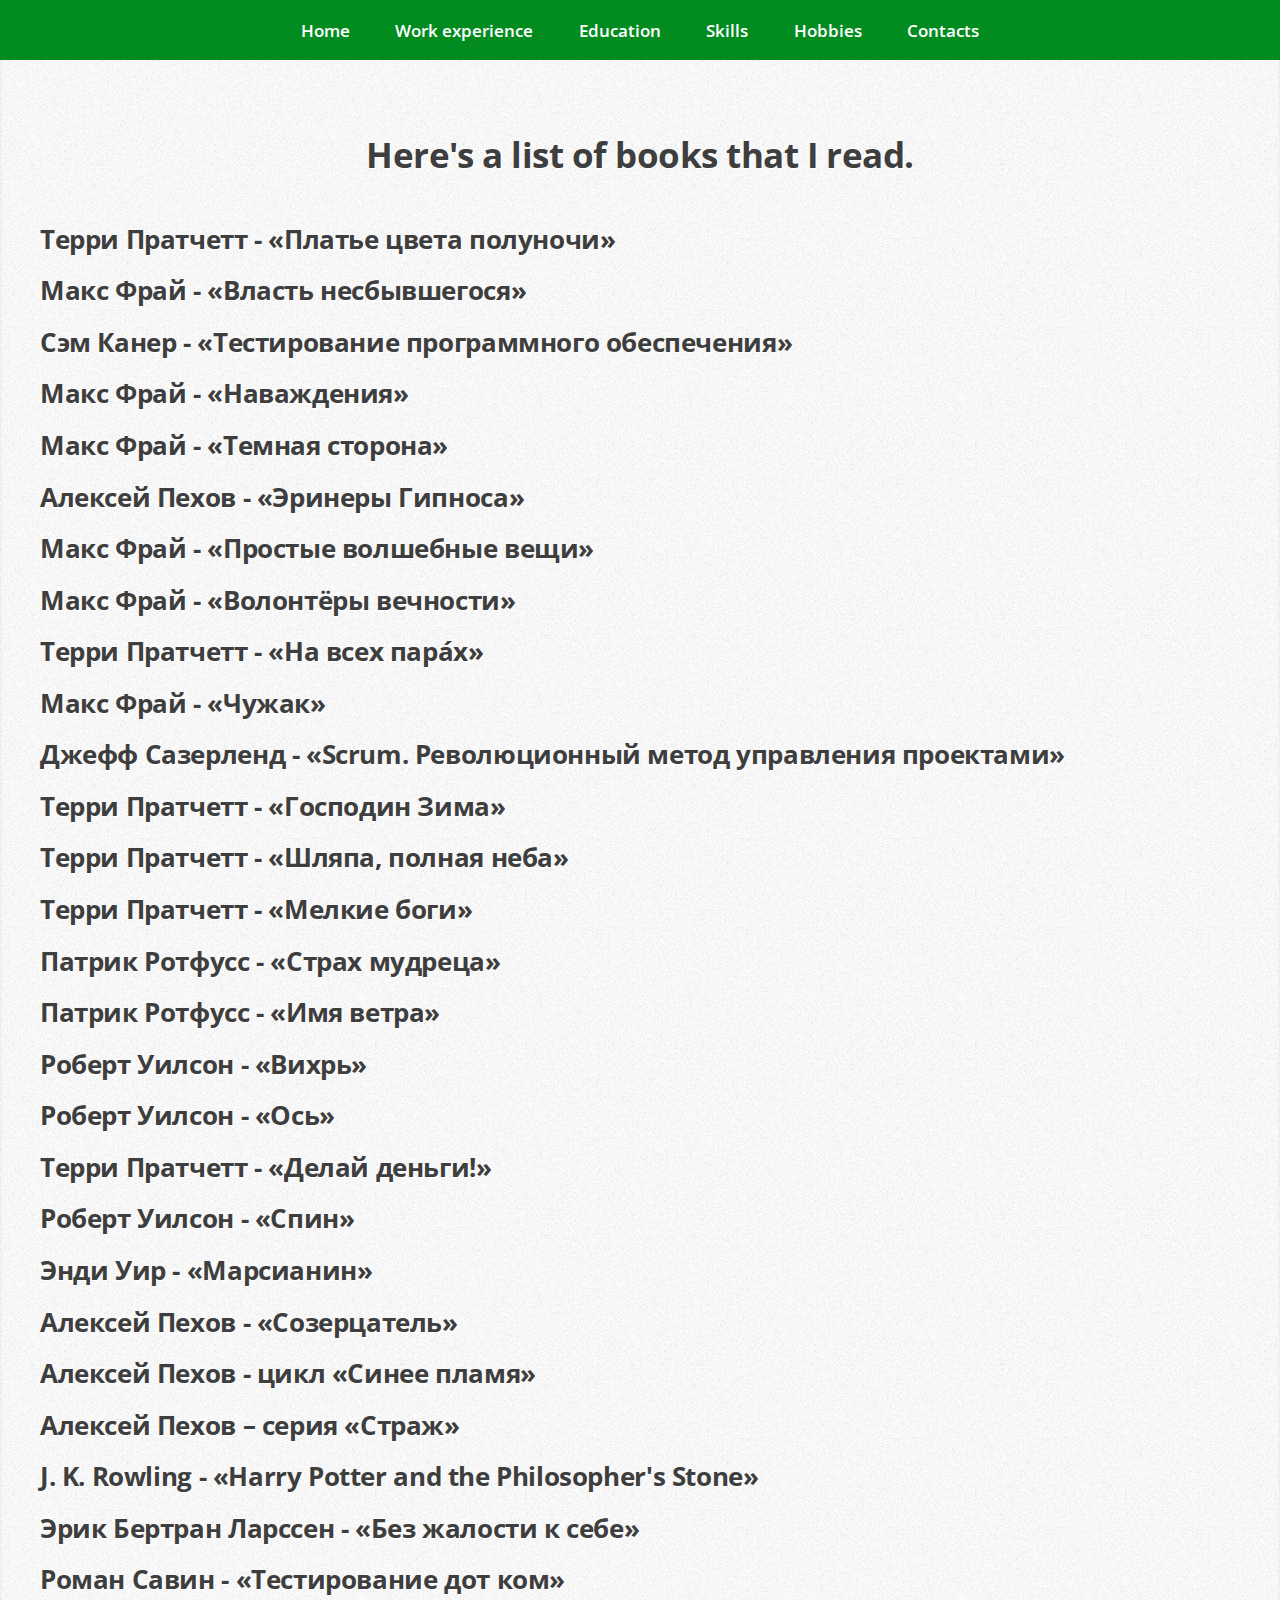
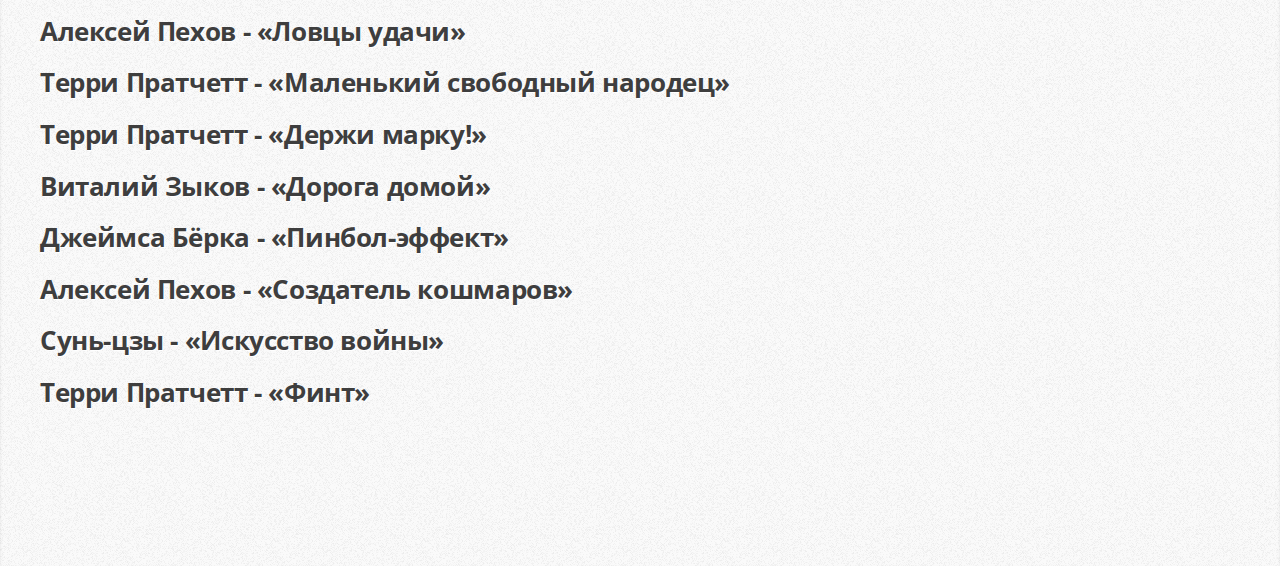
<file: books.html>
<!DOCTYPE html>
<html>
<head>
	<title>Read books</title>
	<meta charset="utf-8" />
	<meta name="viewport" content="width=device-width, initial-scale=1" />
	<link rel="stylesheet" href="assets/css/main.css" />
	<link rel="stylesheet" href="assets/css/font-mfizz/font-mfizz.css">
</head>
<body>
	<nav id="nav">
		<ul class="container">
			<li><a href="index.html">Home</a></li>
			<li><a href="index.html#work">Work experience</a></li>
			<li><a href="index.html#Education">Education</a></li>
			<li><a href="index.html#skills">Skills</a></li>
			<li><a href="index.html#Hobbies">Hobbies</a></li>
			<li><a href="index.html#contact">Contacts</a></li>

		</ul>
	</nav>
	<div class="wrapper style2">
		<article id="read_books">
			<header>
				<h2>Here's a list of books that I read.</h2>	

			</header>
			<div class="container">
				<h3>Терри Пратчетт - «Платье цвета полуночи»</h3>
				<h3>Макс Фрай - «Власть несбывшегося»</h3>
				<h3>Сэм Канер - «Тестирование программного обеспечения»</h3>
				<h3>Макс Фрай - «Наваждения»</h3>
				<h3>Макс Фрай - «Темная сторона»</h3>
				<h3>Алексей Пехов - «Эринеры Гипноса»</h3>
				<h3>Макс Фрай - «Простые волшебные вещи»</h3>
				<h3>Макс Фрай - «Волонтёры вечности»</h3>
				<h3>Терри Пратчетт - «На всех пара́х»</h3>
				<h3>Макс Фрай - «Чужак»</h3>
				<h3>Джефф Сазерленд - «Scrum. Революционный метод управления проектами»</h3>
				<h3>Терри Пратчетт - «Господин Зима»</h3>
				<h3>Терри Пратчетт - «Шляпа, полная неба»</h3>
				<h3>Терри Пратчетт - «Мелкие боги»</h3>
				<h3>Патрик Ротфусс - «Страх мудреца»</h3>
				<h3>Патрик Ротфусс - «Имя ветра»</h3>
				<h3>Роберт Уилсон - «Вихрь»</h3>
				<h3>Роберт Уилсон - «Ось»</h3>
				<h3>Терри Пратчетт - «Делай деньги!»</h3>
				<h3>Роберт Уилсон - «Спин»</h3>
				<h3>Энди Уир - «Марсианин»</h3>
				<h3>Алексей Пехов - «Созерцатель»</h3>
				<h3>Алексей Пехов - цикл «Синее пламя»</h3>
				<h3>Алексей Пехов – серия «Страж»</h3>
				<h3>J. K. Rowling - «Harry Potter and the Philosopher's Stone»</h3>
				<h3>Эрик Бертран Ларссен - «Без жалости к себе»</h3>
				<h3>Роман Савин - «Тестирование дот ком»</h3>
				<h3>Алексей Пехов - «Ловцы удачи»</h3>
				<h3>Терри Пратчетт - «Маленький свободный народец»</h3>
				<h3>Терри Пратчетт - «Держи марку!»</h3>
				<h3>Виталий Зыков - «Дорога домой»</h3>
				<h3>Джеймса Бёрка - «Пинбол-эффект»</h3>
				<h3>Алексей Пехов - «Создатель кошмаров»</h3>												
				<h3>Сунь-цзы - «Искусство войны»</h3>						
				<h3>Терри Пратчетт - «Финт»</h3>
					

			</div>

		</article>
	</div>

</body>
</html>
</file>
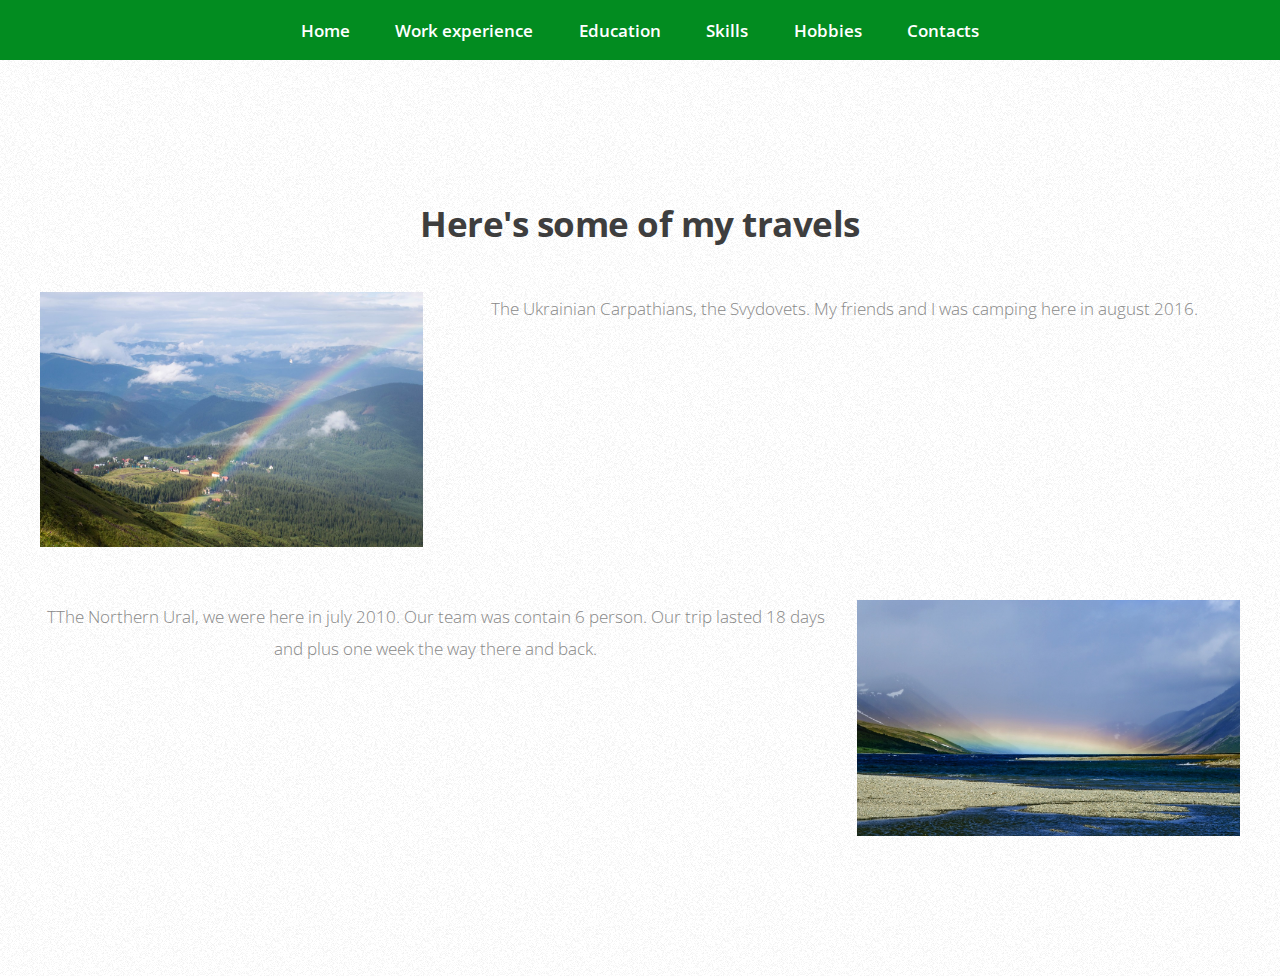
<file: travel.html>
<!DOCTYPE html>
<html>
<head>
	<title>My travels</title>
	<meta charset="utf-8" />
	<meta name="viewport" content="width=device-width, initial-scale=1" />
	<link rel="stylesheet" href="assets/css/main.css" />
	<link rel="stylesheet" href="assets/css/font-mfizz/font-mfizz.css">
</head>
<body>
	<nav id="nav">
		<ul class="container">
			<li><a href="index.html">Home</a></li>
			<li><a href="index.html#work">Work experience</a></li>
			<li><a href="index.html#Education">Education</a></li>
			<li><a href="index.html#skills">Skills</a></li>
			<li><a href="index.html#Hobbies">Hobbies</a></li>
			<li><a href="index.html#contact">Contacts</a></li>

		</ul>
	</nav>
	<div class="wrapper style1 first">
		<article class="container" id="top">
			<header>
				<h2>Here's some of my travels</h2>
			</header>

		</article>
		<article class="container">
						<div class="row">
				<div class="4u 12u(mobile)">
					<span class="image fit"><img src="images/Karpati.jpg" alt="" /></span>
				</div>
				<div class="8u 12u(mobile)">
					
					<p>The Ukrainian Carpathians, the Svydovets. My friends and I was camping here in august 2016.</p>

				</div>

			</div>
		</article>
		<article class="container">
			<div class="row">

				<div class="8u 12u(mobile)">
					
					<p>TThe Northern Ural, we were here in july 2010. Our team was contain 6 person. Our trip lasted 18 days and plus one week the way there and back.</p>

				</div>
								<div class="4u 12u(mobile)">
					<span class="image fit"><img src="images/Polyar_Ural.jpg" alt="" /></span>
				</div>
			</div>
		</article>
	</div>


</body>
</html>
</file>
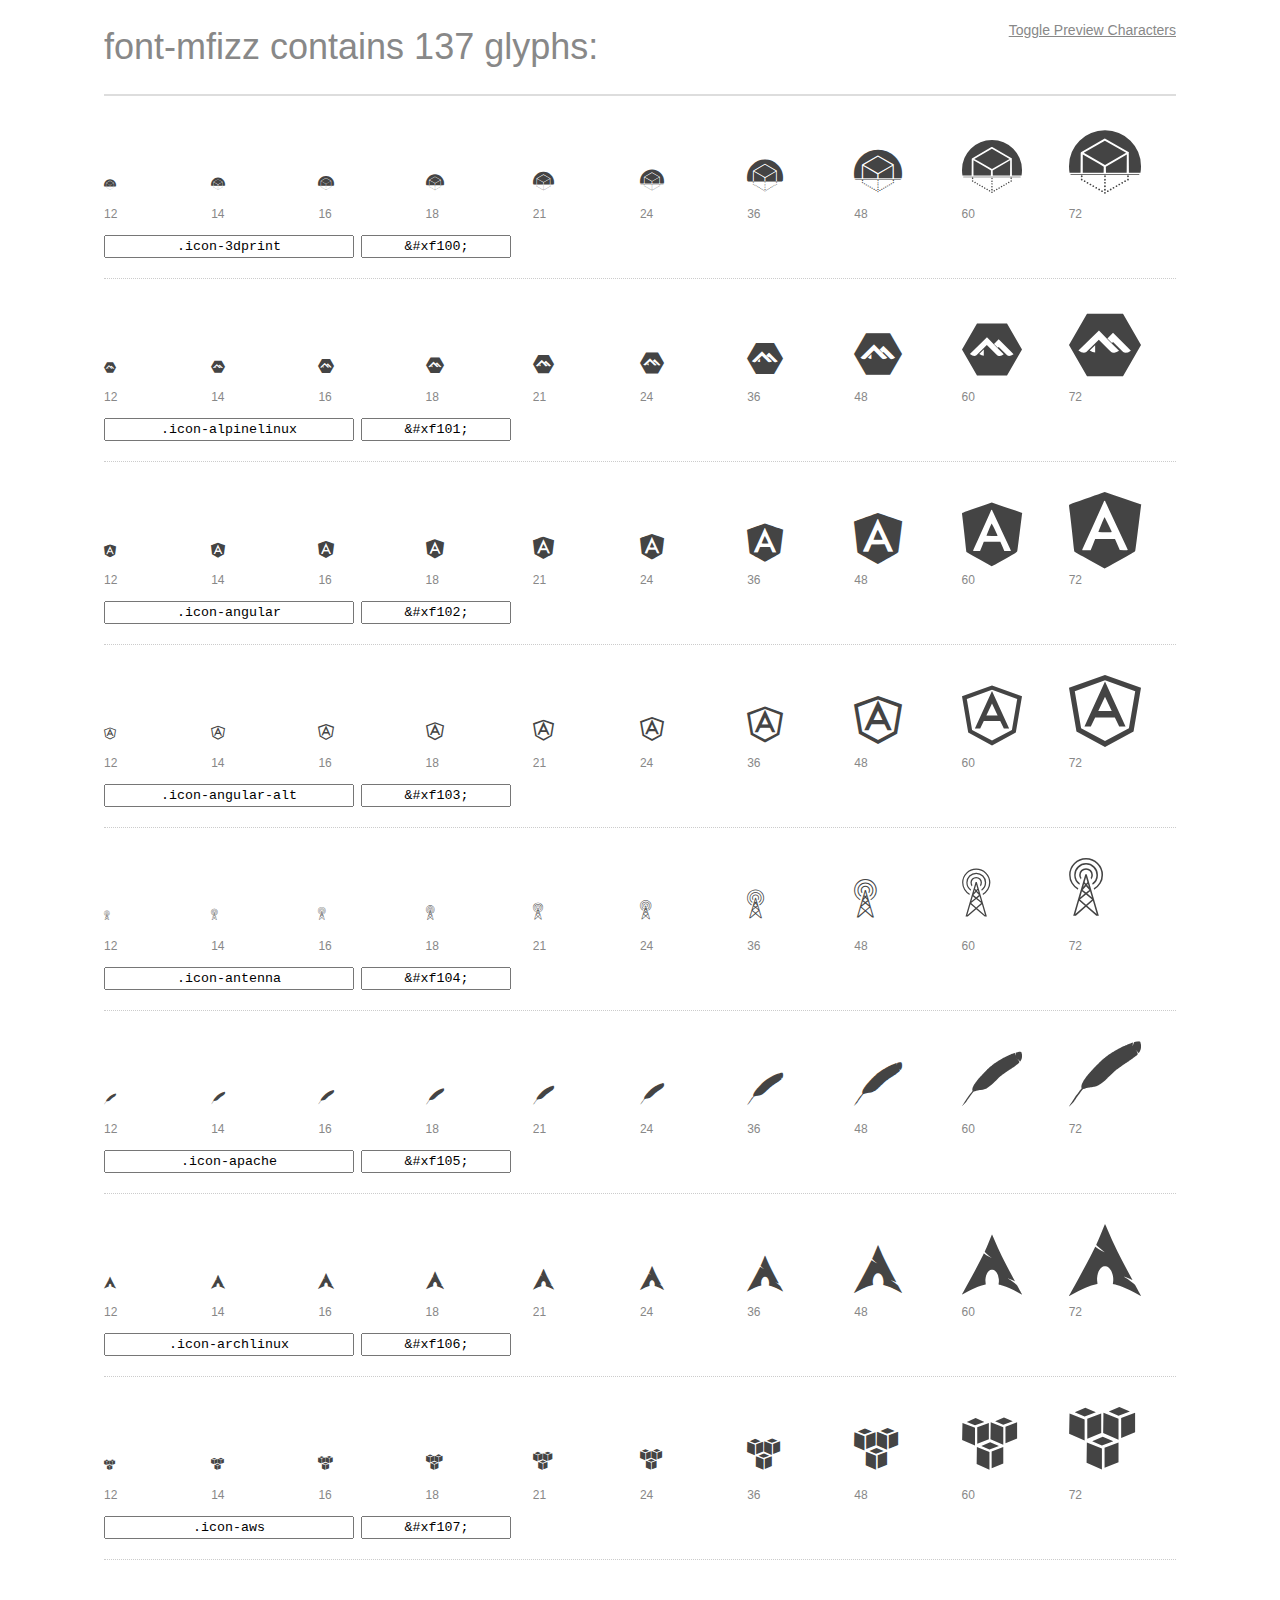
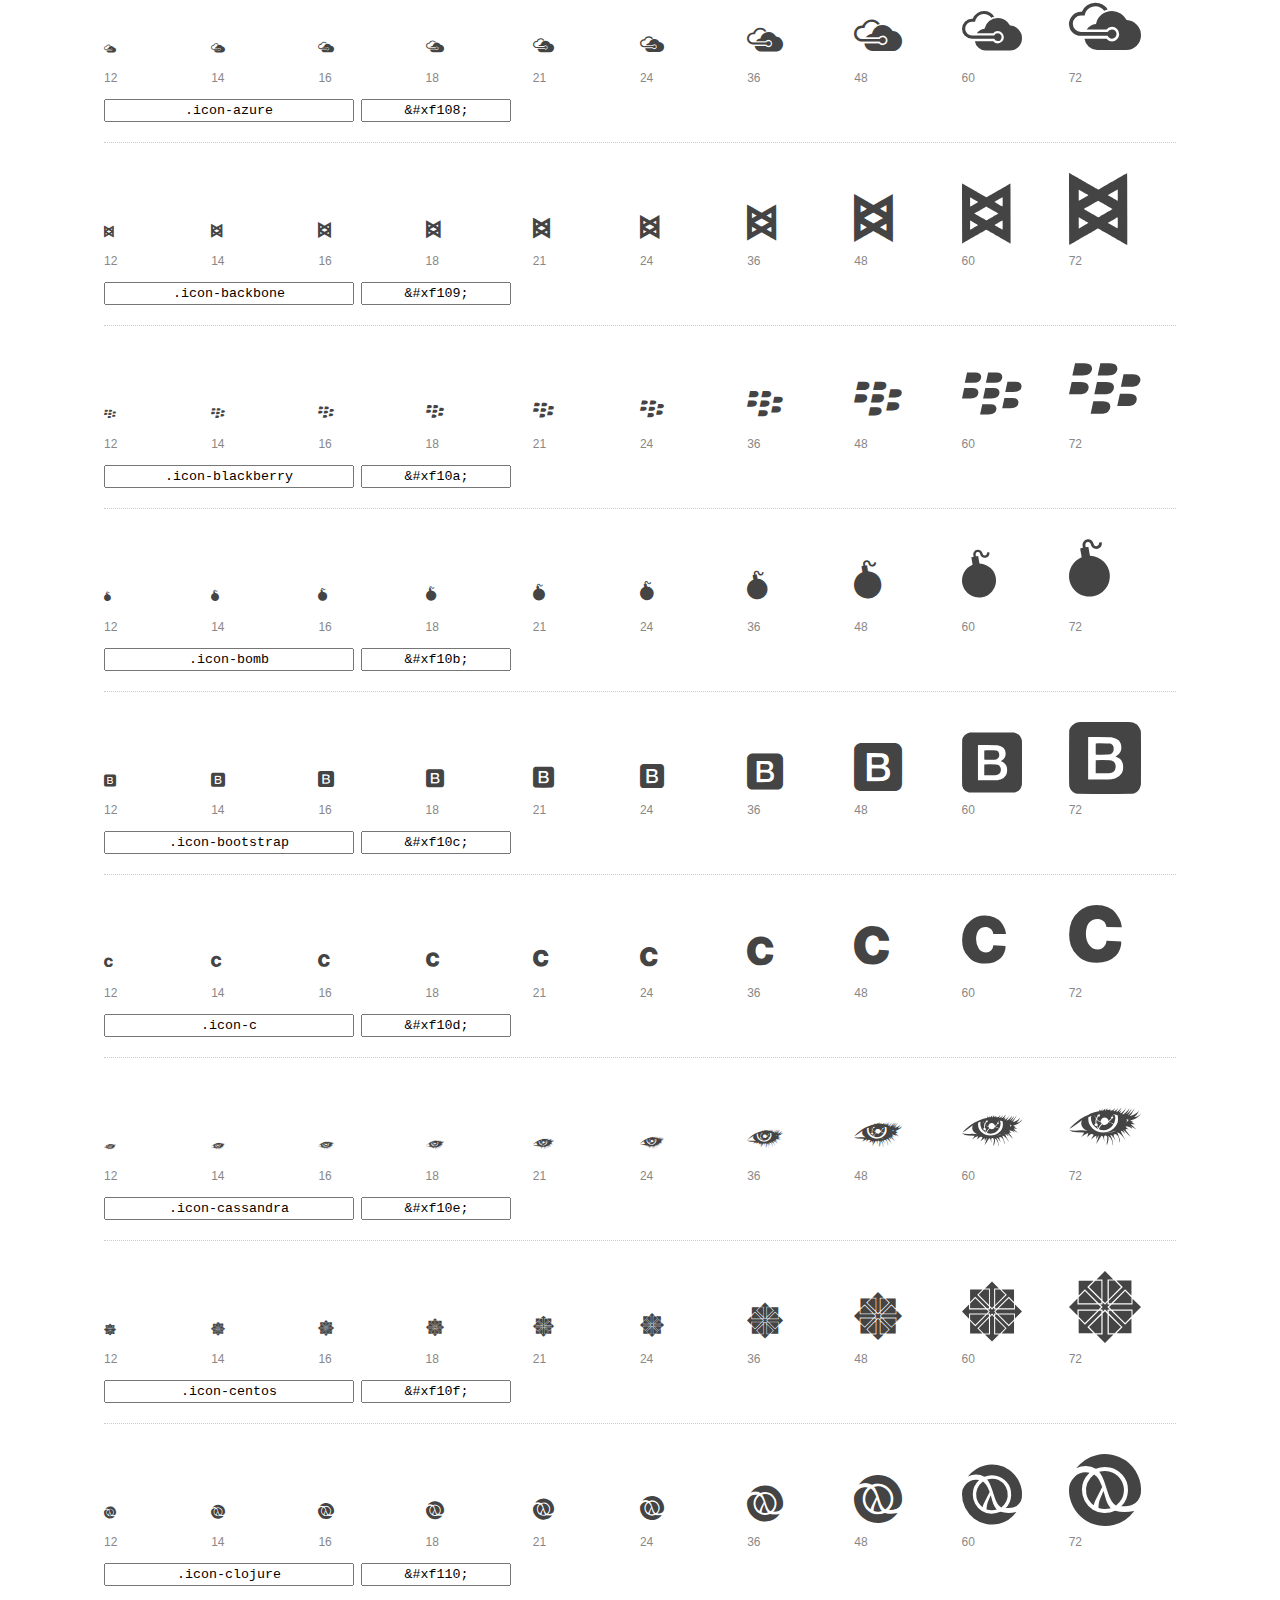
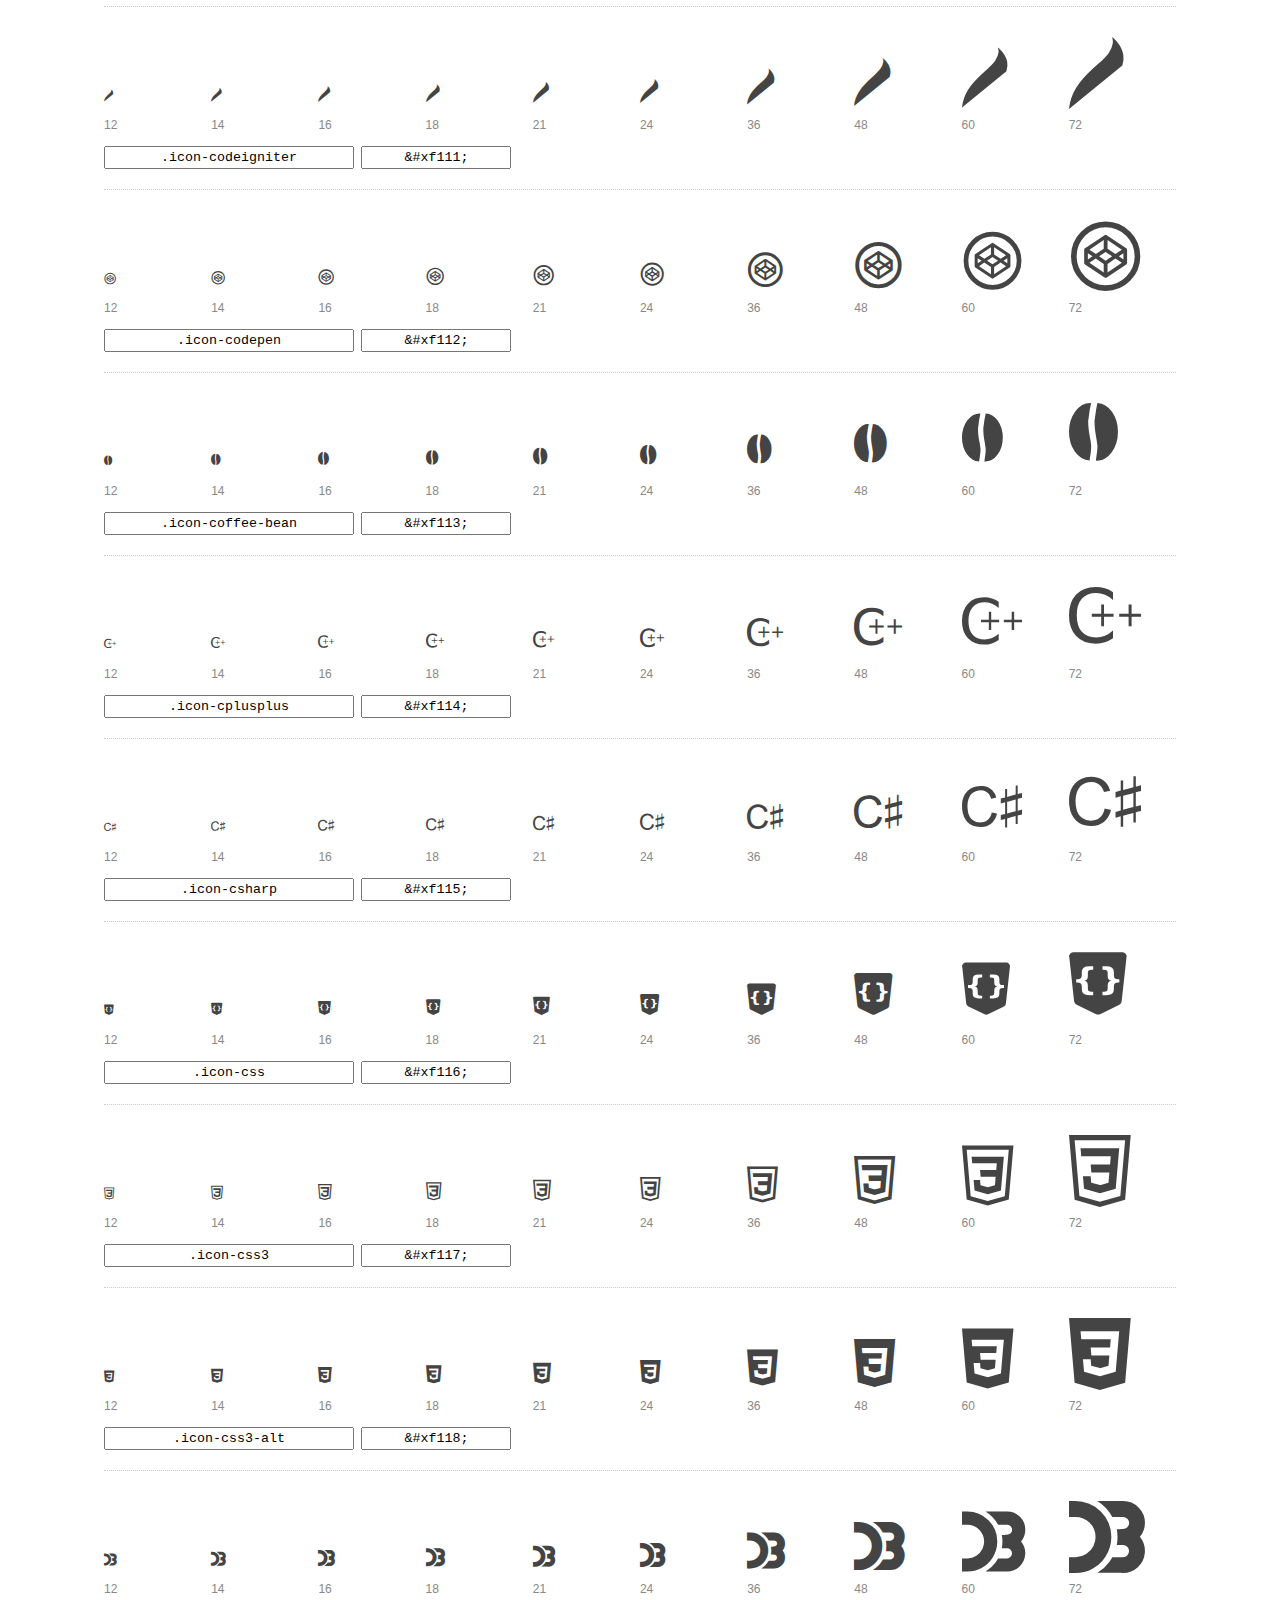
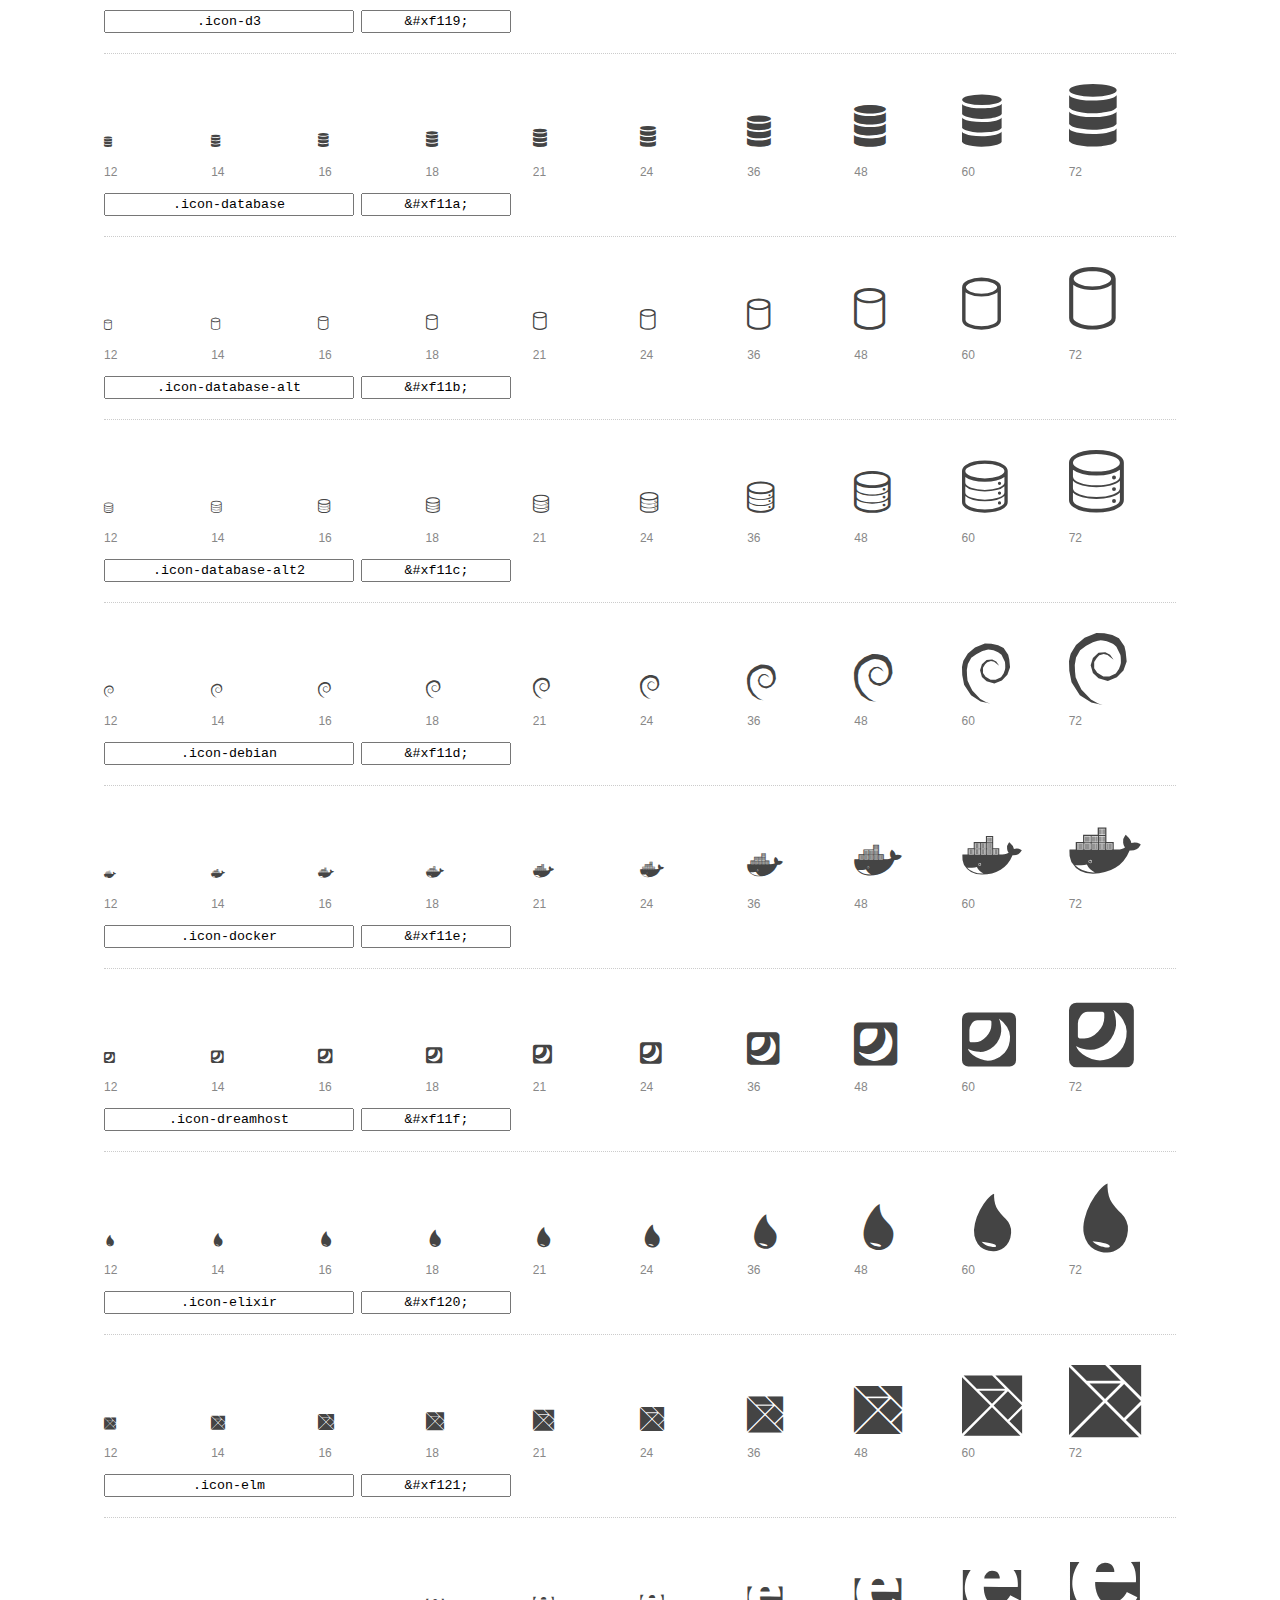
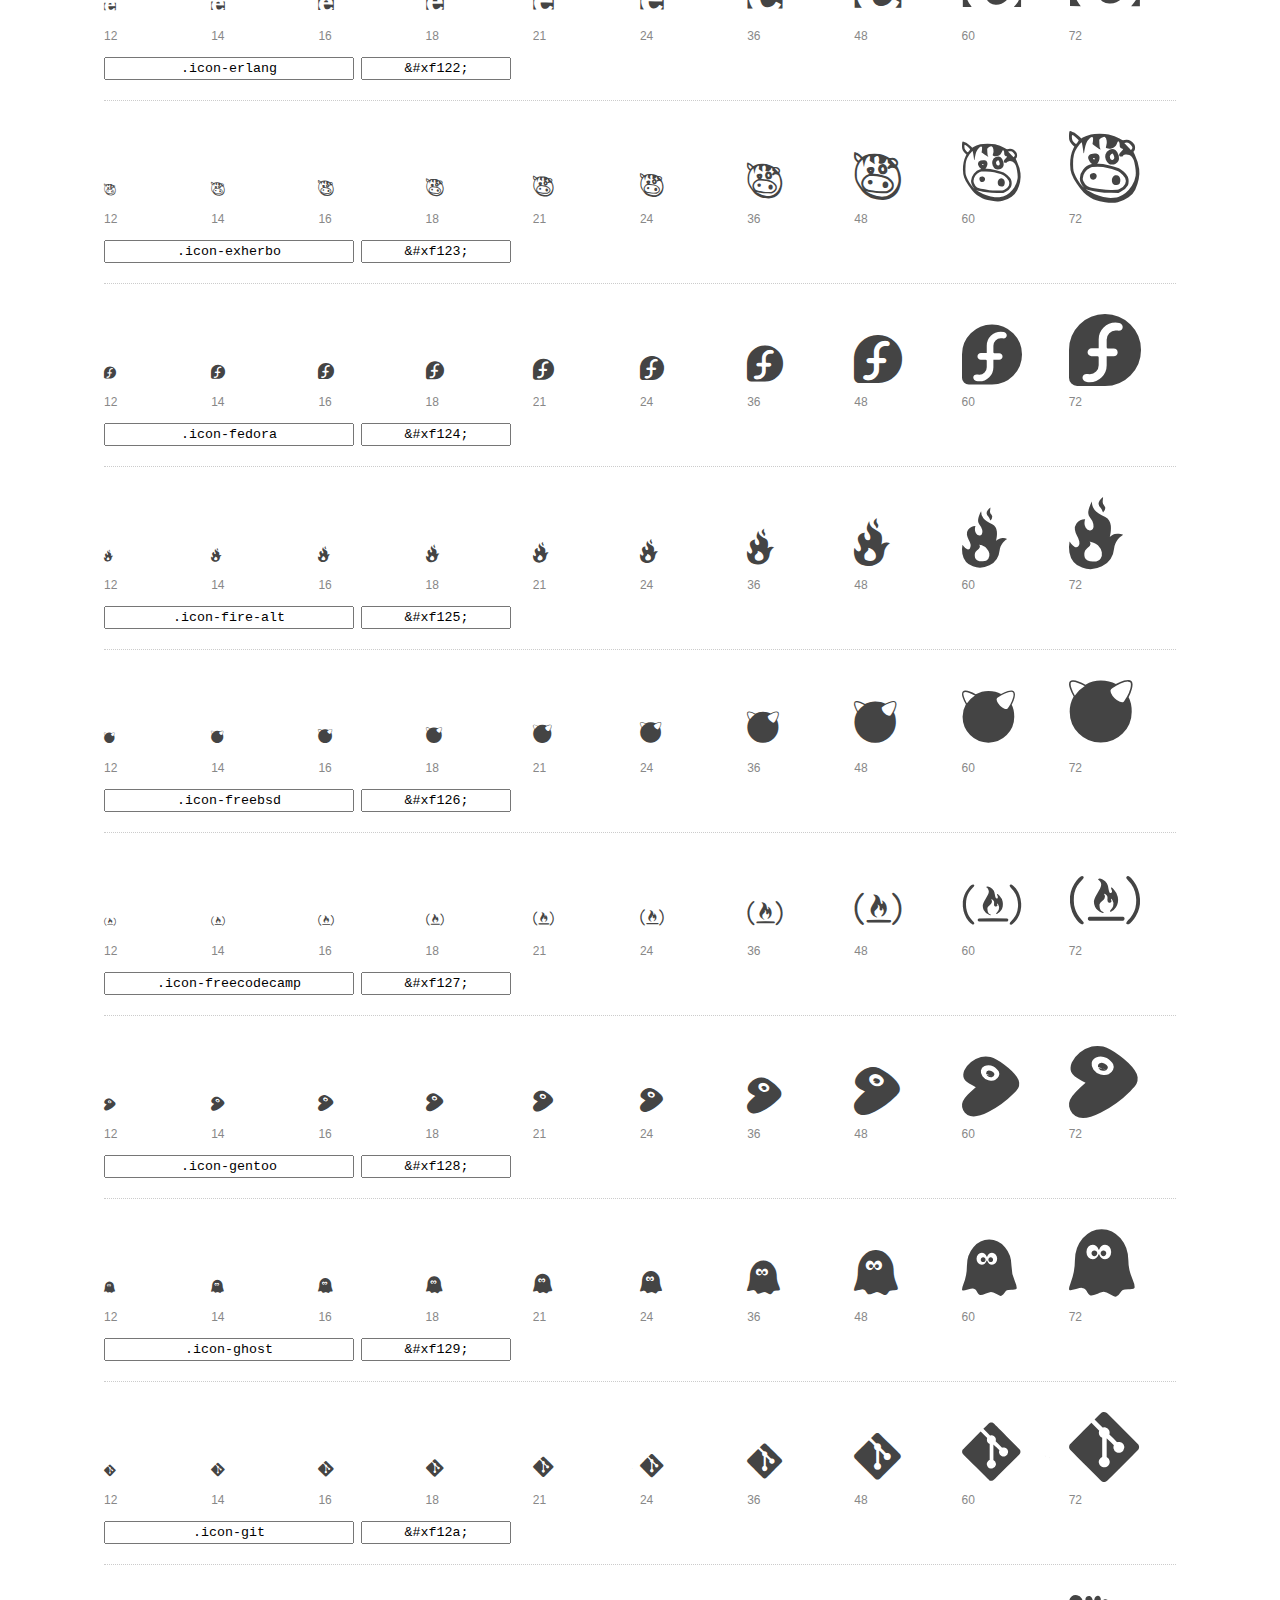
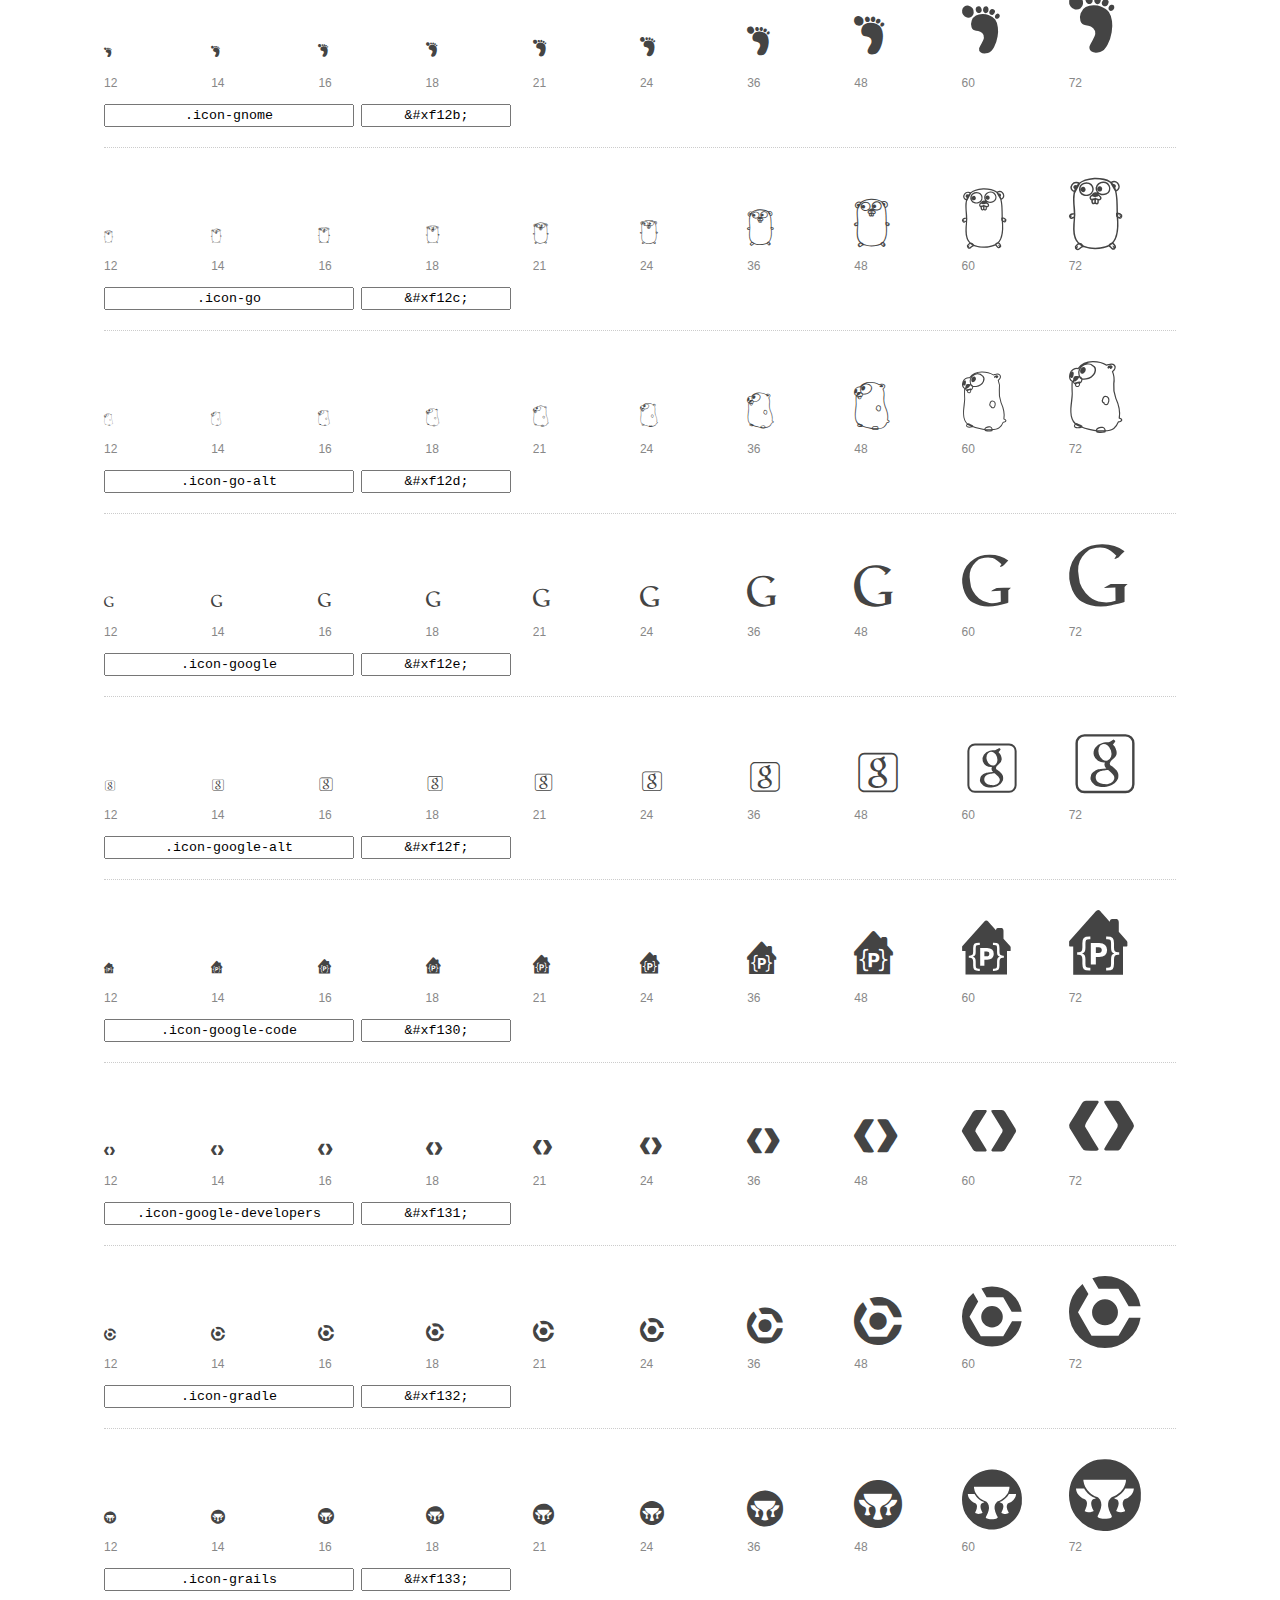
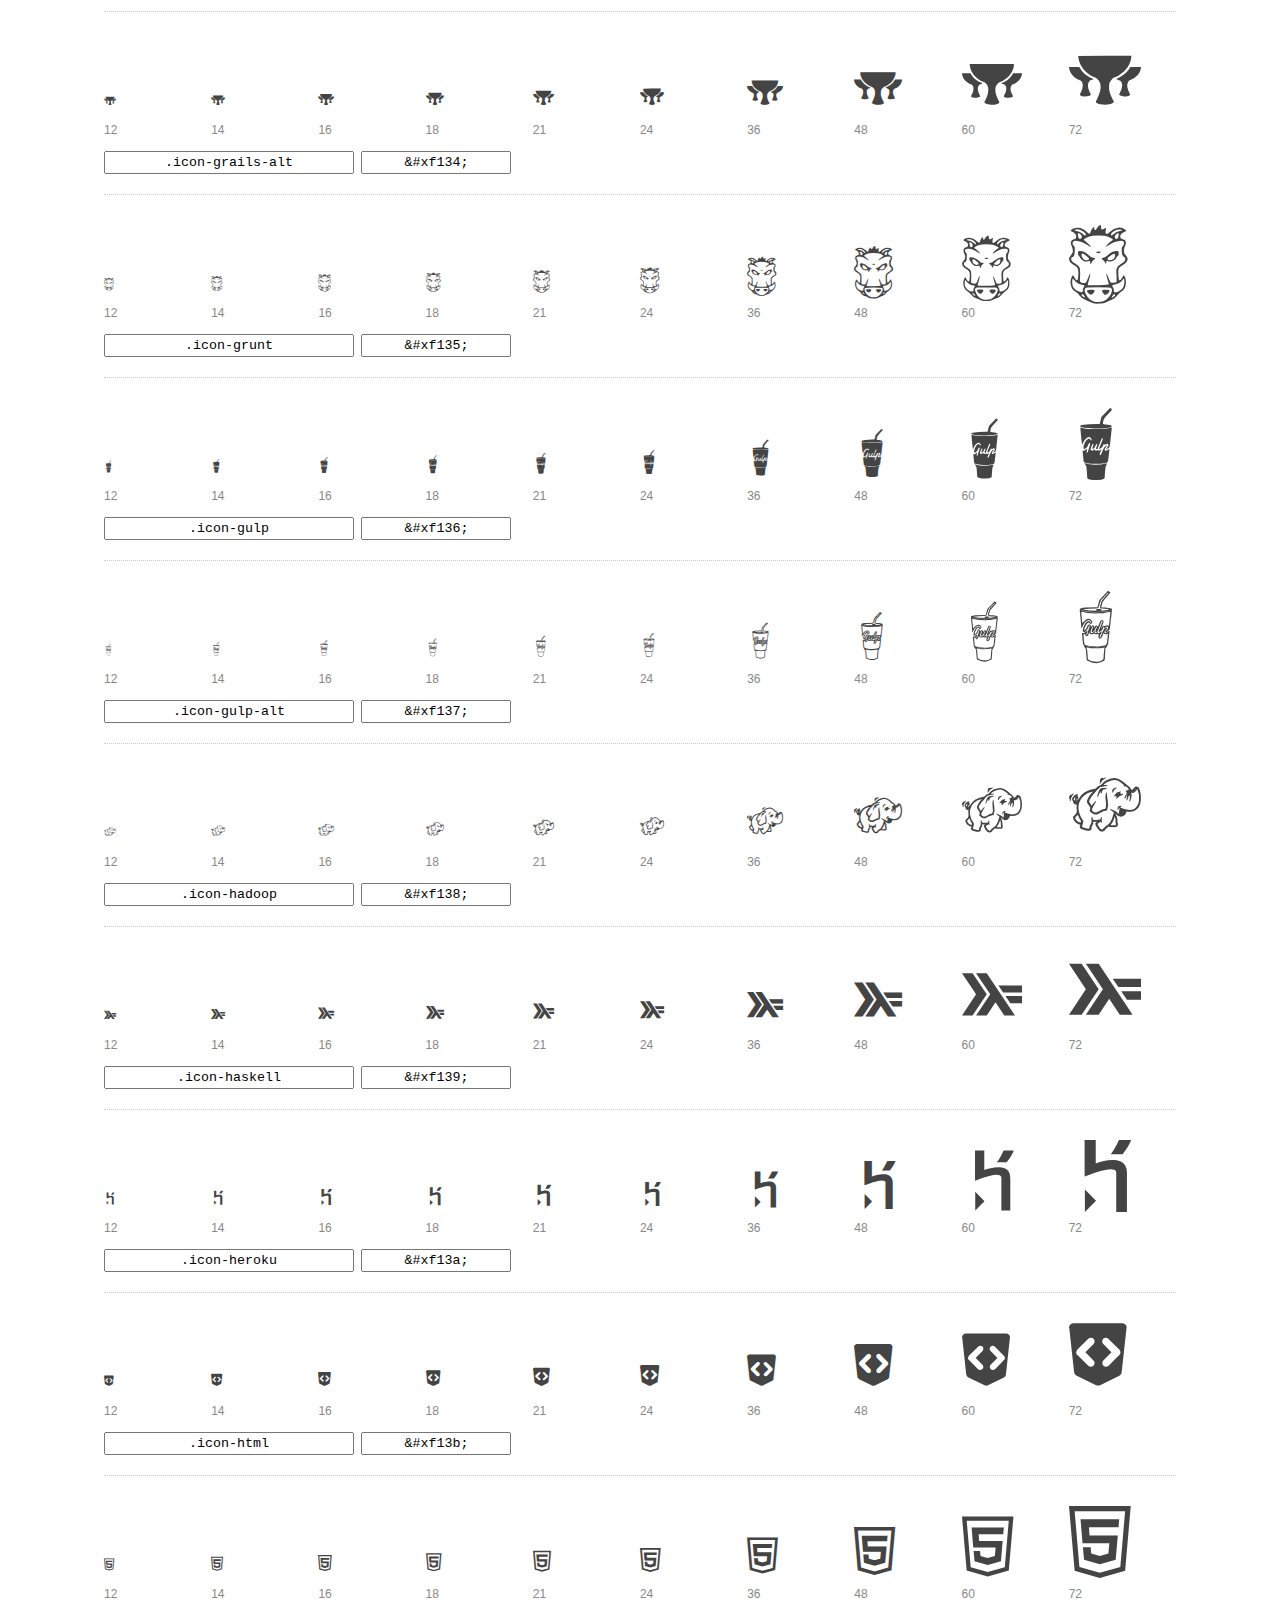
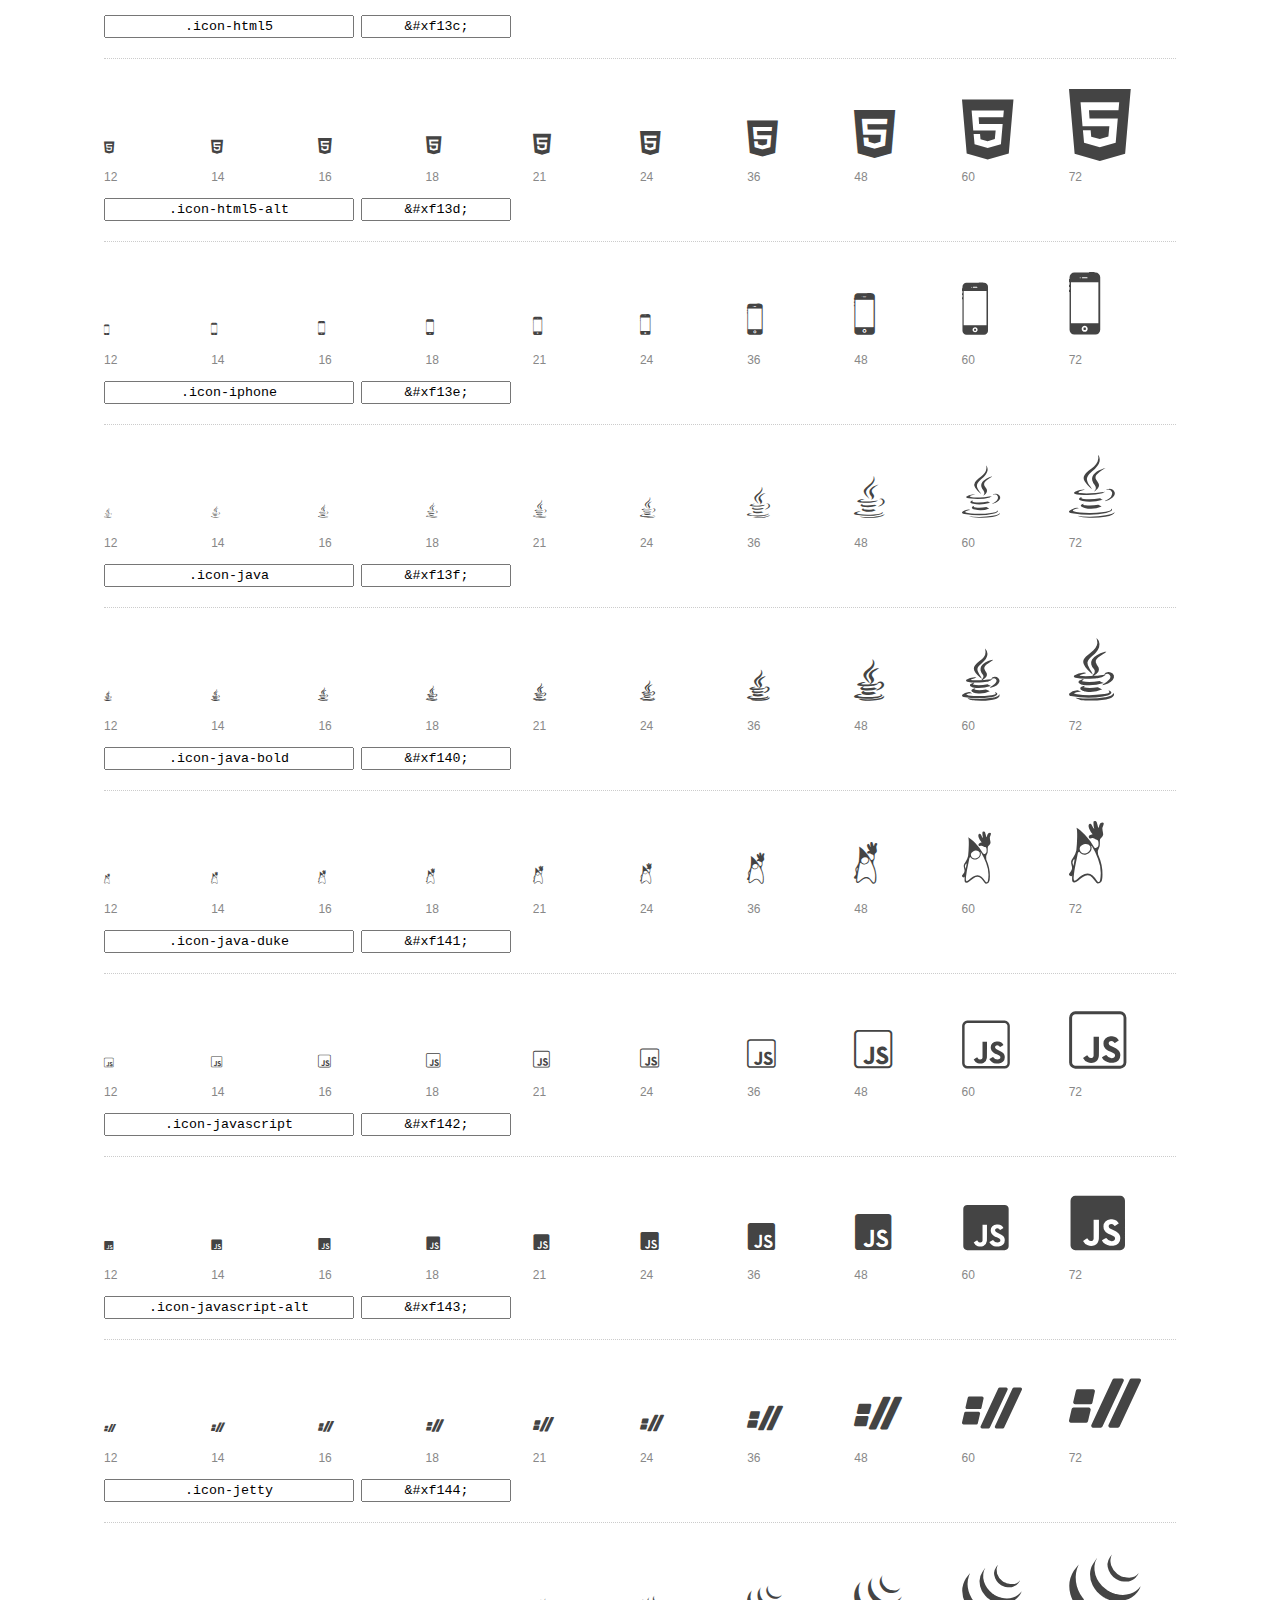
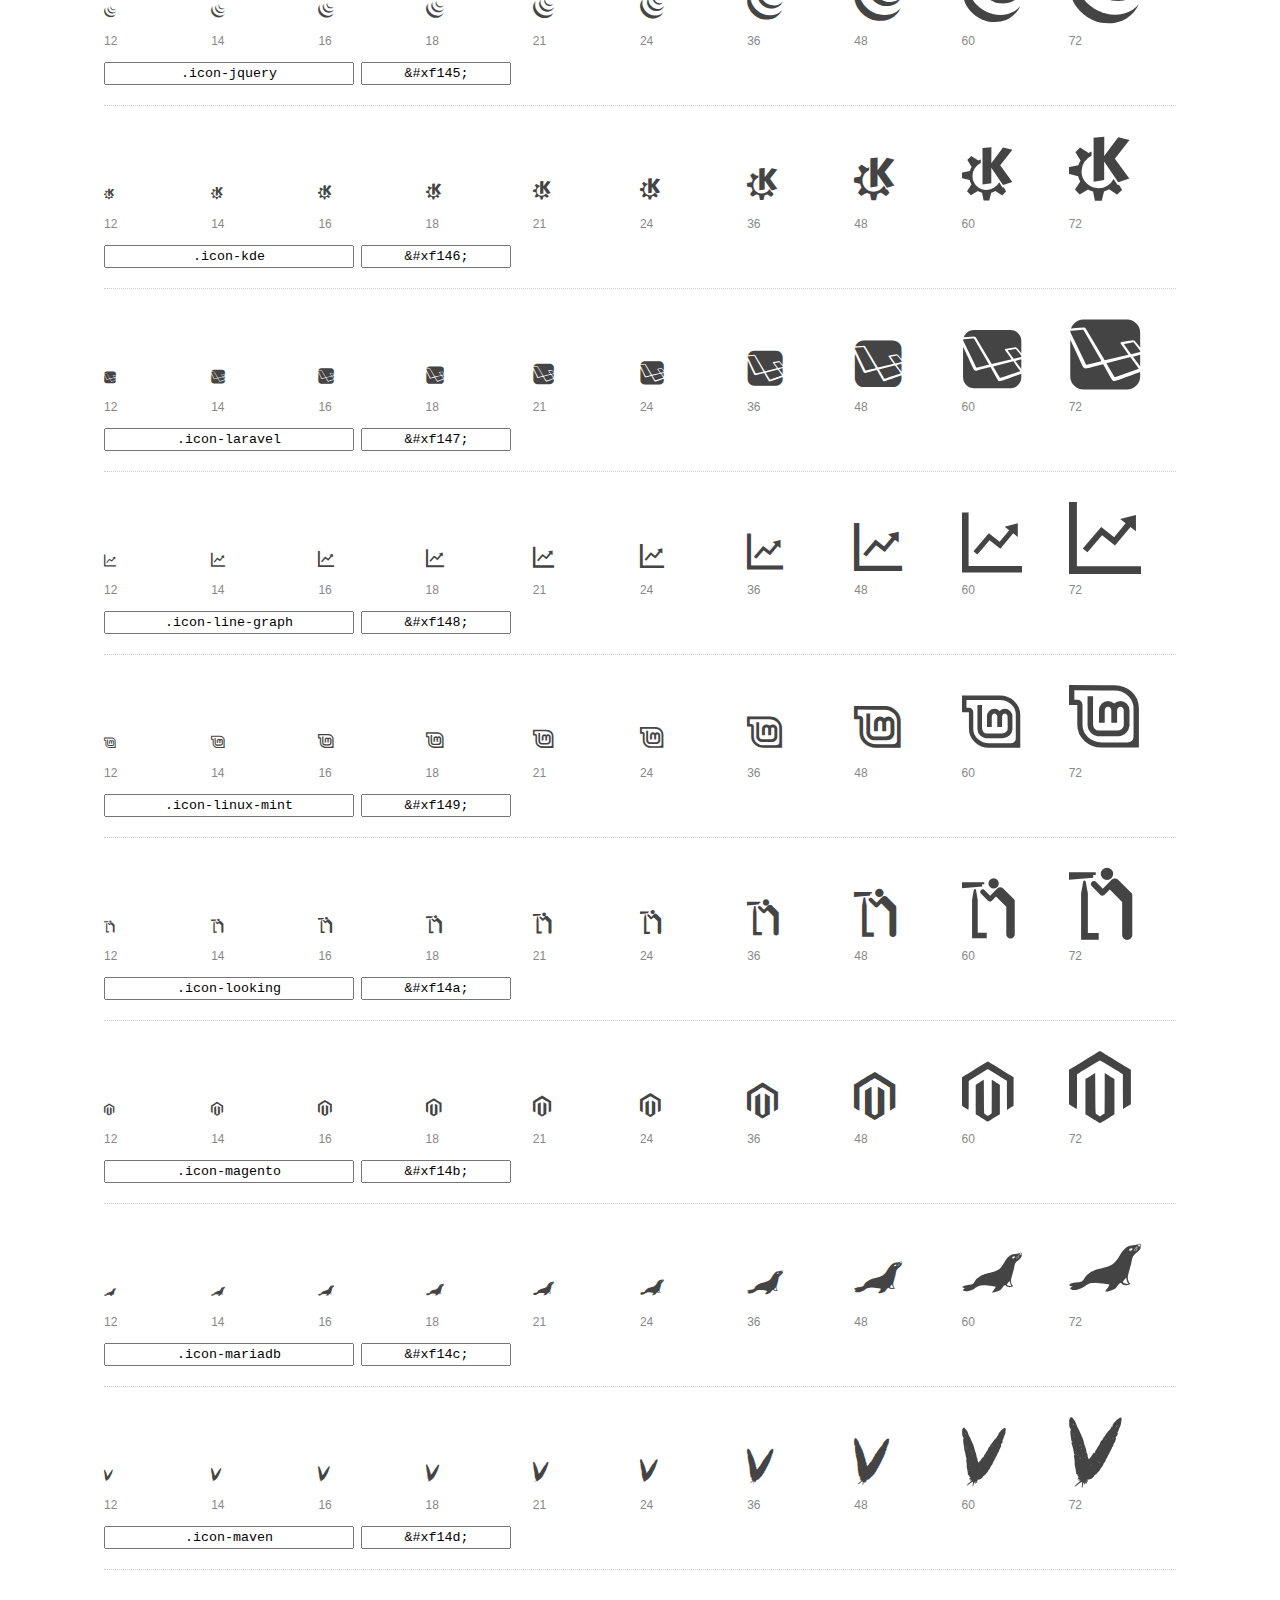
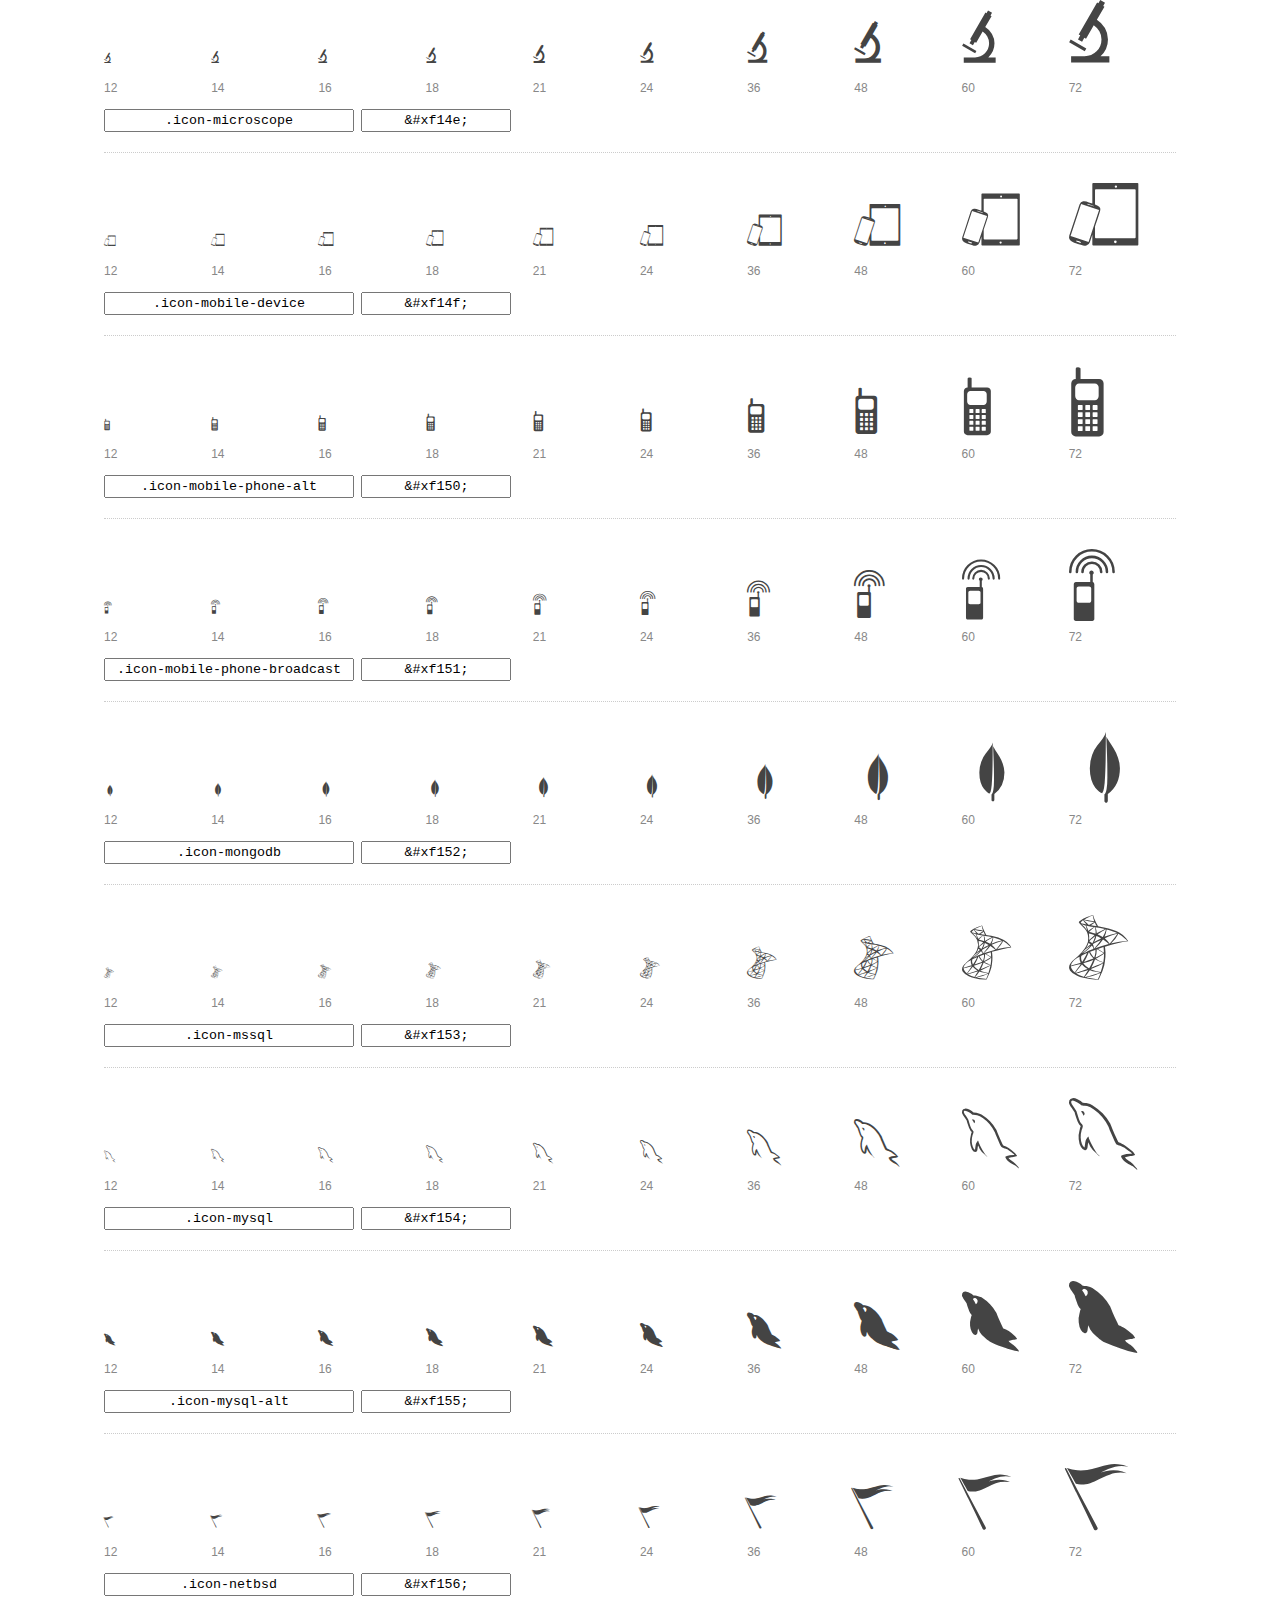
<file: assets/css/font-mfizz/preview.html>
<!DOCTYPE html>
<html>
  <head>
    <title>font-mfizz glyphs preview</title>

    <style>
      /* Page Styles */

      * {
        -moz-box-sizing: border-box;
        -webkit-box-sizing: border-box;
        box-sizing: border-box;
        margin: 0;
        padding: 0;
      }

      body {
        background: #fff;
        color: #444;
        font: 16px/1.5 "Helvetica Neue", Helvetica, Arial, sans-serif;
      }

      a,
      a:visited {
        color: #888;
        text-decoration: underline;
      }
      a:hover,
      a:focus { color: #000; }

      header {
        border-bottom: 2px solid #ddd;
        margin-bottom: 20px;
        overflow: hidden;
        padding: 20px 0;
      }

      header h1 {
        color: #888;
        float: left;
        font-size: 36px;
        font-weight: 300;
      }

      header a {
        float: right;
        font-size: 14px;
      }

      .container {
        margin: 0 auto;
        max-width: 1200px;
        min-width: 960px;
        padding: 0 40px;
        width: 90%;
      }

      .glyph {
        border-bottom: 1px dotted #ccc;
        padding: 10px 0 20px;
        margin-bottom: 20px;
      }

      .preview-glyphs { vertical-align: bottom; }

      .preview-scale {
        color: #888;
        font-size: 12px;
        margin-top: 5px;
      }

      .step {
        display: inline-block;
        line-height: 1;
        position: relative;
        width: 10%;
      }

      .step .letters,
      .step i {
        -webkit-transition: opacity .3s;
        -moz-transition: opacity .3s;
        -ms-transition: opacity .3s;
        -o-transition: opacity .3s;
        transition: opacity .3s;
      }

      .step:hover .letters { opacity: 1; }
      .step:hover i { opacity: .3; }

      .letters {
        opacity: .3;
        position: absolute;
      }

      .characters-off .letters { display: none; }
      .characters-off .step:hover i { opacity: 1; }

      
      .size-12 { font-size: 12px; }
      
      .size-14 { font-size: 14px; }
      
      .size-16 { font-size: 16px; }
      
      .size-18 { font-size: 18px; }
      
      .size-21 { font-size: 21px; }
      
      .size-24 { font-size: 24px; }
      
      .size-36 { font-size: 36px; }
      
      .size-48 { font-size: 48px; }
      
      .size-60 { font-size: 60px; }
      
      .size-72 { font-size: 72px; }
      

      .usage { margin-top: 10px; }

      .usage input {
        font-family: monospace;
        margin-right: 3px;
        padding: 2px 5px;
        text-align: center;
      }

      .usage .point { width: 150px; }

      .usage .class { width: 250px; }

      footer {
        color: #888;
        font-size: 12px;
        padding: 20px 0;
      }

      /* Icon Font: font-mfizz */

      @font-face {
  font-family: "font-mfizz";
  src: url("./font-mfizz.eot");
  src: url("./font-mfizz.eot?#iefix") format("embedded-opentype"),
       url("./font-mfizz.woff") format("woff"),
       url("./font-mfizz.ttf") format("truetype"),
       url("./font-mfizz.svg#font-mfizz") format("svg");
  font-weight: normal;
  font-style: normal;
}

@media screen and (-webkit-min-device-pixel-ratio:0) {
  @font-face {
    font-family: "font-mfizz";
    src: url("./font-mfizz.svg#font-mfizz") format("svg");
  }
}

      [data-icon]:before { content: attr(data-icon); }

      [data-icon]:before,
      .icon-3dprint:before,
.icon-alpinelinux:before,
.icon-angular:before,
.icon-angular-alt:before,
.icon-antenna:before,
.icon-apache:before,
.icon-archlinux:before,
.icon-aws:before,
.icon-azure:before,
.icon-backbone:before,
.icon-blackberry:before,
.icon-bomb:before,
.icon-bootstrap:before,
.icon-c:before,
.icon-cassandra:before,
.icon-centos:before,
.icon-clojure:before,
.icon-codeigniter:before,
.icon-codepen:before,
.icon-coffee-bean:before,
.icon-cplusplus:before,
.icon-csharp:before,
.icon-css:before,
.icon-css3:before,
.icon-css3-alt:before,
.icon-d3:before,
.icon-database:before,
.icon-database-alt:before,
.icon-database-alt2:before,
.icon-debian:before,
.icon-docker:before,
.icon-dreamhost:before,
.icon-elixir:before,
.icon-elm:before,
.icon-erlang:before,
.icon-exherbo:before,
.icon-fedora:before,
.icon-fire-alt:before,
.icon-freebsd:before,
.icon-freecodecamp:before,
.icon-gentoo:before,
.icon-ghost:before,
.icon-git:before,
.icon-gnome:before,
.icon-go:before,
.icon-go-alt:before,
.icon-google:before,
.icon-google-alt:before,
.icon-google-code:before,
.icon-google-developers:before,
.icon-gradle:before,
.icon-grails:before,
.icon-grails-alt:before,
.icon-grunt:before,
.icon-gulp:before,
.icon-gulp-alt:before,
.icon-hadoop:before,
.icon-haskell:before,
.icon-heroku:before,
.icon-html:before,
.icon-html5:before,
.icon-html5-alt:before,
.icon-iphone:before,
.icon-java:before,
.icon-java-bold:before,
.icon-java-duke:before,
.icon-javascript:before,
.icon-javascript-alt:before,
.icon-jetty:before,
.icon-jquery:before,
.icon-kde:before,
.icon-laravel:before,
.icon-line-graph:before,
.icon-linux-mint:before,
.icon-looking:before,
.icon-magento:before,
.icon-mariadb:before,
.icon-maven:before,
.icon-microscope:before,
.icon-mobile-device:before,
.icon-mobile-phone-alt:before,
.icon-mobile-phone-broadcast:before,
.icon-mongodb:before,
.icon-mssql:before,
.icon-mysql:before,
.icon-mysql-alt:before,
.icon-netbsd:before,
.icon-nginx:before,
.icon-nginx-alt:before,
.icon-nginx-alt2:before,
.icon-nodejs:before,
.icon-npm:before,
.icon-objc:before,
.icon-openshift:before,
.icon-oracle:before,
.icon-oracle-alt:before,
.icon-osx:before,
.icon-perl:before,
.icon-phone-alt:before,
.icon-phone-gap:before,
.icon-phone-retro:before,
.icon-php:before,
.icon-php-alt:before,
.icon-playframework:before,
.icon-playframework-alt:before,
.icon-plone:before,
.icon-postgres:before,
.icon-postgres-alt:before,
.icon-python:before,
.icon-raspberrypi:before,
.icon-reactjs:before,
.icon-redhat:before,
.icon-redis:before,
.icon-ruby:before,
.icon-ruby-on-rails:before,
.icon-ruby-on-rails-alt:before,
.icon-rust:before,
.icon-sass:before,
.icon-satellite:before,
.icon-scala:before,
.icon-scala-alt:before,
.icon-script:before,
.icon-script-alt:before,
.icon-shell:before,
.icon-sitefinity:before,
.icon-solaris:before,
.icon-splatter:before,
.icon-spring:before,
.icon-suse:before,
.icon-svg:before,
.icon-symfony:before,
.icon-tomcat:before,
.icon-ubuntu:before,
.icon-unity:before,
.icon-wireless:before,
.icon-wordpress:before,
.icon-x11:before {
        display: inline-block;
  font-family: "font-mfizz";
  font-style: normal;
  font-weight: normal;
  font-variant: normal;
  line-height: 1;
  text-decoration: inherit;
  text-rendering: optimizeLegibility;
  text-transform: none;
  -moz-osx-font-smoothing: grayscale;
  -webkit-font-smoothing: antialiased;
  font-smoothing: antialiased;
      }

      .icon-3dprint:before { content: "\f100"; }
.icon-alpinelinux:before { content: "\f101"; }
.icon-angular:before { content: "\f102"; }
.icon-angular-alt:before { content: "\f103"; }
.icon-antenna:before { content: "\f104"; }
.icon-apache:before { content: "\f105"; }
.icon-archlinux:before { content: "\f106"; }
.icon-aws:before { content: "\f107"; }
.icon-azure:before { content: "\f108"; }
.icon-backbone:before { content: "\f109"; }
.icon-blackberry:before { content: "\f10a"; }
.icon-bomb:before { content: "\f10b"; }
.icon-bootstrap:before { content: "\f10c"; }
.icon-c:before { content: "\f10d"; }
.icon-cassandra:before { content: "\f10e"; }
.icon-centos:before { content: "\f10f"; }
.icon-clojure:before { content: "\f110"; }
.icon-codeigniter:before { content: "\f111"; }
.icon-codepen:before { content: "\f112"; }
.icon-coffee-bean:before { content: "\f113"; }
.icon-cplusplus:before { content: "\f114"; }
.icon-csharp:before { content: "\f115"; }
.icon-css:before { content: "\f116"; }
.icon-css3:before { content: "\f117"; }
.icon-css3-alt:before { content: "\f118"; }
.icon-d3:before { content: "\f119"; }
.icon-database:before { content: "\f11a"; }
.icon-database-alt:before { content: "\f11b"; }
.icon-database-alt2:before { content: "\f11c"; }
.icon-debian:before { content: "\f11d"; }
.icon-docker:before { content: "\f11e"; }
.icon-dreamhost:before { content: "\f11f"; }
.icon-elixir:before { content: "\f120"; }
.icon-elm:before { content: "\f121"; }
.icon-erlang:before { content: "\f122"; }
.icon-exherbo:before { content: "\f123"; }
.icon-fedora:before { content: "\f124"; }
.icon-fire-alt:before { content: "\f125"; }
.icon-freebsd:before { content: "\f126"; }
.icon-freecodecamp:before { content: "\f127"; }
.icon-gentoo:before { content: "\f128"; }
.icon-ghost:before { content: "\f129"; }
.icon-git:before { content: "\f12a"; }
.icon-gnome:before { content: "\f12b"; }
.icon-go:before { content: "\f12c"; }
.icon-go-alt:before { content: "\f12d"; }
.icon-google:before { content: "\f12e"; }
.icon-google-alt:before { content: "\f12f"; }
.icon-google-code:before { content: "\f130"; }
.icon-google-developers:before { content: "\f131"; }
.icon-gradle:before { content: "\f132"; }
.icon-grails:before { content: "\f133"; }
.icon-grails-alt:before { content: "\f134"; }
.icon-grunt:before { content: "\f135"; }
.icon-gulp:before { content: "\f136"; }
.icon-gulp-alt:before { content: "\f137"; }
.icon-hadoop:before { content: "\f138"; }
.icon-haskell:before { content: "\f139"; }
.icon-heroku:before { content: "\f13a"; }
.icon-html:before { content: "\f13b"; }
.icon-html5:before { content: "\f13c"; }
.icon-html5-alt:before { content: "\f13d"; }
.icon-iphone:before { content: "\f13e"; }
.icon-java:before { content: "\f13f"; }
.icon-java-bold:before { content: "\f140"; }
.icon-java-duke:before { content: "\f141"; }
.icon-javascript:before { content: "\f142"; }
.icon-javascript-alt:before { content: "\f143"; }
.icon-jetty:before { content: "\f144"; }
.icon-jquery:before { content: "\f145"; }
.icon-kde:before { content: "\f146"; }
.icon-laravel:before { content: "\f147"; }
.icon-line-graph:before { content: "\f148"; }
.icon-linux-mint:before { content: "\f149"; }
.icon-looking:before { content: "\f14a"; }
.icon-magento:before { content: "\f14b"; }
.icon-mariadb:before { content: "\f14c"; }
.icon-maven:before { content: "\f14d"; }
.icon-microscope:before { content: "\f14e"; }
.icon-mobile-device:before { content: "\f14f"; }
.icon-mobile-phone-alt:before { content: "\f150"; }
.icon-mobile-phone-broadcast:before { content: "\f151"; }
.icon-mongodb:before { content: "\f152"; }
.icon-mssql:before { content: "\f153"; }
.icon-mysql:before { content: "\f154"; }
.icon-mysql-alt:before { content: "\f155"; }
.icon-netbsd:before { content: "\f156"; }
.icon-nginx:before { content: "\f157"; }
.icon-nginx-alt:before { content: "\f158"; }
.icon-nginx-alt2:before { content: "\f159"; }
.icon-nodejs:before { content: "\f15a"; }
.icon-npm:before { content: "\f15b"; }
.icon-objc:before { content: "\f15c"; }
.icon-openshift:before { content: "\f15d"; }
.icon-oracle:before { content: "\f15e"; }
.icon-oracle-alt:before { content: "\f15f"; }
.icon-osx:before { content: "\f160"; }
.icon-perl:before { content: "\f161"; }
.icon-phone-alt:before { content: "\f162"; }
.icon-phone-gap:before { content: "\f163"; }
.icon-phone-retro:before { content: "\f164"; }
.icon-php:before { content: "\f165"; }
.icon-php-alt:before { content: "\f166"; }
.icon-playframework:before { content: "\f167"; }
.icon-playframework-alt:before { content: "\f168"; }
.icon-plone:before { content: "\f169"; }
.icon-postgres:before { content: "\f16a"; }
.icon-postgres-alt:before { content: "\f16b"; }
.icon-python:before { content: "\f16c"; }
.icon-raspberrypi:before { content: "\f16d"; }
.icon-reactjs:before { content: "\f16e"; }
.icon-redhat:before { content: "\f16f"; }
.icon-redis:before { content: "\f170"; }
.icon-ruby:before { content: "\f171"; }
.icon-ruby-on-rails:before { content: "\f172"; }
.icon-ruby-on-rails-alt:before { content: "\f173"; }
.icon-rust:before { content: "\f174"; }
.icon-sass:before { content: "\f175"; }
.icon-satellite:before { content: "\f176"; }
.icon-scala:before { content: "\f177"; }
.icon-scala-alt:before { content: "\f178"; }
.icon-script:before { content: "\f179"; }
.icon-script-alt:before { content: "\f17a"; }
.icon-shell:before { content: "\f17b"; }
.icon-sitefinity:before { content: "\f17c"; }
.icon-solaris:before { content: "\f17d"; }
.icon-splatter:before { content: "\f17e"; }
.icon-spring:before { content: "\f17f"; }
.icon-suse:before { content: "\f180"; }
.icon-svg:before { content: "\f181"; }
.icon-symfony:before { content: "\f182"; }
.icon-tomcat:before { content: "\f183"; }
.icon-ubuntu:before { content: "\f184"; }
.icon-unity:before { content: "\f185"; }
.icon-wireless:before { content: "\f186"; }
.icon-wordpress:before { content: "\f187"; }
.icon-x11:before { content: "\f188"; }
    </style>

    <!--[if lte IE 8]><script src="http://html5shiv.googlecode.com/svn/trunk/html5.js"></script><![endif]-->

    <script>
      function toggleCharacters() {
        var body = document.getElementsByTagName('body')[0];
        body.className = body.className === 'characters-off' ? '' : 'characters-off';
      }
    </script>
  </head>

  <body class="characters-off">
    <div id="page" class="container">
      <header>
        <h1>font-mfizz contains 137 glyphs:</h1>
        <a onclick="toggleCharacters(); return false;" href="#">Toggle Preview Characters</a>
      </header>

      
      <div class="glyph">
        <div class="preview-glyphs">
          <span class="step size-12"><span class="letters">Pp</span><i id="icon-3dprint" class="icon-3dprint"></i></span><span class="step size-14"><span class="letters">Pp</span><i id="icon-3dprint" class="icon-3dprint"></i></span><span class="step size-16"><span class="letters">Pp</span><i id="icon-3dprint" class="icon-3dprint"></i></span><span class="step size-18"><span class="letters">Pp</span><i id="icon-3dprint" class="icon-3dprint"></i></span><span class="step size-21"><span class="letters">Pp</span><i id="icon-3dprint" class="icon-3dprint"></i></span><span class="step size-24"><span class="letters">Pp</span><i id="icon-3dprint" class="icon-3dprint"></i></span><span class="step size-36"><span class="letters">Pp</span><i id="icon-3dprint" class="icon-3dprint"></i></span><span class="step size-48"><span class="letters">Pp</span><i id="icon-3dprint" class="icon-3dprint"></i></span><span class="step size-60"><span class="letters">Pp</span><i id="icon-3dprint" class="icon-3dprint"></i></span><span class="step size-72"><span class="letters">Pp</span><i id="icon-3dprint" class="icon-3dprint"></i></span>
        </div>
        <div class="preview-scale">
          <span class="step">12</span><span class="step">14</span><span class="step">16</span><span class="step">18</span><span class="step">21</span><span class="step">24</span><span class="step">36</span><span class="step">48</span><span class="step">60</span><span class="step">72</span>
        </div>
        <div class="usage">
          <input class="class" type="text" readonly="readonly" onClick="this.select();" value=".icon-3dprint" />
          <input class="point" type="text" readonly="readonly" onClick="this.select();" value="&amp;#xf100;" />
        </div>
      </div>
      
      <div class="glyph">
        <div class="preview-glyphs">
          <span class="step size-12"><span class="letters">Pp</span><i id="icon-alpinelinux" class="icon-alpinelinux"></i></span><span class="step size-14"><span class="letters">Pp</span><i id="icon-alpinelinux" class="icon-alpinelinux"></i></span><span class="step size-16"><span class="letters">Pp</span><i id="icon-alpinelinux" class="icon-alpinelinux"></i></span><span class="step size-18"><span class="letters">Pp</span><i id="icon-alpinelinux" class="icon-alpinelinux"></i></span><span class="step size-21"><span class="letters">Pp</span><i id="icon-alpinelinux" class="icon-alpinelinux"></i></span><span class="step size-24"><span class="letters">Pp</span><i id="icon-alpinelinux" class="icon-alpinelinux"></i></span><span class="step size-36"><span class="letters">Pp</span><i id="icon-alpinelinux" class="icon-alpinelinux"></i></span><span class="step size-48"><span class="letters">Pp</span><i id="icon-alpinelinux" class="icon-alpinelinux"></i></span><span class="step size-60"><span class="letters">Pp</span><i id="icon-alpinelinux" class="icon-alpinelinux"></i></span><span class="step size-72"><span class="letters">Pp</span><i id="icon-alpinelinux" class="icon-alpinelinux"></i></span>
        </div>
        <div class="preview-scale">
          <span class="step">12</span><span class="step">14</span><span class="step">16</span><span class="step">18</span><span class="step">21</span><span class="step">24</span><span class="step">36</span><span class="step">48</span><span class="step">60</span><span class="step">72</span>
        </div>
        <div class="usage">
          <input class="class" type="text" readonly="readonly" onClick="this.select();" value=".icon-alpinelinux" />
          <input class="point" type="text" readonly="readonly" onClick="this.select();" value="&amp;#xf101;" />
        </div>
      </div>
      
      <div class="glyph">
        <div class="preview-glyphs">
          <span class="step size-12"><span class="letters">Pp</span><i id="icon-angular" class="icon-angular"></i></span><span class="step size-14"><span class="letters">Pp</span><i id="icon-angular" class="icon-angular"></i></span><span class="step size-16"><span class="letters">Pp</span><i id="icon-angular" class="icon-angular"></i></span><span class="step size-18"><span class="letters">Pp</span><i id="icon-angular" class="icon-angular"></i></span><span class="step size-21"><span class="letters">Pp</span><i id="icon-angular" class="icon-angular"></i></span><span class="step size-24"><span class="letters">Pp</span><i id="icon-angular" class="icon-angular"></i></span><span class="step size-36"><span class="letters">Pp</span><i id="icon-angular" class="icon-angular"></i></span><span class="step size-48"><span class="letters">Pp</span><i id="icon-angular" class="icon-angular"></i></span><span class="step size-60"><span class="letters">Pp</span><i id="icon-angular" class="icon-angular"></i></span><span class="step size-72"><span class="letters">Pp</span><i id="icon-angular" class="icon-angular"></i></span>
        </div>
        <div class="preview-scale">
          <span class="step">12</span><span class="step">14</span><span class="step">16</span><span class="step">18</span><span class="step">21</span><span class="step">24</span><span class="step">36</span><span class="step">48</span><span class="step">60</span><span class="step">72</span>
        </div>
        <div class="usage">
          <input class="class" type="text" readonly="readonly" onClick="this.select();" value=".icon-angular" />
          <input class="point" type="text" readonly="readonly" onClick="this.select();" value="&amp;#xf102;" />
        </div>
      </div>
      
      <div class="glyph">
        <div class="preview-glyphs">
          <span class="step size-12"><span class="letters">Pp</span><i id="icon-angular-alt" class="icon-angular-alt"></i></span><span class="step size-14"><span class="letters">Pp</span><i id="icon-angular-alt" class="icon-angular-alt"></i></span><span class="step size-16"><span class="letters">Pp</span><i id="icon-angular-alt" class="icon-angular-alt"></i></span><span class="step size-18"><span class="letters">Pp</span><i id="icon-angular-alt" class="icon-angular-alt"></i></span><span class="step size-21"><span class="letters">Pp</span><i id="icon-angular-alt" class="icon-angular-alt"></i></span><span class="step size-24"><span class="letters">Pp</span><i id="icon-angular-alt" class="icon-angular-alt"></i></span><span class="step size-36"><span class="letters">Pp</span><i id="icon-angular-alt" class="icon-angular-alt"></i></span><span class="step size-48"><span class="letters">Pp</span><i id="icon-angular-alt" class="icon-angular-alt"></i></span><span class="step size-60"><span class="letters">Pp</span><i id="icon-angular-alt" class="icon-angular-alt"></i></span><span class="step size-72"><span class="letters">Pp</span><i id="icon-angular-alt" class="icon-angular-alt"></i></span>
        </div>
        <div class="preview-scale">
          <span class="step">12</span><span class="step">14</span><span class="step">16</span><span class="step">18</span><span class="step">21</span><span class="step">24</span><span class="step">36</span><span class="step">48</span><span class="step">60</span><span class="step">72</span>
        </div>
        <div class="usage">
          <input class="class" type="text" readonly="readonly" onClick="this.select();" value=".icon-angular-alt" />
          <input class="point" type="text" readonly="readonly" onClick="this.select();" value="&amp;#xf103;" />
        </div>
      </div>
      
      <div class="glyph">
        <div class="preview-glyphs">
          <span class="step size-12"><span class="letters">Pp</span><i id="icon-antenna" class="icon-antenna"></i></span><span class="step size-14"><span class="letters">Pp</span><i id="icon-antenna" class="icon-antenna"></i></span><span class="step size-16"><span class="letters">Pp</span><i id="icon-antenna" class="icon-antenna"></i></span><span class="step size-18"><span class="letters">Pp</span><i id="icon-antenna" class="icon-antenna"></i></span><span class="step size-21"><span class="letters">Pp</span><i id="icon-antenna" class="icon-antenna"></i></span><span class="step size-24"><span class="letters">Pp</span><i id="icon-antenna" class="icon-antenna"></i></span><span class="step size-36"><span class="letters">Pp</span><i id="icon-antenna" class="icon-antenna"></i></span><span class="step size-48"><span class="letters">Pp</span><i id="icon-antenna" class="icon-antenna"></i></span><span class="step size-60"><span class="letters">Pp</span><i id="icon-antenna" class="icon-antenna"></i></span><span class="step size-72"><span class="letters">Pp</span><i id="icon-antenna" class="icon-antenna"></i></span>
        </div>
        <div class="preview-scale">
          <span class="step">12</span><span class="step">14</span><span class="step">16</span><span class="step">18</span><span class="step">21</span><span class="step">24</span><span class="step">36</span><span class="step">48</span><span class="step">60</span><span class="step">72</span>
        </div>
        <div class="usage">
          <input class="class" type="text" readonly="readonly" onClick="this.select();" value=".icon-antenna" />
          <input class="point" type="text" readonly="readonly" onClick="this.select();" value="&amp;#xf104;" />
        </div>
      </div>
      
      <div class="glyph">
        <div class="preview-glyphs">
          <span class="step size-12"><span class="letters">Pp</span><i id="icon-apache" class="icon-apache"></i></span><span class="step size-14"><span class="letters">Pp</span><i id="icon-apache" class="icon-apache"></i></span><span class="step size-16"><span class="letters">Pp</span><i id="icon-apache" class="icon-apache"></i></span><span class="step size-18"><span class="letters">Pp</span><i id="icon-apache" class="icon-apache"></i></span><span class="step size-21"><span class="letters">Pp</span><i id="icon-apache" class="icon-apache"></i></span><span class="step size-24"><span class="letters">Pp</span><i id="icon-apache" class="icon-apache"></i></span><span class="step size-36"><span class="letters">Pp</span><i id="icon-apache" class="icon-apache"></i></span><span class="step size-48"><span class="letters">Pp</span><i id="icon-apache" class="icon-apache"></i></span><span class="step size-60"><span class="letters">Pp</span><i id="icon-apache" class="icon-apache"></i></span><span class="step size-72"><span class="letters">Pp</span><i id="icon-apache" class="icon-apache"></i></span>
        </div>
        <div class="preview-scale">
          <span class="step">12</span><span class="step">14</span><span class="step">16</span><span class="step">18</span><span class="step">21</span><span class="step">24</span><span class="step">36</span><span class="step">48</span><span class="step">60</span><span class="step">72</span>
        </div>
        <div class="usage">
          <input class="class" type="text" readonly="readonly" onClick="this.select();" value=".icon-apache" />
          <input class="point" type="text" readonly="readonly" onClick="this.select();" value="&amp;#xf105;" />
        </div>
      </div>
      
      <div class="glyph">
        <div class="preview-glyphs">
          <span class="step size-12"><span class="letters">Pp</span><i id="icon-archlinux" class="icon-archlinux"></i></span><span class="step size-14"><span class="letters">Pp</span><i id="icon-archlinux" class="icon-archlinux"></i></span><span class="step size-16"><span class="letters">Pp</span><i id="icon-archlinux" class="icon-archlinux"></i></span><span class="step size-18"><span class="letters">Pp</span><i id="icon-archlinux" class="icon-archlinux"></i></span><span class="step size-21"><span class="letters">Pp</span><i id="icon-archlinux" class="icon-archlinux"></i></span><span class="step size-24"><span class="letters">Pp</span><i id="icon-archlinux" class="icon-archlinux"></i></span><span class="step size-36"><span class="letters">Pp</span><i id="icon-archlinux" class="icon-archlinux"></i></span><span class="step size-48"><span class="letters">Pp</span><i id="icon-archlinux" class="icon-archlinux"></i></span><span class="step size-60"><span class="letters">Pp</span><i id="icon-archlinux" class="icon-archlinux"></i></span><span class="step size-72"><span class="letters">Pp</span><i id="icon-archlinux" class="icon-archlinux"></i></span>
        </div>
        <div class="preview-scale">
          <span class="step">12</span><span class="step">14</span><span class="step">16</span><span class="step">18</span><span class="step">21</span><span class="step">24</span><span class="step">36</span><span class="step">48</span><span class="step">60</span><span class="step">72</span>
        </div>
        <div class="usage">
          <input class="class" type="text" readonly="readonly" onClick="this.select();" value=".icon-archlinux" />
          <input class="point" type="text" readonly="readonly" onClick="this.select();" value="&amp;#xf106;" />
        </div>
      </div>
      
      <div class="glyph">
        <div class="preview-glyphs">
          <span class="step size-12"><span class="letters">Pp</span><i id="icon-aws" class="icon-aws"></i></span><span class="step size-14"><span class="letters">Pp</span><i id="icon-aws" class="icon-aws"></i></span><span class="step size-16"><span class="letters">Pp</span><i id="icon-aws" class="icon-aws"></i></span><span class="step size-18"><span class="letters">Pp</span><i id="icon-aws" class="icon-aws"></i></span><span class="step size-21"><span class="letters">Pp</span><i id="icon-aws" class="icon-aws"></i></span><span class="step size-24"><span class="letters">Pp</span><i id="icon-aws" class="icon-aws"></i></span><span class="step size-36"><span class="letters">Pp</span><i id="icon-aws" class="icon-aws"></i></span><span class="step size-48"><span class="letters">Pp</span><i id="icon-aws" class="icon-aws"></i></span><span class="step size-60"><span class="letters">Pp</span><i id="icon-aws" class="icon-aws"></i></span><span class="step size-72"><span class="letters">Pp</span><i id="icon-aws" class="icon-aws"></i></span>
        </div>
        <div class="preview-scale">
          <span class="step">12</span><span class="step">14</span><span class="step">16</span><span class="step">18</span><span class="step">21</span><span class="step">24</span><span class="step">36</span><span class="step">48</span><span class="step">60</span><span class="step">72</span>
        </div>
        <div class="usage">
          <input class="class" type="text" readonly="readonly" onClick="this.select();" value=".icon-aws" />
          <input class="point" type="text" readonly="readonly" onClick="this.select();" value="&amp;#xf107;" />
        </div>
      </div>
      
      <div class="glyph">
        <div class="preview-glyphs">
          <span class="step size-12"><span class="letters">Pp</span><i id="icon-azure" class="icon-azure"></i></span><span class="step size-14"><span class="letters">Pp</span><i id="icon-azure" class="icon-azure"></i></span><span class="step size-16"><span class="letters">Pp</span><i id="icon-azure" class="icon-azure"></i></span><span class="step size-18"><span class="letters">Pp</span><i id="icon-azure" class="icon-azure"></i></span><span class="step size-21"><span class="letters">Pp</span><i id="icon-azure" class="icon-azure"></i></span><span class="step size-24"><span class="letters">Pp</span><i id="icon-azure" class="icon-azure"></i></span><span class="step size-36"><span class="letters">Pp</span><i id="icon-azure" class="icon-azure"></i></span><span class="step size-48"><span class="letters">Pp</span><i id="icon-azure" class="icon-azure"></i></span><span class="step size-60"><span class="letters">Pp</span><i id="icon-azure" class="icon-azure"></i></span><span class="step size-72"><span class="letters">Pp</span><i id="icon-azure" class="icon-azure"></i></span>
        </div>
        <div class="preview-scale">
          <span class="step">12</span><span class="step">14</span><span class="step">16</span><span class="step">18</span><span class="step">21</span><span class="step">24</span><span class="step">36</span><span class="step">48</span><span class="step">60</span><span class="step">72</span>
        </div>
        <div class="usage">
          <input class="class" type="text" readonly="readonly" onClick="this.select();" value=".icon-azure" />
          <input class="point" type="text" readonly="readonly" onClick="this.select();" value="&amp;#xf108;" />
        </div>
      </div>
      
      <div class="glyph">
        <div class="preview-glyphs">
          <span class="step size-12"><span class="letters">Pp</span><i id="icon-backbone" class="icon-backbone"></i></span><span class="step size-14"><span class="letters">Pp</span><i id="icon-backbone" class="icon-backbone"></i></span><span class="step size-16"><span class="letters">Pp</span><i id="icon-backbone" class="icon-backbone"></i></span><span class="step size-18"><span class="letters">Pp</span><i id="icon-backbone" class="icon-backbone"></i></span><span class="step size-21"><span class="letters">Pp</span><i id="icon-backbone" class="icon-backbone"></i></span><span class="step size-24"><span class="letters">Pp</span><i id="icon-backbone" class="icon-backbone"></i></span><span class="step size-36"><span class="letters">Pp</span><i id="icon-backbone" class="icon-backbone"></i></span><span class="step size-48"><span class="letters">Pp</span><i id="icon-backbone" class="icon-backbone"></i></span><span class="step size-60"><span class="letters">Pp</span><i id="icon-backbone" class="icon-backbone"></i></span><span class="step size-72"><span class="letters">Pp</span><i id="icon-backbone" class="icon-backbone"></i></span>
        </div>
        <div class="preview-scale">
          <span class="step">12</span><span class="step">14</span><span class="step">16</span><span class="step">18</span><span class="step">21</span><span class="step">24</span><span class="step">36</span><span class="step">48</span><span class="step">60</span><span class="step">72</span>
        </div>
        <div class="usage">
          <input class="class" type="text" readonly="readonly" onClick="this.select();" value=".icon-backbone" />
          <input class="point" type="text" readonly="readonly" onClick="this.select();" value="&amp;#xf109;" />
        </div>
      </div>
      
      <div class="glyph">
        <div class="preview-glyphs">
          <span class="step size-12"><span class="letters">Pp</span><i id="icon-blackberry" class="icon-blackberry"></i></span><span class="step size-14"><span class="letters">Pp</span><i id="icon-blackberry" class="icon-blackberry"></i></span><span class="step size-16"><span class="letters">Pp</span><i id="icon-blackberry" class="icon-blackberry"></i></span><span class="step size-18"><span class="letters">Pp</span><i id="icon-blackberry" class="icon-blackberry"></i></span><span class="step size-21"><span class="letters">Pp</span><i id="icon-blackberry" class="icon-blackberry"></i></span><span class="step size-24"><span class="letters">Pp</span><i id="icon-blackberry" class="icon-blackberry"></i></span><span class="step size-36"><span class="letters">Pp</span><i id="icon-blackberry" class="icon-blackberry"></i></span><span class="step size-48"><span class="letters">Pp</span><i id="icon-blackberry" class="icon-blackberry"></i></span><span class="step size-60"><span class="letters">Pp</span><i id="icon-blackberry" class="icon-blackberry"></i></span><span class="step size-72"><span class="letters">Pp</span><i id="icon-blackberry" class="icon-blackberry"></i></span>
        </div>
        <div class="preview-scale">
          <span class="step">12</span><span class="step">14</span><span class="step">16</span><span class="step">18</span><span class="step">21</span><span class="step">24</span><span class="step">36</span><span class="step">48</span><span class="step">60</span><span class="step">72</span>
        </div>
        <div class="usage">
          <input class="class" type="text" readonly="readonly" onClick="this.select();" value=".icon-blackberry" />
          <input class="point" type="text" readonly="readonly" onClick="this.select();" value="&amp;#xf10a;" />
        </div>
      </div>
      
      <div class="glyph">
        <div class="preview-glyphs">
          <span class="step size-12"><span class="letters">Pp</span><i id="icon-bomb" class="icon-bomb"></i></span><span class="step size-14"><span class="letters">Pp</span><i id="icon-bomb" class="icon-bomb"></i></span><span class="step size-16"><span class="letters">Pp</span><i id="icon-bomb" class="icon-bomb"></i></span><span class="step size-18"><span class="letters">Pp</span><i id="icon-bomb" class="icon-bomb"></i></span><span class="step size-21"><span class="letters">Pp</span><i id="icon-bomb" class="icon-bomb"></i></span><span class="step size-24"><span class="letters">Pp</span><i id="icon-bomb" class="icon-bomb"></i></span><span class="step size-36"><span class="letters">Pp</span><i id="icon-bomb" class="icon-bomb"></i></span><span class="step size-48"><span class="letters">Pp</span><i id="icon-bomb" class="icon-bomb"></i></span><span class="step size-60"><span class="letters">Pp</span><i id="icon-bomb" class="icon-bomb"></i></span><span class="step size-72"><span class="letters">Pp</span><i id="icon-bomb" class="icon-bomb"></i></span>
        </div>
        <div class="preview-scale">
          <span class="step">12</span><span class="step">14</span><span class="step">16</span><span class="step">18</span><span class="step">21</span><span class="step">24</span><span class="step">36</span><span class="step">48</span><span class="step">60</span><span class="step">72</span>
        </div>
        <div class="usage">
          <input class="class" type="text" readonly="readonly" onClick="this.select();" value=".icon-bomb" />
          <input class="point" type="text" readonly="readonly" onClick="this.select();" value="&amp;#xf10b;" />
        </div>
      </div>
      
      <div class="glyph">
        <div class="preview-glyphs">
          <span class="step size-12"><span class="letters">Pp</span><i id="icon-bootstrap" class="icon-bootstrap"></i></span><span class="step size-14"><span class="letters">Pp</span><i id="icon-bootstrap" class="icon-bootstrap"></i></span><span class="step size-16"><span class="letters">Pp</span><i id="icon-bootstrap" class="icon-bootstrap"></i></span><span class="step size-18"><span class="letters">Pp</span><i id="icon-bootstrap" class="icon-bootstrap"></i></span><span class="step size-21"><span class="letters">Pp</span><i id="icon-bootstrap" class="icon-bootstrap"></i></span><span class="step size-24"><span class="letters">Pp</span><i id="icon-bootstrap" class="icon-bootstrap"></i></span><span class="step size-36"><span class="letters">Pp</span><i id="icon-bootstrap" class="icon-bootstrap"></i></span><span class="step size-48"><span class="letters">Pp</span><i id="icon-bootstrap" class="icon-bootstrap"></i></span><span class="step size-60"><span class="letters">Pp</span><i id="icon-bootstrap" class="icon-bootstrap"></i></span><span class="step size-72"><span class="letters">Pp</span><i id="icon-bootstrap" class="icon-bootstrap"></i></span>
        </div>
        <div class="preview-scale">
          <span class="step">12</span><span class="step">14</span><span class="step">16</span><span class="step">18</span><span class="step">21</span><span class="step">24</span><span class="step">36</span><span class="step">48</span><span class="step">60</span><span class="step">72</span>
        </div>
        <div class="usage">
          <input class="class" type="text" readonly="readonly" onClick="this.select();" value=".icon-bootstrap" />
          <input class="point" type="text" readonly="readonly" onClick="this.select();" value="&amp;#xf10c;" />
        </div>
      </div>
      
      <div class="glyph">
        <div class="preview-glyphs">
          <span class="step size-12"><span class="letters">Pp</span><i id="icon-c" class="icon-c"></i></span><span class="step size-14"><span class="letters">Pp</span><i id="icon-c" class="icon-c"></i></span><span class="step size-16"><span class="letters">Pp</span><i id="icon-c" class="icon-c"></i></span><span class="step size-18"><span class="letters">Pp</span><i id="icon-c" class="icon-c"></i></span><span class="step size-21"><span class="letters">Pp</span><i id="icon-c" class="icon-c"></i></span><span class="step size-24"><span class="letters">Pp</span><i id="icon-c" class="icon-c"></i></span><span class="step size-36"><span class="letters">Pp</span><i id="icon-c" class="icon-c"></i></span><span class="step size-48"><span class="letters">Pp</span><i id="icon-c" class="icon-c"></i></span><span class="step size-60"><span class="letters">Pp</span><i id="icon-c" class="icon-c"></i></span><span class="step size-72"><span class="letters">Pp</span><i id="icon-c" class="icon-c"></i></span>
        </div>
        <div class="preview-scale">
          <span class="step">12</span><span class="step">14</span><span class="step">16</span><span class="step">18</span><span class="step">21</span><span class="step">24</span><span class="step">36</span><span class="step">48</span><span class="step">60</span><span class="step">72</span>
        </div>
        <div class="usage">
          <input class="class" type="text" readonly="readonly" onClick="this.select();" value=".icon-c" />
          <input class="point" type="text" readonly="readonly" onClick="this.select();" value="&amp;#xf10d;" />
        </div>
      </div>
      
      <div class="glyph">
        <div class="preview-glyphs">
          <span class="step size-12"><span class="letters">Pp</span><i id="icon-cassandra" class="icon-cassandra"></i></span><span class="step size-14"><span class="letters">Pp</span><i id="icon-cassandra" class="icon-cassandra"></i></span><span class="step size-16"><span class="letters">Pp</span><i id="icon-cassandra" class="icon-cassandra"></i></span><span class="step size-18"><span class="letters">Pp</span><i id="icon-cassandra" class="icon-cassandra"></i></span><span class="step size-21"><span class="letters">Pp</span><i id="icon-cassandra" class="icon-cassandra"></i></span><span class="step size-24"><span class="letters">Pp</span><i id="icon-cassandra" class="icon-cassandra"></i></span><span class="step size-36"><span class="letters">Pp</span><i id="icon-cassandra" class="icon-cassandra"></i></span><span class="step size-48"><span class="letters">Pp</span><i id="icon-cassandra" class="icon-cassandra"></i></span><span class="step size-60"><span class="letters">Pp</span><i id="icon-cassandra" class="icon-cassandra"></i></span><span class="step size-72"><span class="letters">Pp</span><i id="icon-cassandra" class="icon-cassandra"></i></span>
        </div>
        <div class="preview-scale">
          <span class="step">12</span><span class="step">14</span><span class="step">16</span><span class="step">18</span><span class="step">21</span><span class="step">24</span><span class="step">36</span><span class="step">48</span><span class="step">60</span><span class="step">72</span>
        </div>
        <div class="usage">
          <input class="class" type="text" readonly="readonly" onClick="this.select();" value=".icon-cassandra" />
          <input class="point" type="text" readonly="readonly" onClick="this.select();" value="&amp;#xf10e;" />
        </div>
      </div>
      
      <div class="glyph">
        <div class="preview-glyphs">
          <span class="step size-12"><span class="letters">Pp</span><i id="icon-centos" class="icon-centos"></i></span><span class="step size-14"><span class="letters">Pp</span><i id="icon-centos" class="icon-centos"></i></span><span class="step size-16"><span class="letters">Pp</span><i id="icon-centos" class="icon-centos"></i></span><span class="step size-18"><span class="letters">Pp</span><i id="icon-centos" class="icon-centos"></i></span><span class="step size-21"><span class="letters">Pp</span><i id="icon-centos" class="icon-centos"></i></span><span class="step size-24"><span class="letters">Pp</span><i id="icon-centos" class="icon-centos"></i></span><span class="step size-36"><span class="letters">Pp</span><i id="icon-centos" class="icon-centos"></i></span><span class="step size-48"><span class="letters">Pp</span><i id="icon-centos" class="icon-centos"></i></span><span class="step size-60"><span class="letters">Pp</span><i id="icon-centos" class="icon-centos"></i></span><span class="step size-72"><span class="letters">Pp</span><i id="icon-centos" class="icon-centos"></i></span>
        </div>
        <div class="preview-scale">
          <span class="step">12</span><span class="step">14</span><span class="step">16</span><span class="step">18</span><span class="step">21</span><span class="step">24</span><span class="step">36</span><span class="step">48</span><span class="step">60</span><span class="step">72</span>
        </div>
        <div class="usage">
          <input class="class" type="text" readonly="readonly" onClick="this.select();" value=".icon-centos" />
          <input class="point" type="text" readonly="readonly" onClick="this.select();" value="&amp;#xf10f;" />
        </div>
      </div>
      
      <div class="glyph">
        <div class="preview-glyphs">
          <span class="step size-12"><span class="letters">Pp</span><i id="icon-clojure" class="icon-clojure"></i></span><span class="step size-14"><span class="letters">Pp</span><i id="icon-clojure" class="icon-clojure"></i></span><span class="step size-16"><span class="letters">Pp</span><i id="icon-clojure" class="icon-clojure"></i></span><span class="step size-18"><span class="letters">Pp</span><i id="icon-clojure" class="icon-clojure"></i></span><span class="step size-21"><span class="letters">Pp</span><i id="icon-clojure" class="icon-clojure"></i></span><span class="step size-24"><span class="letters">Pp</span><i id="icon-clojure" class="icon-clojure"></i></span><span class="step size-36"><span class="letters">Pp</span><i id="icon-clojure" class="icon-clojure"></i></span><span class="step size-48"><span class="letters">Pp</span><i id="icon-clojure" class="icon-clojure"></i></span><span class="step size-60"><span class="letters">Pp</span><i id="icon-clojure" class="icon-clojure"></i></span><span class="step size-72"><span class="letters">Pp</span><i id="icon-clojure" class="icon-clojure"></i></span>
        </div>
        <div class="preview-scale">
          <span class="step">12</span><span class="step">14</span><span class="step">16</span><span class="step">18</span><span class="step">21</span><span class="step">24</span><span class="step">36</span><span class="step">48</span><span class="step">60</span><span class="step">72</span>
        </div>
        <div class="usage">
          <input class="class" type="text" readonly="readonly" onClick="this.select();" value=".icon-clojure" />
          <input class="point" type="text" readonly="readonly" onClick="this.select();" value="&amp;#xf110;" />
        </div>
      </div>
      
      <div class="glyph">
        <div class="preview-glyphs">
          <span class="step size-12"><span class="letters">Pp</span><i id="icon-codeigniter" class="icon-codeigniter"></i></span><span class="step size-14"><span class="letters">Pp</span><i id="icon-codeigniter" class="icon-codeigniter"></i></span><span class="step size-16"><span class="letters">Pp</span><i id="icon-codeigniter" class="icon-codeigniter"></i></span><span class="step size-18"><span class="letters">Pp</span><i id="icon-codeigniter" class="icon-codeigniter"></i></span><span class="step size-21"><span class="letters">Pp</span><i id="icon-codeigniter" class="icon-codeigniter"></i></span><span class="step size-24"><span class="letters">Pp</span><i id="icon-codeigniter" class="icon-codeigniter"></i></span><span class="step size-36"><span class="letters">Pp</span><i id="icon-codeigniter" class="icon-codeigniter"></i></span><span class="step size-48"><span class="letters">Pp</span><i id="icon-codeigniter" class="icon-codeigniter"></i></span><span class="step size-60"><span class="letters">Pp</span><i id="icon-codeigniter" class="icon-codeigniter"></i></span><span class="step size-72"><span class="letters">Pp</span><i id="icon-codeigniter" class="icon-codeigniter"></i></span>
        </div>
        <div class="preview-scale">
          <span class="step">12</span><span class="step">14</span><span class="step">16</span><span class="step">18</span><span class="step">21</span><span class="step">24</span><span class="step">36</span><span class="step">48</span><span class="step">60</span><span class="step">72</span>
        </div>
        <div class="usage">
          <input class="class" type="text" readonly="readonly" onClick="this.select();" value=".icon-codeigniter" />
          <input class="point" type="text" readonly="readonly" onClick="this.select();" value="&amp;#xf111;" />
        </div>
      </div>
      
      <div class="glyph">
        <div class="preview-glyphs">
          <span class="step size-12"><span class="letters">Pp</span><i id="icon-codepen" class="icon-codepen"></i></span><span class="step size-14"><span class="letters">Pp</span><i id="icon-codepen" class="icon-codepen"></i></span><span class="step size-16"><span class="letters">Pp</span><i id="icon-codepen" class="icon-codepen"></i></span><span class="step size-18"><span class="letters">Pp</span><i id="icon-codepen" class="icon-codepen"></i></span><span class="step size-21"><span class="letters">Pp</span><i id="icon-codepen" class="icon-codepen"></i></span><span class="step size-24"><span class="letters">Pp</span><i id="icon-codepen" class="icon-codepen"></i></span><span class="step size-36"><span class="letters">Pp</span><i id="icon-codepen" class="icon-codepen"></i></span><span class="step size-48"><span class="letters">Pp</span><i id="icon-codepen" class="icon-codepen"></i></span><span class="step size-60"><span class="letters">Pp</span><i id="icon-codepen" class="icon-codepen"></i></span><span class="step size-72"><span class="letters">Pp</span><i id="icon-codepen" class="icon-codepen"></i></span>
        </div>
        <div class="preview-scale">
          <span class="step">12</span><span class="step">14</span><span class="step">16</span><span class="step">18</span><span class="step">21</span><span class="step">24</span><span class="step">36</span><span class="step">48</span><span class="step">60</span><span class="step">72</span>
        </div>
        <div class="usage">
          <input class="class" type="text" readonly="readonly" onClick="this.select();" value=".icon-codepen" />
          <input class="point" type="text" readonly="readonly" onClick="this.select();" value="&amp;#xf112;" />
        </div>
      </div>
      
      <div class="glyph">
        <div class="preview-glyphs">
          <span class="step size-12"><span class="letters">Pp</span><i id="icon-coffee-bean" class="icon-coffee-bean"></i></span><span class="step size-14"><span class="letters">Pp</span><i id="icon-coffee-bean" class="icon-coffee-bean"></i></span><span class="step size-16"><span class="letters">Pp</span><i id="icon-coffee-bean" class="icon-coffee-bean"></i></span><span class="step size-18"><span class="letters">Pp</span><i id="icon-coffee-bean" class="icon-coffee-bean"></i></span><span class="step size-21"><span class="letters">Pp</span><i id="icon-coffee-bean" class="icon-coffee-bean"></i></span><span class="step size-24"><span class="letters">Pp</span><i id="icon-coffee-bean" class="icon-coffee-bean"></i></span><span class="step size-36"><span class="letters">Pp</span><i id="icon-coffee-bean" class="icon-coffee-bean"></i></span><span class="step size-48"><span class="letters">Pp</span><i id="icon-coffee-bean" class="icon-coffee-bean"></i></span><span class="step size-60"><span class="letters">Pp</span><i id="icon-coffee-bean" class="icon-coffee-bean"></i></span><span class="step size-72"><span class="letters">Pp</span><i id="icon-coffee-bean" class="icon-coffee-bean"></i></span>
        </div>
        <div class="preview-scale">
          <span class="step">12</span><span class="step">14</span><span class="step">16</span><span class="step">18</span><span class="step">21</span><span class="step">24</span><span class="step">36</span><span class="step">48</span><span class="step">60</span><span class="step">72</span>
        </div>
        <div class="usage">
          <input class="class" type="text" readonly="readonly" onClick="this.select();" value=".icon-coffee-bean" />
          <input class="point" type="text" readonly="readonly" onClick="this.select();" value="&amp;#xf113;" />
        </div>
      </div>
      
      <div class="glyph">
        <div class="preview-glyphs">
          <span class="step size-12"><span class="letters">Pp</span><i id="icon-cplusplus" class="icon-cplusplus"></i></span><span class="step size-14"><span class="letters">Pp</span><i id="icon-cplusplus" class="icon-cplusplus"></i></span><span class="step size-16"><span class="letters">Pp</span><i id="icon-cplusplus" class="icon-cplusplus"></i></span><span class="step size-18"><span class="letters">Pp</span><i id="icon-cplusplus" class="icon-cplusplus"></i></span><span class="step size-21"><span class="letters">Pp</span><i id="icon-cplusplus" class="icon-cplusplus"></i></span><span class="step size-24"><span class="letters">Pp</span><i id="icon-cplusplus" class="icon-cplusplus"></i></span><span class="step size-36"><span class="letters">Pp</span><i id="icon-cplusplus" class="icon-cplusplus"></i></span><span class="step size-48"><span class="letters">Pp</span><i id="icon-cplusplus" class="icon-cplusplus"></i></span><span class="step size-60"><span class="letters">Pp</span><i id="icon-cplusplus" class="icon-cplusplus"></i></span><span class="step size-72"><span class="letters">Pp</span><i id="icon-cplusplus" class="icon-cplusplus"></i></span>
        </div>
        <div class="preview-scale">
          <span class="step">12</span><span class="step">14</span><span class="step">16</span><span class="step">18</span><span class="step">21</span><span class="step">24</span><span class="step">36</span><span class="step">48</span><span class="step">60</span><span class="step">72</span>
        </div>
        <div class="usage">
          <input class="class" type="text" readonly="readonly" onClick="this.select();" value=".icon-cplusplus" />
          <input class="point" type="text" readonly="readonly" onClick="this.select();" value="&amp;#xf114;" />
        </div>
      </div>
      
      <div class="glyph">
        <div class="preview-glyphs">
          <span class="step size-12"><span class="letters">Pp</span><i id="icon-csharp" class="icon-csharp"></i></span><span class="step size-14"><span class="letters">Pp</span><i id="icon-csharp" class="icon-csharp"></i></span><span class="step size-16"><span class="letters">Pp</span><i id="icon-csharp" class="icon-csharp"></i></span><span class="step size-18"><span class="letters">Pp</span><i id="icon-csharp" class="icon-csharp"></i></span><span class="step size-21"><span class="letters">Pp</span><i id="icon-csharp" class="icon-csharp"></i></span><span class="step size-24"><span class="letters">Pp</span><i id="icon-csharp" class="icon-csharp"></i></span><span class="step size-36"><span class="letters">Pp</span><i id="icon-csharp" class="icon-csharp"></i></span><span class="step size-48"><span class="letters">Pp</span><i id="icon-csharp" class="icon-csharp"></i></span><span class="step size-60"><span class="letters">Pp</span><i id="icon-csharp" class="icon-csharp"></i></span><span class="step size-72"><span class="letters">Pp</span><i id="icon-csharp" class="icon-csharp"></i></span>
        </div>
        <div class="preview-scale">
          <span class="step">12</span><span class="step">14</span><span class="step">16</span><span class="step">18</span><span class="step">21</span><span class="step">24</span><span class="step">36</span><span class="step">48</span><span class="step">60</span><span class="step">72</span>
        </div>
        <div class="usage">
          <input class="class" type="text" readonly="readonly" onClick="this.select();" value=".icon-csharp" />
          <input class="point" type="text" readonly="readonly" onClick="this.select();" value="&amp;#xf115;" />
        </div>
      </div>
      
      <div class="glyph">
        <div class="preview-glyphs">
          <span class="step size-12"><span class="letters">Pp</span><i id="icon-css" class="icon-css"></i></span><span class="step size-14"><span class="letters">Pp</span><i id="icon-css" class="icon-css"></i></span><span class="step size-16"><span class="letters">Pp</span><i id="icon-css" class="icon-css"></i></span><span class="step size-18"><span class="letters">Pp</span><i id="icon-css" class="icon-css"></i></span><span class="step size-21"><span class="letters">Pp</span><i id="icon-css" class="icon-css"></i></span><span class="step size-24"><span class="letters">Pp</span><i id="icon-css" class="icon-css"></i></span><span class="step size-36"><span class="letters">Pp</span><i id="icon-css" class="icon-css"></i></span><span class="step size-48"><span class="letters">Pp</span><i id="icon-css" class="icon-css"></i></span><span class="step size-60"><span class="letters">Pp</span><i id="icon-css" class="icon-css"></i></span><span class="step size-72"><span class="letters">Pp</span><i id="icon-css" class="icon-css"></i></span>
        </div>
        <div class="preview-scale">
          <span class="step">12</span><span class="step">14</span><span class="step">16</span><span class="step">18</span><span class="step">21</span><span class="step">24</span><span class="step">36</span><span class="step">48</span><span class="step">60</span><span class="step">72</span>
        </div>
        <div class="usage">
          <input class="class" type="text" readonly="readonly" onClick="this.select();" value=".icon-css" />
          <input class="point" type="text" readonly="readonly" onClick="this.select();" value="&amp;#xf116;" />
        </div>
      </div>
      
      <div class="glyph">
        <div class="preview-glyphs">
          <span class="step size-12"><span class="letters">Pp</span><i id="icon-css3" class="icon-css3"></i></span><span class="step size-14"><span class="letters">Pp</span><i id="icon-css3" class="icon-css3"></i></span><span class="step size-16"><span class="letters">Pp</span><i id="icon-css3" class="icon-css3"></i></span><span class="step size-18"><span class="letters">Pp</span><i id="icon-css3" class="icon-css3"></i></span><span class="step size-21"><span class="letters">Pp</span><i id="icon-css3" class="icon-css3"></i></span><span class="step size-24"><span class="letters">Pp</span><i id="icon-css3" class="icon-css3"></i></span><span class="step size-36"><span class="letters">Pp</span><i id="icon-css3" class="icon-css3"></i></span><span class="step size-48"><span class="letters">Pp</span><i id="icon-css3" class="icon-css3"></i></span><span class="step size-60"><span class="letters">Pp</span><i id="icon-css3" class="icon-css3"></i></span><span class="step size-72"><span class="letters">Pp</span><i id="icon-css3" class="icon-css3"></i></span>
        </div>
        <div class="preview-scale">
          <span class="step">12</span><span class="step">14</span><span class="step">16</span><span class="step">18</span><span class="step">21</span><span class="step">24</span><span class="step">36</span><span class="step">48</span><span class="step">60</span><span class="step">72</span>
        </div>
        <div class="usage">
          <input class="class" type="text" readonly="readonly" onClick="this.select();" value=".icon-css3" />
          <input class="point" type="text" readonly="readonly" onClick="this.select();" value="&amp;#xf117;" />
        </div>
      </div>
      
      <div class="glyph">
        <div class="preview-glyphs">
          <span class="step size-12"><span class="letters">Pp</span><i id="icon-css3-alt" class="icon-css3-alt"></i></span><span class="step size-14"><span class="letters">Pp</span><i id="icon-css3-alt" class="icon-css3-alt"></i></span><span class="step size-16"><span class="letters">Pp</span><i id="icon-css3-alt" class="icon-css3-alt"></i></span><span class="step size-18"><span class="letters">Pp</span><i id="icon-css3-alt" class="icon-css3-alt"></i></span><span class="step size-21"><span class="letters">Pp</span><i id="icon-css3-alt" class="icon-css3-alt"></i></span><span class="step size-24"><span class="letters">Pp</span><i id="icon-css3-alt" class="icon-css3-alt"></i></span><span class="step size-36"><span class="letters">Pp</span><i id="icon-css3-alt" class="icon-css3-alt"></i></span><span class="step size-48"><span class="letters">Pp</span><i id="icon-css3-alt" class="icon-css3-alt"></i></span><span class="step size-60"><span class="letters">Pp</span><i id="icon-css3-alt" class="icon-css3-alt"></i></span><span class="step size-72"><span class="letters">Pp</span><i id="icon-css3-alt" class="icon-css3-alt"></i></span>
        </div>
        <div class="preview-scale">
          <span class="step">12</span><span class="step">14</span><span class="step">16</span><span class="step">18</span><span class="step">21</span><span class="step">24</span><span class="step">36</span><span class="step">48</span><span class="step">60</span><span class="step">72</span>
        </div>
        <div class="usage">
          <input class="class" type="text" readonly="readonly" onClick="this.select();" value=".icon-css3-alt" />
          <input class="point" type="text" readonly="readonly" onClick="this.select();" value="&amp;#xf118;" />
        </div>
      </div>
      
      <div class="glyph">
        <div class="preview-glyphs">
          <span class="step size-12"><span class="letters">Pp</span><i id="icon-d3" class="icon-d3"></i></span><span class="step size-14"><span class="letters">Pp</span><i id="icon-d3" class="icon-d3"></i></span><span class="step size-16"><span class="letters">Pp</span><i id="icon-d3" class="icon-d3"></i></span><span class="step size-18"><span class="letters">Pp</span><i id="icon-d3" class="icon-d3"></i></span><span class="step size-21"><span class="letters">Pp</span><i id="icon-d3" class="icon-d3"></i></span><span class="step size-24"><span class="letters">Pp</span><i id="icon-d3" class="icon-d3"></i></span><span class="step size-36"><span class="letters">Pp</span><i id="icon-d3" class="icon-d3"></i></span><span class="step size-48"><span class="letters">Pp</span><i id="icon-d3" class="icon-d3"></i></span><span class="step size-60"><span class="letters">Pp</span><i id="icon-d3" class="icon-d3"></i></span><span class="step size-72"><span class="letters">Pp</span><i id="icon-d3" class="icon-d3"></i></span>
        </div>
        <div class="preview-scale">
          <span class="step">12</span><span class="step">14</span><span class="step">16</span><span class="step">18</span><span class="step">21</span><span class="step">24</span><span class="step">36</span><span class="step">48</span><span class="step">60</span><span class="step">72</span>
        </div>
        <div class="usage">
          <input class="class" type="text" readonly="readonly" onClick="this.select();" value=".icon-d3" />
          <input class="point" type="text" readonly="readonly" onClick="this.select();" value="&amp;#xf119;" />
        </div>
      </div>
      
      <div class="glyph">
        <div class="preview-glyphs">
          <span class="step size-12"><span class="letters">Pp</span><i id="icon-database" class="icon-database"></i></span><span class="step size-14"><span class="letters">Pp</span><i id="icon-database" class="icon-database"></i></span><span class="step size-16"><span class="letters">Pp</span><i id="icon-database" class="icon-database"></i></span><span class="step size-18"><span class="letters">Pp</span><i id="icon-database" class="icon-database"></i></span><span class="step size-21"><span class="letters">Pp</span><i id="icon-database" class="icon-database"></i></span><span class="step size-24"><span class="letters">Pp</span><i id="icon-database" class="icon-database"></i></span><span class="step size-36"><span class="letters">Pp</span><i id="icon-database" class="icon-database"></i></span><span class="step size-48"><span class="letters">Pp</span><i id="icon-database" class="icon-database"></i></span><span class="step size-60"><span class="letters">Pp</span><i id="icon-database" class="icon-database"></i></span><span class="step size-72"><span class="letters">Pp</span><i id="icon-database" class="icon-database"></i></span>
        </div>
        <div class="preview-scale">
          <span class="step">12</span><span class="step">14</span><span class="step">16</span><span class="step">18</span><span class="step">21</span><span class="step">24</span><span class="step">36</span><span class="step">48</span><span class="step">60</span><span class="step">72</span>
        </div>
        <div class="usage">
          <input class="class" type="text" readonly="readonly" onClick="this.select();" value=".icon-database" />
          <input class="point" type="text" readonly="readonly" onClick="this.select();" value="&amp;#xf11a;" />
        </div>
      </div>
      
      <div class="glyph">
        <div class="preview-glyphs">
          <span class="step size-12"><span class="letters">Pp</span><i id="icon-database-alt" class="icon-database-alt"></i></span><span class="step size-14"><span class="letters">Pp</span><i id="icon-database-alt" class="icon-database-alt"></i></span><span class="step size-16"><span class="letters">Pp</span><i id="icon-database-alt" class="icon-database-alt"></i></span><span class="step size-18"><span class="letters">Pp</span><i id="icon-database-alt" class="icon-database-alt"></i></span><span class="step size-21"><span class="letters">Pp</span><i id="icon-database-alt" class="icon-database-alt"></i></span><span class="step size-24"><span class="letters">Pp</span><i id="icon-database-alt" class="icon-database-alt"></i></span><span class="step size-36"><span class="letters">Pp</span><i id="icon-database-alt" class="icon-database-alt"></i></span><span class="step size-48"><span class="letters">Pp</span><i id="icon-database-alt" class="icon-database-alt"></i></span><span class="step size-60"><span class="letters">Pp</span><i id="icon-database-alt" class="icon-database-alt"></i></span><span class="step size-72"><span class="letters">Pp</span><i id="icon-database-alt" class="icon-database-alt"></i></span>
        </div>
        <div class="preview-scale">
          <span class="step">12</span><span class="step">14</span><span class="step">16</span><span class="step">18</span><span class="step">21</span><span class="step">24</span><span class="step">36</span><span class="step">48</span><span class="step">60</span><span class="step">72</span>
        </div>
        <div class="usage">
          <input class="class" type="text" readonly="readonly" onClick="this.select();" value=".icon-database-alt" />
          <input class="point" type="text" readonly="readonly" onClick="this.select();" value="&amp;#xf11b;" />
        </div>
      </div>
      
      <div class="glyph">
        <div class="preview-glyphs">
          <span class="step size-12"><span class="letters">Pp</span><i id="icon-database-alt2" class="icon-database-alt2"></i></span><span class="step size-14"><span class="letters">Pp</span><i id="icon-database-alt2" class="icon-database-alt2"></i></span><span class="step size-16"><span class="letters">Pp</span><i id="icon-database-alt2" class="icon-database-alt2"></i></span><span class="step size-18"><span class="letters">Pp</span><i id="icon-database-alt2" class="icon-database-alt2"></i></span><span class="step size-21"><span class="letters">Pp</span><i id="icon-database-alt2" class="icon-database-alt2"></i></span><span class="step size-24"><span class="letters">Pp</span><i id="icon-database-alt2" class="icon-database-alt2"></i></span><span class="step size-36"><span class="letters">Pp</span><i id="icon-database-alt2" class="icon-database-alt2"></i></span><span class="step size-48"><span class="letters">Pp</span><i id="icon-database-alt2" class="icon-database-alt2"></i></span><span class="step size-60"><span class="letters">Pp</span><i id="icon-database-alt2" class="icon-database-alt2"></i></span><span class="step size-72"><span class="letters">Pp</span><i id="icon-database-alt2" class="icon-database-alt2"></i></span>
        </div>
        <div class="preview-scale">
          <span class="step">12</span><span class="step">14</span><span class="step">16</span><span class="step">18</span><span class="step">21</span><span class="step">24</span><span class="step">36</span><span class="step">48</span><span class="step">60</span><span class="step">72</span>
        </div>
        <div class="usage">
          <input class="class" type="text" readonly="readonly" onClick="this.select();" value=".icon-database-alt2" />
          <input class="point" type="text" readonly="readonly" onClick="this.select();" value="&amp;#xf11c;" />
        </div>
      </div>
      
      <div class="glyph">
        <div class="preview-glyphs">
          <span class="step size-12"><span class="letters">Pp</span><i id="icon-debian" class="icon-debian"></i></span><span class="step size-14"><span class="letters">Pp</span><i id="icon-debian" class="icon-debian"></i></span><span class="step size-16"><span class="letters">Pp</span><i id="icon-debian" class="icon-debian"></i></span><span class="step size-18"><span class="letters">Pp</span><i id="icon-debian" class="icon-debian"></i></span><span class="step size-21"><span class="letters">Pp</span><i id="icon-debian" class="icon-debian"></i></span><span class="step size-24"><span class="letters">Pp</span><i id="icon-debian" class="icon-debian"></i></span><span class="step size-36"><span class="letters">Pp</span><i id="icon-debian" class="icon-debian"></i></span><span class="step size-48"><span class="letters">Pp</span><i id="icon-debian" class="icon-debian"></i></span><span class="step size-60"><span class="letters">Pp</span><i id="icon-debian" class="icon-debian"></i></span><span class="step size-72"><span class="letters">Pp</span><i id="icon-debian" class="icon-debian"></i></span>
        </div>
        <div class="preview-scale">
          <span class="step">12</span><span class="step">14</span><span class="step">16</span><span class="step">18</span><span class="step">21</span><span class="step">24</span><span class="step">36</span><span class="step">48</span><span class="step">60</span><span class="step">72</span>
        </div>
        <div class="usage">
          <input class="class" type="text" readonly="readonly" onClick="this.select();" value=".icon-debian" />
          <input class="point" type="text" readonly="readonly" onClick="this.select();" value="&amp;#xf11d;" />
        </div>
      </div>
      
      <div class="glyph">
        <div class="preview-glyphs">
          <span class="step size-12"><span class="letters">Pp</span><i id="icon-docker" class="icon-docker"></i></span><span class="step size-14"><span class="letters">Pp</span><i id="icon-docker" class="icon-docker"></i></span><span class="step size-16"><span class="letters">Pp</span><i id="icon-docker" class="icon-docker"></i></span><span class="step size-18"><span class="letters">Pp</span><i id="icon-docker" class="icon-docker"></i></span><span class="step size-21"><span class="letters">Pp</span><i id="icon-docker" class="icon-docker"></i></span><span class="step size-24"><span class="letters">Pp</span><i id="icon-docker" class="icon-docker"></i></span><span class="step size-36"><span class="letters">Pp</span><i id="icon-docker" class="icon-docker"></i></span><span class="step size-48"><span class="letters">Pp</span><i id="icon-docker" class="icon-docker"></i></span><span class="step size-60"><span class="letters">Pp</span><i id="icon-docker" class="icon-docker"></i></span><span class="step size-72"><span class="letters">Pp</span><i id="icon-docker" class="icon-docker"></i></span>
        </div>
        <div class="preview-scale">
          <span class="step">12</span><span class="step">14</span><span class="step">16</span><span class="step">18</span><span class="step">21</span><span class="step">24</span><span class="step">36</span><span class="step">48</span><span class="step">60</span><span class="step">72</span>
        </div>
        <div class="usage">
          <input class="class" type="text" readonly="readonly" onClick="this.select();" value=".icon-docker" />
          <input class="point" type="text" readonly="readonly" onClick="this.select();" value="&amp;#xf11e;" />
        </div>
      </div>
      
      <div class="glyph">
        <div class="preview-glyphs">
          <span class="step size-12"><span class="letters">Pp</span><i id="icon-dreamhost" class="icon-dreamhost"></i></span><span class="step size-14"><span class="letters">Pp</span><i id="icon-dreamhost" class="icon-dreamhost"></i></span><span class="step size-16"><span class="letters">Pp</span><i id="icon-dreamhost" class="icon-dreamhost"></i></span><span class="step size-18"><span class="letters">Pp</span><i id="icon-dreamhost" class="icon-dreamhost"></i></span><span class="step size-21"><span class="letters">Pp</span><i id="icon-dreamhost" class="icon-dreamhost"></i></span><span class="step size-24"><span class="letters">Pp</span><i id="icon-dreamhost" class="icon-dreamhost"></i></span><span class="step size-36"><span class="letters">Pp</span><i id="icon-dreamhost" class="icon-dreamhost"></i></span><span class="step size-48"><span class="letters">Pp</span><i id="icon-dreamhost" class="icon-dreamhost"></i></span><span class="step size-60"><span class="letters">Pp</span><i id="icon-dreamhost" class="icon-dreamhost"></i></span><span class="step size-72"><span class="letters">Pp</span><i id="icon-dreamhost" class="icon-dreamhost"></i></span>
        </div>
        <div class="preview-scale">
          <span class="step">12</span><span class="step">14</span><span class="step">16</span><span class="step">18</span><span class="step">21</span><span class="step">24</span><span class="step">36</span><span class="step">48</span><span class="step">60</span><span class="step">72</span>
        </div>
        <div class="usage">
          <input class="class" type="text" readonly="readonly" onClick="this.select();" value=".icon-dreamhost" />
          <input class="point" type="text" readonly="readonly" onClick="this.select();" value="&amp;#xf11f;" />
        </div>
      </div>
      
      <div class="glyph">
        <div class="preview-glyphs">
          <span class="step size-12"><span class="letters">Pp</span><i id="icon-elixir" class="icon-elixir"></i></span><span class="step size-14"><span class="letters">Pp</span><i id="icon-elixir" class="icon-elixir"></i></span><span class="step size-16"><span class="letters">Pp</span><i id="icon-elixir" class="icon-elixir"></i></span><span class="step size-18"><span class="letters">Pp</span><i id="icon-elixir" class="icon-elixir"></i></span><span class="step size-21"><span class="letters">Pp</span><i id="icon-elixir" class="icon-elixir"></i></span><span class="step size-24"><span class="letters">Pp</span><i id="icon-elixir" class="icon-elixir"></i></span><span class="step size-36"><span class="letters">Pp</span><i id="icon-elixir" class="icon-elixir"></i></span><span class="step size-48"><span class="letters">Pp</span><i id="icon-elixir" class="icon-elixir"></i></span><span class="step size-60"><span class="letters">Pp</span><i id="icon-elixir" class="icon-elixir"></i></span><span class="step size-72"><span class="letters">Pp</span><i id="icon-elixir" class="icon-elixir"></i></span>
        </div>
        <div class="preview-scale">
          <span class="step">12</span><span class="step">14</span><span class="step">16</span><span class="step">18</span><span class="step">21</span><span class="step">24</span><span class="step">36</span><span class="step">48</span><span class="step">60</span><span class="step">72</span>
        </div>
        <div class="usage">
          <input class="class" type="text" readonly="readonly" onClick="this.select();" value=".icon-elixir" />
          <input class="point" type="text" readonly="readonly" onClick="this.select();" value="&amp;#xf120;" />
        </div>
      </div>
      
      <div class="glyph">
        <div class="preview-glyphs">
          <span class="step size-12"><span class="letters">Pp</span><i id="icon-elm" class="icon-elm"></i></span><span class="step size-14"><span class="letters">Pp</span><i id="icon-elm" class="icon-elm"></i></span><span class="step size-16"><span class="letters">Pp</span><i id="icon-elm" class="icon-elm"></i></span><span class="step size-18"><span class="letters">Pp</span><i id="icon-elm" class="icon-elm"></i></span><span class="step size-21"><span class="letters">Pp</span><i id="icon-elm" class="icon-elm"></i></span><span class="step size-24"><span class="letters">Pp</span><i id="icon-elm" class="icon-elm"></i></span><span class="step size-36"><span class="letters">Pp</span><i id="icon-elm" class="icon-elm"></i></span><span class="step size-48"><span class="letters">Pp</span><i id="icon-elm" class="icon-elm"></i></span><span class="step size-60"><span class="letters">Pp</span><i id="icon-elm" class="icon-elm"></i></span><span class="step size-72"><span class="letters">Pp</span><i id="icon-elm" class="icon-elm"></i></span>
        </div>
        <div class="preview-scale">
          <span class="step">12</span><span class="step">14</span><span class="step">16</span><span class="step">18</span><span class="step">21</span><span class="step">24</span><span class="step">36</span><span class="step">48</span><span class="step">60</span><span class="step">72</span>
        </div>
        <div class="usage">
          <input class="class" type="text" readonly="readonly" onClick="this.select();" value=".icon-elm" />
          <input class="point" type="text" readonly="readonly" onClick="this.select();" value="&amp;#xf121;" />
        </div>
      </div>
      
      <div class="glyph">
        <div class="preview-glyphs">
          <span class="step size-12"><span class="letters">Pp</span><i id="icon-erlang" class="icon-erlang"></i></span><span class="step size-14"><span class="letters">Pp</span><i id="icon-erlang" class="icon-erlang"></i></span><span class="step size-16"><span class="letters">Pp</span><i id="icon-erlang" class="icon-erlang"></i></span><span class="step size-18"><span class="letters">Pp</span><i id="icon-erlang" class="icon-erlang"></i></span><span class="step size-21"><span class="letters">Pp</span><i id="icon-erlang" class="icon-erlang"></i></span><span class="step size-24"><span class="letters">Pp</span><i id="icon-erlang" class="icon-erlang"></i></span><span class="step size-36"><span class="letters">Pp</span><i id="icon-erlang" class="icon-erlang"></i></span><span class="step size-48"><span class="letters">Pp</span><i id="icon-erlang" class="icon-erlang"></i></span><span class="step size-60"><span class="letters">Pp</span><i id="icon-erlang" class="icon-erlang"></i></span><span class="step size-72"><span class="letters">Pp</span><i id="icon-erlang" class="icon-erlang"></i></span>
        </div>
        <div class="preview-scale">
          <span class="step">12</span><span class="step">14</span><span class="step">16</span><span class="step">18</span><span class="step">21</span><span class="step">24</span><span class="step">36</span><span class="step">48</span><span class="step">60</span><span class="step">72</span>
        </div>
        <div class="usage">
          <input class="class" type="text" readonly="readonly" onClick="this.select();" value=".icon-erlang" />
          <input class="point" type="text" readonly="readonly" onClick="this.select();" value="&amp;#xf122;" />
        </div>
      </div>
      
      <div class="glyph">
        <div class="preview-glyphs">
          <span class="step size-12"><span class="letters">Pp</span><i id="icon-exherbo" class="icon-exherbo"></i></span><span class="step size-14"><span class="letters">Pp</span><i id="icon-exherbo" class="icon-exherbo"></i></span><span class="step size-16"><span class="letters">Pp</span><i id="icon-exherbo" class="icon-exherbo"></i></span><span class="step size-18"><span class="letters">Pp</span><i id="icon-exherbo" class="icon-exherbo"></i></span><span class="step size-21"><span class="letters">Pp</span><i id="icon-exherbo" class="icon-exherbo"></i></span><span class="step size-24"><span class="letters">Pp</span><i id="icon-exherbo" class="icon-exherbo"></i></span><span class="step size-36"><span class="letters">Pp</span><i id="icon-exherbo" class="icon-exherbo"></i></span><span class="step size-48"><span class="letters">Pp</span><i id="icon-exherbo" class="icon-exherbo"></i></span><span class="step size-60"><span class="letters">Pp</span><i id="icon-exherbo" class="icon-exherbo"></i></span><span class="step size-72"><span class="letters">Pp</span><i id="icon-exherbo" class="icon-exherbo"></i></span>
        </div>
        <div class="preview-scale">
          <span class="step">12</span><span class="step">14</span><span class="step">16</span><span class="step">18</span><span class="step">21</span><span class="step">24</span><span class="step">36</span><span class="step">48</span><span class="step">60</span><span class="step">72</span>
        </div>
        <div class="usage">
          <input class="class" type="text" readonly="readonly" onClick="this.select();" value=".icon-exherbo" />
          <input class="point" type="text" readonly="readonly" onClick="this.select();" value="&amp;#xf123;" />
        </div>
      </div>
      
      <div class="glyph">
        <div class="preview-glyphs">
          <span class="step size-12"><span class="letters">Pp</span><i id="icon-fedora" class="icon-fedora"></i></span><span class="step size-14"><span class="letters">Pp</span><i id="icon-fedora" class="icon-fedora"></i></span><span class="step size-16"><span class="letters">Pp</span><i id="icon-fedora" class="icon-fedora"></i></span><span class="step size-18"><span class="letters">Pp</span><i id="icon-fedora" class="icon-fedora"></i></span><span class="step size-21"><span class="letters">Pp</span><i id="icon-fedora" class="icon-fedora"></i></span><span class="step size-24"><span class="letters">Pp</span><i id="icon-fedora" class="icon-fedora"></i></span><span class="step size-36"><span class="letters">Pp</span><i id="icon-fedora" class="icon-fedora"></i></span><span class="step size-48"><span class="letters">Pp</span><i id="icon-fedora" class="icon-fedora"></i></span><span class="step size-60"><span class="letters">Pp</span><i id="icon-fedora" class="icon-fedora"></i></span><span class="step size-72"><span class="letters">Pp</span><i id="icon-fedora" class="icon-fedora"></i></span>
        </div>
        <div class="preview-scale">
          <span class="step">12</span><span class="step">14</span><span class="step">16</span><span class="step">18</span><span class="step">21</span><span class="step">24</span><span class="step">36</span><span class="step">48</span><span class="step">60</span><span class="step">72</span>
        </div>
        <div class="usage">
          <input class="class" type="text" readonly="readonly" onClick="this.select();" value=".icon-fedora" />
          <input class="point" type="text" readonly="readonly" onClick="this.select();" value="&amp;#xf124;" />
        </div>
      </div>
      
      <div class="glyph">
        <div class="preview-glyphs">
          <span class="step size-12"><span class="letters">Pp</span><i id="icon-fire-alt" class="icon-fire-alt"></i></span><span class="step size-14"><span class="letters">Pp</span><i id="icon-fire-alt" class="icon-fire-alt"></i></span><span class="step size-16"><span class="letters">Pp</span><i id="icon-fire-alt" class="icon-fire-alt"></i></span><span class="step size-18"><span class="letters">Pp</span><i id="icon-fire-alt" class="icon-fire-alt"></i></span><span class="step size-21"><span class="letters">Pp</span><i id="icon-fire-alt" class="icon-fire-alt"></i></span><span class="step size-24"><span class="letters">Pp</span><i id="icon-fire-alt" class="icon-fire-alt"></i></span><span class="step size-36"><span class="letters">Pp</span><i id="icon-fire-alt" class="icon-fire-alt"></i></span><span class="step size-48"><span class="letters">Pp</span><i id="icon-fire-alt" class="icon-fire-alt"></i></span><span class="step size-60"><span class="letters">Pp</span><i id="icon-fire-alt" class="icon-fire-alt"></i></span><span class="step size-72"><span class="letters">Pp</span><i id="icon-fire-alt" class="icon-fire-alt"></i></span>
        </div>
        <div class="preview-scale">
          <span class="step">12</span><span class="step">14</span><span class="step">16</span><span class="step">18</span><span class="step">21</span><span class="step">24</span><span class="step">36</span><span class="step">48</span><span class="step">60</span><span class="step">72</span>
        </div>
        <div class="usage">
          <input class="class" type="text" readonly="readonly" onClick="this.select();" value=".icon-fire-alt" />
          <input class="point" type="text" readonly="readonly" onClick="this.select();" value="&amp;#xf125;" />
        </div>
      </div>
      
      <div class="glyph">
        <div class="preview-glyphs">
          <span class="step size-12"><span class="letters">Pp</span><i id="icon-freebsd" class="icon-freebsd"></i></span><span class="step size-14"><span class="letters">Pp</span><i id="icon-freebsd" class="icon-freebsd"></i></span><span class="step size-16"><span class="letters">Pp</span><i id="icon-freebsd" class="icon-freebsd"></i></span><span class="step size-18"><span class="letters">Pp</span><i id="icon-freebsd" class="icon-freebsd"></i></span><span class="step size-21"><span class="letters">Pp</span><i id="icon-freebsd" class="icon-freebsd"></i></span><span class="step size-24"><span class="letters">Pp</span><i id="icon-freebsd" class="icon-freebsd"></i></span><span class="step size-36"><span class="letters">Pp</span><i id="icon-freebsd" class="icon-freebsd"></i></span><span class="step size-48"><span class="letters">Pp</span><i id="icon-freebsd" class="icon-freebsd"></i></span><span class="step size-60"><span class="letters">Pp</span><i id="icon-freebsd" class="icon-freebsd"></i></span><span class="step size-72"><span class="letters">Pp</span><i id="icon-freebsd" class="icon-freebsd"></i></span>
        </div>
        <div class="preview-scale">
          <span class="step">12</span><span class="step">14</span><span class="step">16</span><span class="step">18</span><span class="step">21</span><span class="step">24</span><span class="step">36</span><span class="step">48</span><span class="step">60</span><span class="step">72</span>
        </div>
        <div class="usage">
          <input class="class" type="text" readonly="readonly" onClick="this.select();" value=".icon-freebsd" />
          <input class="point" type="text" readonly="readonly" onClick="this.select();" value="&amp;#xf126;" />
        </div>
      </div>
      
      <div class="glyph">
        <div class="preview-glyphs">
          <span class="step size-12"><span class="letters">Pp</span><i id="icon-freecodecamp" class="icon-freecodecamp"></i></span><span class="step size-14"><span class="letters">Pp</span><i id="icon-freecodecamp" class="icon-freecodecamp"></i></span><span class="step size-16"><span class="letters">Pp</span><i id="icon-freecodecamp" class="icon-freecodecamp"></i></span><span class="step size-18"><span class="letters">Pp</span><i id="icon-freecodecamp" class="icon-freecodecamp"></i></span><span class="step size-21"><span class="letters">Pp</span><i id="icon-freecodecamp" class="icon-freecodecamp"></i></span><span class="step size-24"><span class="letters">Pp</span><i id="icon-freecodecamp" class="icon-freecodecamp"></i></span><span class="step size-36"><span class="letters">Pp</span><i id="icon-freecodecamp" class="icon-freecodecamp"></i></span><span class="step size-48"><span class="letters">Pp</span><i id="icon-freecodecamp" class="icon-freecodecamp"></i></span><span class="step size-60"><span class="letters">Pp</span><i id="icon-freecodecamp" class="icon-freecodecamp"></i></span><span class="step size-72"><span class="letters">Pp</span><i id="icon-freecodecamp" class="icon-freecodecamp"></i></span>
        </div>
        <div class="preview-scale">
          <span class="step">12</span><span class="step">14</span><span class="step">16</span><span class="step">18</span><span class="step">21</span><span class="step">24</span><span class="step">36</span><span class="step">48</span><span class="step">60</span><span class="step">72</span>
        </div>
        <div class="usage">
          <input class="class" type="text" readonly="readonly" onClick="this.select();" value=".icon-freecodecamp" />
          <input class="point" type="text" readonly="readonly" onClick="this.select();" value="&amp;#xf127;" />
        </div>
      </div>
      
      <div class="glyph">
        <div class="preview-glyphs">
          <span class="step size-12"><span class="letters">Pp</span><i id="icon-gentoo" class="icon-gentoo"></i></span><span class="step size-14"><span class="letters">Pp</span><i id="icon-gentoo" class="icon-gentoo"></i></span><span class="step size-16"><span class="letters">Pp</span><i id="icon-gentoo" class="icon-gentoo"></i></span><span class="step size-18"><span class="letters">Pp</span><i id="icon-gentoo" class="icon-gentoo"></i></span><span class="step size-21"><span class="letters">Pp</span><i id="icon-gentoo" class="icon-gentoo"></i></span><span class="step size-24"><span class="letters">Pp</span><i id="icon-gentoo" class="icon-gentoo"></i></span><span class="step size-36"><span class="letters">Pp</span><i id="icon-gentoo" class="icon-gentoo"></i></span><span class="step size-48"><span class="letters">Pp</span><i id="icon-gentoo" class="icon-gentoo"></i></span><span class="step size-60"><span class="letters">Pp</span><i id="icon-gentoo" class="icon-gentoo"></i></span><span class="step size-72"><span class="letters">Pp</span><i id="icon-gentoo" class="icon-gentoo"></i></span>
        </div>
        <div class="preview-scale">
          <span class="step">12</span><span class="step">14</span><span class="step">16</span><span class="step">18</span><span class="step">21</span><span class="step">24</span><span class="step">36</span><span class="step">48</span><span class="step">60</span><span class="step">72</span>
        </div>
        <div class="usage">
          <input class="class" type="text" readonly="readonly" onClick="this.select();" value=".icon-gentoo" />
          <input class="point" type="text" readonly="readonly" onClick="this.select();" value="&amp;#xf128;" />
        </div>
      </div>
      
      <div class="glyph">
        <div class="preview-glyphs">
          <span class="step size-12"><span class="letters">Pp</span><i id="icon-ghost" class="icon-ghost"></i></span><span class="step size-14"><span class="letters">Pp</span><i id="icon-ghost" class="icon-ghost"></i></span><span class="step size-16"><span class="letters">Pp</span><i id="icon-ghost" class="icon-ghost"></i></span><span class="step size-18"><span class="letters">Pp</span><i id="icon-ghost" class="icon-ghost"></i></span><span class="step size-21"><span class="letters">Pp</span><i id="icon-ghost" class="icon-ghost"></i></span><span class="step size-24"><span class="letters">Pp</span><i id="icon-ghost" class="icon-ghost"></i></span><span class="step size-36"><span class="letters">Pp</span><i id="icon-ghost" class="icon-ghost"></i></span><span class="step size-48"><span class="letters">Pp</span><i id="icon-ghost" class="icon-ghost"></i></span><span class="step size-60"><span class="letters">Pp</span><i id="icon-ghost" class="icon-ghost"></i></span><span class="step size-72"><span class="letters">Pp</span><i id="icon-ghost" class="icon-ghost"></i></span>
        </div>
        <div class="preview-scale">
          <span class="step">12</span><span class="step">14</span><span class="step">16</span><span class="step">18</span><span class="step">21</span><span class="step">24</span><span class="step">36</span><span class="step">48</span><span class="step">60</span><span class="step">72</span>
        </div>
        <div class="usage">
          <input class="class" type="text" readonly="readonly" onClick="this.select();" value=".icon-ghost" />
          <input class="point" type="text" readonly="readonly" onClick="this.select();" value="&amp;#xf129;" />
        </div>
      </div>
      
      <div class="glyph">
        <div class="preview-glyphs">
          <span class="step size-12"><span class="letters">Pp</span><i id="icon-git" class="icon-git"></i></span><span class="step size-14"><span class="letters">Pp</span><i id="icon-git" class="icon-git"></i></span><span class="step size-16"><span class="letters">Pp</span><i id="icon-git" class="icon-git"></i></span><span class="step size-18"><span class="letters">Pp</span><i id="icon-git" class="icon-git"></i></span><span class="step size-21"><span class="letters">Pp</span><i id="icon-git" class="icon-git"></i></span><span class="step size-24"><span class="letters">Pp</span><i id="icon-git" class="icon-git"></i></span><span class="step size-36"><span class="letters">Pp</span><i id="icon-git" class="icon-git"></i></span><span class="step size-48"><span class="letters">Pp</span><i id="icon-git" class="icon-git"></i></span><span class="step size-60"><span class="letters">Pp</span><i id="icon-git" class="icon-git"></i></span><span class="step size-72"><span class="letters">Pp</span><i id="icon-git" class="icon-git"></i></span>
        </div>
        <div class="preview-scale">
          <span class="step">12</span><span class="step">14</span><span class="step">16</span><span class="step">18</span><span class="step">21</span><span class="step">24</span><span class="step">36</span><span class="step">48</span><span class="step">60</span><span class="step">72</span>
        </div>
        <div class="usage">
          <input class="class" type="text" readonly="readonly" onClick="this.select();" value=".icon-git" />
          <input class="point" type="text" readonly="readonly" onClick="this.select();" value="&amp;#xf12a;" />
        </div>
      </div>
      
      <div class="glyph">
        <div class="preview-glyphs">
          <span class="step size-12"><span class="letters">Pp</span><i id="icon-gnome" class="icon-gnome"></i></span><span class="step size-14"><span class="letters">Pp</span><i id="icon-gnome" class="icon-gnome"></i></span><span class="step size-16"><span class="letters">Pp</span><i id="icon-gnome" class="icon-gnome"></i></span><span class="step size-18"><span class="letters">Pp</span><i id="icon-gnome" class="icon-gnome"></i></span><span class="step size-21"><span class="letters">Pp</span><i id="icon-gnome" class="icon-gnome"></i></span><span class="step size-24"><span class="letters">Pp</span><i id="icon-gnome" class="icon-gnome"></i></span><span class="step size-36"><span class="letters">Pp</span><i id="icon-gnome" class="icon-gnome"></i></span><span class="step size-48"><span class="letters">Pp</span><i id="icon-gnome" class="icon-gnome"></i></span><span class="step size-60"><span class="letters">Pp</span><i id="icon-gnome" class="icon-gnome"></i></span><span class="step size-72"><span class="letters">Pp</span><i id="icon-gnome" class="icon-gnome"></i></span>
        </div>
        <div class="preview-scale">
          <span class="step">12</span><span class="step">14</span><span class="step">16</span><span class="step">18</span><span class="step">21</span><span class="step">24</span><span class="step">36</span><span class="step">48</span><span class="step">60</span><span class="step">72</span>
        </div>
        <div class="usage">
          <input class="class" type="text" readonly="readonly" onClick="this.select();" value=".icon-gnome" />
          <input class="point" type="text" readonly="readonly" onClick="this.select();" value="&amp;#xf12b;" />
        </div>
      </div>
      
      <div class="glyph">
        <div class="preview-glyphs">
          <span class="step size-12"><span class="letters">Pp</span><i id="icon-go" class="icon-go"></i></span><span class="step size-14"><span class="letters">Pp</span><i id="icon-go" class="icon-go"></i></span><span class="step size-16"><span class="letters">Pp</span><i id="icon-go" class="icon-go"></i></span><span class="step size-18"><span class="letters">Pp</span><i id="icon-go" class="icon-go"></i></span><span class="step size-21"><span class="letters">Pp</span><i id="icon-go" class="icon-go"></i></span><span class="step size-24"><span class="letters">Pp</span><i id="icon-go" class="icon-go"></i></span><span class="step size-36"><span class="letters">Pp</span><i id="icon-go" class="icon-go"></i></span><span class="step size-48"><span class="letters">Pp</span><i id="icon-go" class="icon-go"></i></span><span class="step size-60"><span class="letters">Pp</span><i id="icon-go" class="icon-go"></i></span><span class="step size-72"><span class="letters">Pp</span><i id="icon-go" class="icon-go"></i></span>
        </div>
        <div class="preview-scale">
          <span class="step">12</span><span class="step">14</span><span class="step">16</span><span class="step">18</span><span class="step">21</span><span class="step">24</span><span class="step">36</span><span class="step">48</span><span class="step">60</span><span class="step">72</span>
        </div>
        <div class="usage">
          <input class="class" type="text" readonly="readonly" onClick="this.select();" value=".icon-go" />
          <input class="point" type="text" readonly="readonly" onClick="this.select();" value="&amp;#xf12c;" />
        </div>
      </div>
      
      <div class="glyph">
        <div class="preview-glyphs">
          <span class="step size-12"><span class="letters">Pp</span><i id="icon-go-alt" class="icon-go-alt"></i></span><span class="step size-14"><span class="letters">Pp</span><i id="icon-go-alt" class="icon-go-alt"></i></span><span class="step size-16"><span class="letters">Pp</span><i id="icon-go-alt" class="icon-go-alt"></i></span><span class="step size-18"><span class="letters">Pp</span><i id="icon-go-alt" class="icon-go-alt"></i></span><span class="step size-21"><span class="letters">Pp</span><i id="icon-go-alt" class="icon-go-alt"></i></span><span class="step size-24"><span class="letters">Pp</span><i id="icon-go-alt" class="icon-go-alt"></i></span><span class="step size-36"><span class="letters">Pp</span><i id="icon-go-alt" class="icon-go-alt"></i></span><span class="step size-48"><span class="letters">Pp</span><i id="icon-go-alt" class="icon-go-alt"></i></span><span class="step size-60"><span class="letters">Pp</span><i id="icon-go-alt" class="icon-go-alt"></i></span><span class="step size-72"><span class="letters">Pp</span><i id="icon-go-alt" class="icon-go-alt"></i></span>
        </div>
        <div class="preview-scale">
          <span class="step">12</span><span class="step">14</span><span class="step">16</span><span class="step">18</span><span class="step">21</span><span class="step">24</span><span class="step">36</span><span class="step">48</span><span class="step">60</span><span class="step">72</span>
        </div>
        <div class="usage">
          <input class="class" type="text" readonly="readonly" onClick="this.select();" value=".icon-go-alt" />
          <input class="point" type="text" readonly="readonly" onClick="this.select();" value="&amp;#xf12d;" />
        </div>
      </div>
      
      <div class="glyph">
        <div class="preview-glyphs">
          <span class="step size-12"><span class="letters">Pp</span><i id="icon-google" class="icon-google"></i></span><span class="step size-14"><span class="letters">Pp</span><i id="icon-google" class="icon-google"></i></span><span class="step size-16"><span class="letters">Pp</span><i id="icon-google" class="icon-google"></i></span><span class="step size-18"><span class="letters">Pp</span><i id="icon-google" class="icon-google"></i></span><span class="step size-21"><span class="letters">Pp</span><i id="icon-google" class="icon-google"></i></span><span class="step size-24"><span class="letters">Pp</span><i id="icon-google" class="icon-google"></i></span><span class="step size-36"><span class="letters">Pp</span><i id="icon-google" class="icon-google"></i></span><span class="step size-48"><span class="letters">Pp</span><i id="icon-google" class="icon-google"></i></span><span class="step size-60"><span class="letters">Pp</span><i id="icon-google" class="icon-google"></i></span><span class="step size-72"><span class="letters">Pp</span><i id="icon-google" class="icon-google"></i></span>
        </div>
        <div class="preview-scale">
          <span class="step">12</span><span class="step">14</span><span class="step">16</span><span class="step">18</span><span class="step">21</span><span class="step">24</span><span class="step">36</span><span class="step">48</span><span class="step">60</span><span class="step">72</span>
        </div>
        <div class="usage">
          <input class="class" type="text" readonly="readonly" onClick="this.select();" value=".icon-google" />
          <input class="point" type="text" readonly="readonly" onClick="this.select();" value="&amp;#xf12e;" />
        </div>
      </div>
      
      <div class="glyph">
        <div class="preview-glyphs">
          <span class="step size-12"><span class="letters">Pp</span><i id="icon-google-alt" class="icon-google-alt"></i></span><span class="step size-14"><span class="letters">Pp</span><i id="icon-google-alt" class="icon-google-alt"></i></span><span class="step size-16"><span class="letters">Pp</span><i id="icon-google-alt" class="icon-google-alt"></i></span><span class="step size-18"><span class="letters">Pp</span><i id="icon-google-alt" class="icon-google-alt"></i></span><span class="step size-21"><span class="letters">Pp</span><i id="icon-google-alt" class="icon-google-alt"></i></span><span class="step size-24"><span class="letters">Pp</span><i id="icon-google-alt" class="icon-google-alt"></i></span><span class="step size-36"><span class="letters">Pp</span><i id="icon-google-alt" class="icon-google-alt"></i></span><span class="step size-48"><span class="letters">Pp</span><i id="icon-google-alt" class="icon-google-alt"></i></span><span class="step size-60"><span class="letters">Pp</span><i id="icon-google-alt" class="icon-google-alt"></i></span><span class="step size-72"><span class="letters">Pp</span><i id="icon-google-alt" class="icon-google-alt"></i></span>
        </div>
        <div class="preview-scale">
          <span class="step">12</span><span class="step">14</span><span class="step">16</span><span class="step">18</span><span class="step">21</span><span class="step">24</span><span class="step">36</span><span class="step">48</span><span class="step">60</span><span class="step">72</span>
        </div>
        <div class="usage">
          <input class="class" type="text" readonly="readonly" onClick="this.select();" value=".icon-google-alt" />
          <input class="point" type="text" readonly="readonly" onClick="this.select();" value="&amp;#xf12f;" />
        </div>
      </div>
      
      <div class="glyph">
        <div class="preview-glyphs">
          <span class="step size-12"><span class="letters">Pp</span><i id="icon-google-code" class="icon-google-code"></i></span><span class="step size-14"><span class="letters">Pp</span><i id="icon-google-code" class="icon-google-code"></i></span><span class="step size-16"><span class="letters">Pp</span><i id="icon-google-code" class="icon-google-code"></i></span><span class="step size-18"><span class="letters">Pp</span><i id="icon-google-code" class="icon-google-code"></i></span><span class="step size-21"><span class="letters">Pp</span><i id="icon-google-code" class="icon-google-code"></i></span><span class="step size-24"><span class="letters">Pp</span><i id="icon-google-code" class="icon-google-code"></i></span><span class="step size-36"><span class="letters">Pp</span><i id="icon-google-code" class="icon-google-code"></i></span><span class="step size-48"><span class="letters">Pp</span><i id="icon-google-code" class="icon-google-code"></i></span><span class="step size-60"><span class="letters">Pp</span><i id="icon-google-code" class="icon-google-code"></i></span><span class="step size-72"><span class="letters">Pp</span><i id="icon-google-code" class="icon-google-code"></i></span>
        </div>
        <div class="preview-scale">
          <span class="step">12</span><span class="step">14</span><span class="step">16</span><span class="step">18</span><span class="step">21</span><span class="step">24</span><span class="step">36</span><span class="step">48</span><span class="step">60</span><span class="step">72</span>
        </div>
        <div class="usage">
          <input class="class" type="text" readonly="readonly" onClick="this.select();" value=".icon-google-code" />
          <input class="point" type="text" readonly="readonly" onClick="this.select();" value="&amp;#xf130;" />
        </div>
      </div>
      
      <div class="glyph">
        <div class="preview-glyphs">
          <span class="step size-12"><span class="letters">Pp</span><i id="icon-google-developers" class="icon-google-developers"></i></span><span class="step size-14"><span class="letters">Pp</span><i id="icon-google-developers" class="icon-google-developers"></i></span><span class="step size-16"><span class="letters">Pp</span><i id="icon-google-developers" class="icon-google-developers"></i></span><span class="step size-18"><span class="letters">Pp</span><i id="icon-google-developers" class="icon-google-developers"></i></span><span class="step size-21"><span class="letters">Pp</span><i id="icon-google-developers" class="icon-google-developers"></i></span><span class="step size-24"><span class="letters">Pp</span><i id="icon-google-developers" class="icon-google-developers"></i></span><span class="step size-36"><span class="letters">Pp</span><i id="icon-google-developers" class="icon-google-developers"></i></span><span class="step size-48"><span class="letters">Pp</span><i id="icon-google-developers" class="icon-google-developers"></i></span><span class="step size-60"><span class="letters">Pp</span><i id="icon-google-developers" class="icon-google-developers"></i></span><span class="step size-72"><span class="letters">Pp</span><i id="icon-google-developers" class="icon-google-developers"></i></span>
        </div>
        <div class="preview-scale">
          <span class="step">12</span><span class="step">14</span><span class="step">16</span><span class="step">18</span><span class="step">21</span><span class="step">24</span><span class="step">36</span><span class="step">48</span><span class="step">60</span><span class="step">72</span>
        </div>
        <div class="usage">
          <input class="class" type="text" readonly="readonly" onClick="this.select();" value=".icon-google-developers" />
          <input class="point" type="text" readonly="readonly" onClick="this.select();" value="&amp;#xf131;" />
        </div>
      </div>
      
      <div class="glyph">
        <div class="preview-glyphs">
          <span class="step size-12"><span class="letters">Pp</span><i id="icon-gradle" class="icon-gradle"></i></span><span class="step size-14"><span class="letters">Pp</span><i id="icon-gradle" class="icon-gradle"></i></span><span class="step size-16"><span class="letters">Pp</span><i id="icon-gradle" class="icon-gradle"></i></span><span class="step size-18"><span class="letters">Pp</span><i id="icon-gradle" class="icon-gradle"></i></span><span class="step size-21"><span class="letters">Pp</span><i id="icon-gradle" class="icon-gradle"></i></span><span class="step size-24"><span class="letters">Pp</span><i id="icon-gradle" class="icon-gradle"></i></span><span class="step size-36"><span class="letters">Pp</span><i id="icon-gradle" class="icon-gradle"></i></span><span class="step size-48"><span class="letters">Pp</span><i id="icon-gradle" class="icon-gradle"></i></span><span class="step size-60"><span class="letters">Pp</span><i id="icon-gradle" class="icon-gradle"></i></span><span class="step size-72"><span class="letters">Pp</span><i id="icon-gradle" class="icon-gradle"></i></span>
        </div>
        <div class="preview-scale">
          <span class="step">12</span><span class="step">14</span><span class="step">16</span><span class="step">18</span><span class="step">21</span><span class="step">24</span><span class="step">36</span><span class="step">48</span><span class="step">60</span><span class="step">72</span>
        </div>
        <div class="usage">
          <input class="class" type="text" readonly="readonly" onClick="this.select();" value=".icon-gradle" />
          <input class="point" type="text" readonly="readonly" onClick="this.select();" value="&amp;#xf132;" />
        </div>
      </div>
      
      <div class="glyph">
        <div class="preview-glyphs">
          <span class="step size-12"><span class="letters">Pp</span><i id="icon-grails" class="icon-grails"></i></span><span class="step size-14"><span class="letters">Pp</span><i id="icon-grails" class="icon-grails"></i></span><span class="step size-16"><span class="letters">Pp</span><i id="icon-grails" class="icon-grails"></i></span><span class="step size-18"><span class="letters">Pp</span><i id="icon-grails" class="icon-grails"></i></span><span class="step size-21"><span class="letters">Pp</span><i id="icon-grails" class="icon-grails"></i></span><span class="step size-24"><span class="letters">Pp</span><i id="icon-grails" class="icon-grails"></i></span><span class="step size-36"><span class="letters">Pp</span><i id="icon-grails" class="icon-grails"></i></span><span class="step size-48"><span class="letters">Pp</span><i id="icon-grails" class="icon-grails"></i></span><span class="step size-60"><span class="letters">Pp</span><i id="icon-grails" class="icon-grails"></i></span><span class="step size-72"><span class="letters">Pp</span><i id="icon-grails" class="icon-grails"></i></span>
        </div>
        <div class="preview-scale">
          <span class="step">12</span><span class="step">14</span><span class="step">16</span><span class="step">18</span><span class="step">21</span><span class="step">24</span><span class="step">36</span><span class="step">48</span><span class="step">60</span><span class="step">72</span>
        </div>
        <div class="usage">
          <input class="class" type="text" readonly="readonly" onClick="this.select();" value=".icon-grails" />
          <input class="point" type="text" readonly="readonly" onClick="this.select();" value="&amp;#xf133;" />
        </div>
      </div>
      
      <div class="glyph">
        <div class="preview-glyphs">
          <span class="step size-12"><span class="letters">Pp</span><i id="icon-grails-alt" class="icon-grails-alt"></i></span><span class="step size-14"><span class="letters">Pp</span><i id="icon-grails-alt" class="icon-grails-alt"></i></span><span class="step size-16"><span class="letters">Pp</span><i id="icon-grails-alt" class="icon-grails-alt"></i></span><span class="step size-18"><span class="letters">Pp</span><i id="icon-grails-alt" class="icon-grails-alt"></i></span><span class="step size-21"><span class="letters">Pp</span><i id="icon-grails-alt" class="icon-grails-alt"></i></span><span class="step size-24"><span class="letters">Pp</span><i id="icon-grails-alt" class="icon-grails-alt"></i></span><span class="step size-36"><span class="letters">Pp</span><i id="icon-grails-alt" class="icon-grails-alt"></i></span><span class="step size-48"><span class="letters">Pp</span><i id="icon-grails-alt" class="icon-grails-alt"></i></span><span class="step size-60"><span class="letters">Pp</span><i id="icon-grails-alt" class="icon-grails-alt"></i></span><span class="step size-72"><span class="letters">Pp</span><i id="icon-grails-alt" class="icon-grails-alt"></i></span>
        </div>
        <div class="preview-scale">
          <span class="step">12</span><span class="step">14</span><span class="step">16</span><span class="step">18</span><span class="step">21</span><span class="step">24</span><span class="step">36</span><span class="step">48</span><span class="step">60</span><span class="step">72</span>
        </div>
        <div class="usage">
          <input class="class" type="text" readonly="readonly" onClick="this.select();" value=".icon-grails-alt" />
          <input class="point" type="text" readonly="readonly" onClick="this.select();" value="&amp;#xf134;" />
        </div>
      </div>
      
      <div class="glyph">
        <div class="preview-glyphs">
          <span class="step size-12"><span class="letters">Pp</span><i id="icon-grunt" class="icon-grunt"></i></span><span class="step size-14"><span class="letters">Pp</span><i id="icon-grunt" class="icon-grunt"></i></span><span class="step size-16"><span class="letters">Pp</span><i id="icon-grunt" class="icon-grunt"></i></span><span class="step size-18"><span class="letters">Pp</span><i id="icon-grunt" class="icon-grunt"></i></span><span class="step size-21"><span class="letters">Pp</span><i id="icon-grunt" class="icon-grunt"></i></span><span class="step size-24"><span class="letters">Pp</span><i id="icon-grunt" class="icon-grunt"></i></span><span class="step size-36"><span class="letters">Pp</span><i id="icon-grunt" class="icon-grunt"></i></span><span class="step size-48"><span class="letters">Pp</span><i id="icon-grunt" class="icon-grunt"></i></span><span class="step size-60"><span class="letters">Pp</span><i id="icon-grunt" class="icon-grunt"></i></span><span class="step size-72"><span class="letters">Pp</span><i id="icon-grunt" class="icon-grunt"></i></span>
        </div>
        <div class="preview-scale">
          <span class="step">12</span><span class="step">14</span><span class="step">16</span><span class="step">18</span><span class="step">21</span><span class="step">24</span><span class="step">36</span><span class="step">48</span><span class="step">60</span><span class="step">72</span>
        </div>
        <div class="usage">
          <input class="class" type="text" readonly="readonly" onClick="this.select();" value=".icon-grunt" />
          <input class="point" type="text" readonly="readonly" onClick="this.select();" value="&amp;#xf135;" />
        </div>
      </div>
      
      <div class="glyph">
        <div class="preview-glyphs">
          <span class="step size-12"><span class="letters">Pp</span><i id="icon-gulp" class="icon-gulp"></i></span><span class="step size-14"><span class="letters">Pp</span><i id="icon-gulp" class="icon-gulp"></i></span><span class="step size-16"><span class="letters">Pp</span><i id="icon-gulp" class="icon-gulp"></i></span><span class="step size-18"><span class="letters">Pp</span><i id="icon-gulp" class="icon-gulp"></i></span><span class="step size-21"><span class="letters">Pp</span><i id="icon-gulp" class="icon-gulp"></i></span><span class="step size-24"><span class="letters">Pp</span><i id="icon-gulp" class="icon-gulp"></i></span><span class="step size-36"><span class="letters">Pp</span><i id="icon-gulp" class="icon-gulp"></i></span><span class="step size-48"><span class="letters">Pp</span><i id="icon-gulp" class="icon-gulp"></i></span><span class="step size-60"><span class="letters">Pp</span><i id="icon-gulp" class="icon-gulp"></i></span><span class="step size-72"><span class="letters">Pp</span><i id="icon-gulp" class="icon-gulp"></i></span>
        </div>
        <div class="preview-scale">
          <span class="step">12</span><span class="step">14</span><span class="step">16</span><span class="step">18</span><span class="step">21</span><span class="step">24</span><span class="step">36</span><span class="step">48</span><span class="step">60</span><span class="step">72</span>
        </div>
        <div class="usage">
          <input class="class" type="text" readonly="readonly" onClick="this.select();" value=".icon-gulp" />
          <input class="point" type="text" readonly="readonly" onClick="this.select();" value="&amp;#xf136;" />
        </div>
      </div>
      
      <div class="glyph">
        <div class="preview-glyphs">
          <span class="step size-12"><span class="letters">Pp</span><i id="icon-gulp-alt" class="icon-gulp-alt"></i></span><span class="step size-14"><span class="letters">Pp</span><i id="icon-gulp-alt" class="icon-gulp-alt"></i></span><span class="step size-16"><span class="letters">Pp</span><i id="icon-gulp-alt" class="icon-gulp-alt"></i></span><span class="step size-18"><span class="letters">Pp</span><i id="icon-gulp-alt" class="icon-gulp-alt"></i></span><span class="step size-21"><span class="letters">Pp</span><i id="icon-gulp-alt" class="icon-gulp-alt"></i></span><span class="step size-24"><span class="letters">Pp</span><i id="icon-gulp-alt" class="icon-gulp-alt"></i></span><span class="step size-36"><span class="letters">Pp</span><i id="icon-gulp-alt" class="icon-gulp-alt"></i></span><span class="step size-48"><span class="letters">Pp</span><i id="icon-gulp-alt" class="icon-gulp-alt"></i></span><span class="step size-60"><span class="letters">Pp</span><i id="icon-gulp-alt" class="icon-gulp-alt"></i></span><span class="step size-72"><span class="letters">Pp</span><i id="icon-gulp-alt" class="icon-gulp-alt"></i></span>
        </div>
        <div class="preview-scale">
          <span class="step">12</span><span class="step">14</span><span class="step">16</span><span class="step">18</span><span class="step">21</span><span class="step">24</span><span class="step">36</span><span class="step">48</span><span class="step">60</span><span class="step">72</span>
        </div>
        <div class="usage">
          <input class="class" type="text" readonly="readonly" onClick="this.select();" value=".icon-gulp-alt" />
          <input class="point" type="text" readonly="readonly" onClick="this.select();" value="&amp;#xf137;" />
        </div>
      </div>
      
      <div class="glyph">
        <div class="preview-glyphs">
          <span class="step size-12"><span class="letters">Pp</span><i id="icon-hadoop" class="icon-hadoop"></i></span><span class="step size-14"><span class="letters">Pp</span><i id="icon-hadoop" class="icon-hadoop"></i></span><span class="step size-16"><span class="letters">Pp</span><i id="icon-hadoop" class="icon-hadoop"></i></span><span class="step size-18"><span class="letters">Pp</span><i id="icon-hadoop" class="icon-hadoop"></i></span><span class="step size-21"><span class="letters">Pp</span><i id="icon-hadoop" class="icon-hadoop"></i></span><span class="step size-24"><span class="letters">Pp</span><i id="icon-hadoop" class="icon-hadoop"></i></span><span class="step size-36"><span class="letters">Pp</span><i id="icon-hadoop" class="icon-hadoop"></i></span><span class="step size-48"><span class="letters">Pp</span><i id="icon-hadoop" class="icon-hadoop"></i></span><span class="step size-60"><span class="letters">Pp</span><i id="icon-hadoop" class="icon-hadoop"></i></span><span class="step size-72"><span class="letters">Pp</span><i id="icon-hadoop" class="icon-hadoop"></i></span>
        </div>
        <div class="preview-scale">
          <span class="step">12</span><span class="step">14</span><span class="step">16</span><span class="step">18</span><span class="step">21</span><span class="step">24</span><span class="step">36</span><span class="step">48</span><span class="step">60</span><span class="step">72</span>
        </div>
        <div class="usage">
          <input class="class" type="text" readonly="readonly" onClick="this.select();" value=".icon-hadoop" />
          <input class="point" type="text" readonly="readonly" onClick="this.select();" value="&amp;#xf138;" />
        </div>
      </div>
      
      <div class="glyph">
        <div class="preview-glyphs">
          <span class="step size-12"><span class="letters">Pp</span><i id="icon-haskell" class="icon-haskell"></i></span><span class="step size-14"><span class="letters">Pp</span><i id="icon-haskell" class="icon-haskell"></i></span><span class="step size-16"><span class="letters">Pp</span><i id="icon-haskell" class="icon-haskell"></i></span><span class="step size-18"><span class="letters">Pp</span><i id="icon-haskell" class="icon-haskell"></i></span><span class="step size-21"><span class="letters">Pp</span><i id="icon-haskell" class="icon-haskell"></i></span><span class="step size-24"><span class="letters">Pp</span><i id="icon-haskell" class="icon-haskell"></i></span><span class="step size-36"><span class="letters">Pp</span><i id="icon-haskell" class="icon-haskell"></i></span><span class="step size-48"><span class="letters">Pp</span><i id="icon-haskell" class="icon-haskell"></i></span><span class="step size-60"><span class="letters">Pp</span><i id="icon-haskell" class="icon-haskell"></i></span><span class="step size-72"><span class="letters">Pp</span><i id="icon-haskell" class="icon-haskell"></i></span>
        </div>
        <div class="preview-scale">
          <span class="step">12</span><span class="step">14</span><span class="step">16</span><span class="step">18</span><span class="step">21</span><span class="step">24</span><span class="step">36</span><span class="step">48</span><span class="step">60</span><span class="step">72</span>
        </div>
        <div class="usage">
          <input class="class" type="text" readonly="readonly" onClick="this.select();" value=".icon-haskell" />
          <input class="point" type="text" readonly="readonly" onClick="this.select();" value="&amp;#xf139;" />
        </div>
      </div>
      
      <div class="glyph">
        <div class="preview-glyphs">
          <span class="step size-12"><span class="letters">Pp</span><i id="icon-heroku" class="icon-heroku"></i></span><span class="step size-14"><span class="letters">Pp</span><i id="icon-heroku" class="icon-heroku"></i></span><span class="step size-16"><span class="letters">Pp</span><i id="icon-heroku" class="icon-heroku"></i></span><span class="step size-18"><span class="letters">Pp</span><i id="icon-heroku" class="icon-heroku"></i></span><span class="step size-21"><span class="letters">Pp</span><i id="icon-heroku" class="icon-heroku"></i></span><span class="step size-24"><span class="letters">Pp</span><i id="icon-heroku" class="icon-heroku"></i></span><span class="step size-36"><span class="letters">Pp</span><i id="icon-heroku" class="icon-heroku"></i></span><span class="step size-48"><span class="letters">Pp</span><i id="icon-heroku" class="icon-heroku"></i></span><span class="step size-60"><span class="letters">Pp</span><i id="icon-heroku" class="icon-heroku"></i></span><span class="step size-72"><span class="letters">Pp</span><i id="icon-heroku" class="icon-heroku"></i></span>
        </div>
        <div class="preview-scale">
          <span class="step">12</span><span class="step">14</span><span class="step">16</span><span class="step">18</span><span class="step">21</span><span class="step">24</span><span class="step">36</span><span class="step">48</span><span class="step">60</span><span class="step">72</span>
        </div>
        <div class="usage">
          <input class="class" type="text" readonly="readonly" onClick="this.select();" value=".icon-heroku" />
          <input class="point" type="text" readonly="readonly" onClick="this.select();" value="&amp;#xf13a;" />
        </div>
      </div>
      
      <div class="glyph">
        <div class="preview-glyphs">
          <span class="step size-12"><span class="letters">Pp</span><i id="icon-html" class="icon-html"></i></span><span class="step size-14"><span class="letters">Pp</span><i id="icon-html" class="icon-html"></i></span><span class="step size-16"><span class="letters">Pp</span><i id="icon-html" class="icon-html"></i></span><span class="step size-18"><span class="letters">Pp</span><i id="icon-html" class="icon-html"></i></span><span class="step size-21"><span class="letters">Pp</span><i id="icon-html" class="icon-html"></i></span><span class="step size-24"><span class="letters">Pp</span><i id="icon-html" class="icon-html"></i></span><span class="step size-36"><span class="letters">Pp</span><i id="icon-html" class="icon-html"></i></span><span class="step size-48"><span class="letters">Pp</span><i id="icon-html" class="icon-html"></i></span><span class="step size-60"><span class="letters">Pp</span><i id="icon-html" class="icon-html"></i></span><span class="step size-72"><span class="letters">Pp</span><i id="icon-html" class="icon-html"></i></span>
        </div>
        <div class="preview-scale">
          <span class="step">12</span><span class="step">14</span><span class="step">16</span><span class="step">18</span><span class="step">21</span><span class="step">24</span><span class="step">36</span><span class="step">48</span><span class="step">60</span><span class="step">72</span>
        </div>
        <div class="usage">
          <input class="class" type="text" readonly="readonly" onClick="this.select();" value=".icon-html" />
          <input class="point" type="text" readonly="readonly" onClick="this.select();" value="&amp;#xf13b;" />
        </div>
      </div>
      
      <div class="glyph">
        <div class="preview-glyphs">
          <span class="step size-12"><span class="letters">Pp</span><i id="icon-html5" class="icon-html5"></i></span><span class="step size-14"><span class="letters">Pp</span><i id="icon-html5" class="icon-html5"></i></span><span class="step size-16"><span class="letters">Pp</span><i id="icon-html5" class="icon-html5"></i></span><span class="step size-18"><span class="letters">Pp</span><i id="icon-html5" class="icon-html5"></i></span><span class="step size-21"><span class="letters">Pp</span><i id="icon-html5" class="icon-html5"></i></span><span class="step size-24"><span class="letters">Pp</span><i id="icon-html5" class="icon-html5"></i></span><span class="step size-36"><span class="letters">Pp</span><i id="icon-html5" class="icon-html5"></i></span><span class="step size-48"><span class="letters">Pp</span><i id="icon-html5" class="icon-html5"></i></span><span class="step size-60"><span class="letters">Pp</span><i id="icon-html5" class="icon-html5"></i></span><span class="step size-72"><span class="letters">Pp</span><i id="icon-html5" class="icon-html5"></i></span>
        </div>
        <div class="preview-scale">
          <span class="step">12</span><span class="step">14</span><span class="step">16</span><span class="step">18</span><span class="step">21</span><span class="step">24</span><span class="step">36</span><span class="step">48</span><span class="step">60</span><span class="step">72</span>
        </div>
        <div class="usage">
          <input class="class" type="text" readonly="readonly" onClick="this.select();" value=".icon-html5" />
          <input class="point" type="text" readonly="readonly" onClick="this.select();" value="&amp;#xf13c;" />
        </div>
      </div>
      
      <div class="glyph">
        <div class="preview-glyphs">
          <span class="step size-12"><span class="letters">Pp</span><i id="icon-html5-alt" class="icon-html5-alt"></i></span><span class="step size-14"><span class="letters">Pp</span><i id="icon-html5-alt" class="icon-html5-alt"></i></span><span class="step size-16"><span class="letters">Pp</span><i id="icon-html5-alt" class="icon-html5-alt"></i></span><span class="step size-18"><span class="letters">Pp</span><i id="icon-html5-alt" class="icon-html5-alt"></i></span><span class="step size-21"><span class="letters">Pp</span><i id="icon-html5-alt" class="icon-html5-alt"></i></span><span class="step size-24"><span class="letters">Pp</span><i id="icon-html5-alt" class="icon-html5-alt"></i></span><span class="step size-36"><span class="letters">Pp</span><i id="icon-html5-alt" class="icon-html5-alt"></i></span><span class="step size-48"><span class="letters">Pp</span><i id="icon-html5-alt" class="icon-html5-alt"></i></span><span class="step size-60"><span class="letters">Pp</span><i id="icon-html5-alt" class="icon-html5-alt"></i></span><span class="step size-72"><span class="letters">Pp</span><i id="icon-html5-alt" class="icon-html5-alt"></i></span>
        </div>
        <div class="preview-scale">
          <span class="step">12</span><span class="step">14</span><span class="step">16</span><span class="step">18</span><span class="step">21</span><span class="step">24</span><span class="step">36</span><span class="step">48</span><span class="step">60</span><span class="step">72</span>
        </div>
        <div class="usage">
          <input class="class" type="text" readonly="readonly" onClick="this.select();" value=".icon-html5-alt" />
          <input class="point" type="text" readonly="readonly" onClick="this.select();" value="&amp;#xf13d;" />
        </div>
      </div>
      
      <div class="glyph">
        <div class="preview-glyphs">
          <span class="step size-12"><span class="letters">Pp</span><i id="icon-iphone" class="icon-iphone"></i></span><span class="step size-14"><span class="letters">Pp</span><i id="icon-iphone" class="icon-iphone"></i></span><span class="step size-16"><span class="letters">Pp</span><i id="icon-iphone" class="icon-iphone"></i></span><span class="step size-18"><span class="letters">Pp</span><i id="icon-iphone" class="icon-iphone"></i></span><span class="step size-21"><span class="letters">Pp</span><i id="icon-iphone" class="icon-iphone"></i></span><span class="step size-24"><span class="letters">Pp</span><i id="icon-iphone" class="icon-iphone"></i></span><span class="step size-36"><span class="letters">Pp</span><i id="icon-iphone" class="icon-iphone"></i></span><span class="step size-48"><span class="letters">Pp</span><i id="icon-iphone" class="icon-iphone"></i></span><span class="step size-60"><span class="letters">Pp</span><i id="icon-iphone" class="icon-iphone"></i></span><span class="step size-72"><span class="letters">Pp</span><i id="icon-iphone" class="icon-iphone"></i></span>
        </div>
        <div class="preview-scale">
          <span class="step">12</span><span class="step">14</span><span class="step">16</span><span class="step">18</span><span class="step">21</span><span class="step">24</span><span class="step">36</span><span class="step">48</span><span class="step">60</span><span class="step">72</span>
        </div>
        <div class="usage">
          <input class="class" type="text" readonly="readonly" onClick="this.select();" value=".icon-iphone" />
          <input class="point" type="text" readonly="readonly" onClick="this.select();" value="&amp;#xf13e;" />
        </div>
      </div>
      
      <div class="glyph">
        <div class="preview-glyphs">
          <span class="step size-12"><span class="letters">Pp</span><i id="icon-java" class="icon-java"></i></span><span class="step size-14"><span class="letters">Pp</span><i id="icon-java" class="icon-java"></i></span><span class="step size-16"><span class="letters">Pp</span><i id="icon-java" class="icon-java"></i></span><span class="step size-18"><span class="letters">Pp</span><i id="icon-java" class="icon-java"></i></span><span class="step size-21"><span class="letters">Pp</span><i id="icon-java" class="icon-java"></i></span><span class="step size-24"><span class="letters">Pp</span><i id="icon-java" class="icon-java"></i></span><span class="step size-36"><span class="letters">Pp</span><i id="icon-java" class="icon-java"></i></span><span class="step size-48"><span class="letters">Pp</span><i id="icon-java" class="icon-java"></i></span><span class="step size-60"><span class="letters">Pp</span><i id="icon-java" class="icon-java"></i></span><span class="step size-72"><span class="letters">Pp</span><i id="icon-java" class="icon-java"></i></span>
        </div>
        <div class="preview-scale">
          <span class="step">12</span><span class="step">14</span><span class="step">16</span><span class="step">18</span><span class="step">21</span><span class="step">24</span><span class="step">36</span><span class="step">48</span><span class="step">60</span><span class="step">72</span>
        </div>
        <div class="usage">
          <input class="class" type="text" readonly="readonly" onClick="this.select();" value=".icon-java" />
          <input class="point" type="text" readonly="readonly" onClick="this.select();" value="&amp;#xf13f;" />
        </div>
      </div>
      
      <div class="glyph">
        <div class="preview-glyphs">
          <span class="step size-12"><span class="letters">Pp</span><i id="icon-java-bold" class="icon-java-bold"></i></span><span class="step size-14"><span class="letters">Pp</span><i id="icon-java-bold" class="icon-java-bold"></i></span><span class="step size-16"><span class="letters">Pp</span><i id="icon-java-bold" class="icon-java-bold"></i></span><span class="step size-18"><span class="letters">Pp</span><i id="icon-java-bold" class="icon-java-bold"></i></span><span class="step size-21"><span class="letters">Pp</span><i id="icon-java-bold" class="icon-java-bold"></i></span><span class="step size-24"><span class="letters">Pp</span><i id="icon-java-bold" class="icon-java-bold"></i></span><span class="step size-36"><span class="letters">Pp</span><i id="icon-java-bold" class="icon-java-bold"></i></span><span class="step size-48"><span class="letters">Pp</span><i id="icon-java-bold" class="icon-java-bold"></i></span><span class="step size-60"><span class="letters">Pp</span><i id="icon-java-bold" class="icon-java-bold"></i></span><span class="step size-72"><span class="letters">Pp</span><i id="icon-java-bold" class="icon-java-bold"></i></span>
        </div>
        <div class="preview-scale">
          <span class="step">12</span><span class="step">14</span><span class="step">16</span><span class="step">18</span><span class="step">21</span><span class="step">24</span><span class="step">36</span><span class="step">48</span><span class="step">60</span><span class="step">72</span>
        </div>
        <div class="usage">
          <input class="class" type="text" readonly="readonly" onClick="this.select();" value=".icon-java-bold" />
          <input class="point" type="text" readonly="readonly" onClick="this.select();" value="&amp;#xf140;" />
        </div>
      </div>
      
      <div class="glyph">
        <div class="preview-glyphs">
          <span class="step size-12"><span class="letters">Pp</span><i id="icon-java-duke" class="icon-java-duke"></i></span><span class="step size-14"><span class="letters">Pp</span><i id="icon-java-duke" class="icon-java-duke"></i></span><span class="step size-16"><span class="letters">Pp</span><i id="icon-java-duke" class="icon-java-duke"></i></span><span class="step size-18"><span class="letters">Pp</span><i id="icon-java-duke" class="icon-java-duke"></i></span><span class="step size-21"><span class="letters">Pp</span><i id="icon-java-duke" class="icon-java-duke"></i></span><span class="step size-24"><span class="letters">Pp</span><i id="icon-java-duke" class="icon-java-duke"></i></span><span class="step size-36"><span class="letters">Pp</span><i id="icon-java-duke" class="icon-java-duke"></i></span><span class="step size-48"><span class="letters">Pp</span><i id="icon-java-duke" class="icon-java-duke"></i></span><span class="step size-60"><span class="letters">Pp</span><i id="icon-java-duke" class="icon-java-duke"></i></span><span class="step size-72"><span class="letters">Pp</span><i id="icon-java-duke" class="icon-java-duke"></i></span>
        </div>
        <div class="preview-scale">
          <span class="step">12</span><span class="step">14</span><span class="step">16</span><span class="step">18</span><span class="step">21</span><span class="step">24</span><span class="step">36</span><span class="step">48</span><span class="step">60</span><span class="step">72</span>
        </div>
        <div class="usage">
          <input class="class" type="text" readonly="readonly" onClick="this.select();" value=".icon-java-duke" />
          <input class="point" type="text" readonly="readonly" onClick="this.select();" value="&amp;#xf141;" />
        </div>
      </div>
      
      <div class="glyph">
        <div class="preview-glyphs">
          <span class="step size-12"><span class="letters">Pp</span><i id="icon-javascript" class="icon-javascript"></i></span><span class="step size-14"><span class="letters">Pp</span><i id="icon-javascript" class="icon-javascript"></i></span><span class="step size-16"><span class="letters">Pp</span><i id="icon-javascript" class="icon-javascript"></i></span><span class="step size-18"><span class="letters">Pp</span><i id="icon-javascript" class="icon-javascript"></i></span><span class="step size-21"><span class="letters">Pp</span><i id="icon-javascript" class="icon-javascript"></i></span><span class="step size-24"><span class="letters">Pp</span><i id="icon-javascript" class="icon-javascript"></i></span><span class="step size-36"><span class="letters">Pp</span><i id="icon-javascript" class="icon-javascript"></i></span><span class="step size-48"><span class="letters">Pp</span><i id="icon-javascript" class="icon-javascript"></i></span><span class="step size-60"><span class="letters">Pp</span><i id="icon-javascript" class="icon-javascript"></i></span><span class="step size-72"><span class="letters">Pp</span><i id="icon-javascript" class="icon-javascript"></i></span>
        </div>
        <div class="preview-scale">
          <span class="step">12</span><span class="step">14</span><span class="step">16</span><span class="step">18</span><span class="step">21</span><span class="step">24</span><span class="step">36</span><span class="step">48</span><span class="step">60</span><span class="step">72</span>
        </div>
        <div class="usage">
          <input class="class" type="text" readonly="readonly" onClick="this.select();" value=".icon-javascript" />
          <input class="point" type="text" readonly="readonly" onClick="this.select();" value="&amp;#xf142;" />
        </div>
      </div>
      
      <div class="glyph">
        <div class="preview-glyphs">
          <span class="step size-12"><span class="letters">Pp</span><i id="icon-javascript-alt" class="icon-javascript-alt"></i></span><span class="step size-14"><span class="letters">Pp</span><i id="icon-javascript-alt" class="icon-javascript-alt"></i></span><span class="step size-16"><span class="letters">Pp</span><i id="icon-javascript-alt" class="icon-javascript-alt"></i></span><span class="step size-18"><span class="letters">Pp</span><i id="icon-javascript-alt" class="icon-javascript-alt"></i></span><span class="step size-21"><span class="letters">Pp</span><i id="icon-javascript-alt" class="icon-javascript-alt"></i></span><span class="step size-24"><span class="letters">Pp</span><i id="icon-javascript-alt" class="icon-javascript-alt"></i></span><span class="step size-36"><span class="letters">Pp</span><i id="icon-javascript-alt" class="icon-javascript-alt"></i></span><span class="step size-48"><span class="letters">Pp</span><i id="icon-javascript-alt" class="icon-javascript-alt"></i></span><span class="step size-60"><span class="letters">Pp</span><i id="icon-javascript-alt" class="icon-javascript-alt"></i></span><span class="step size-72"><span class="letters">Pp</span><i id="icon-javascript-alt" class="icon-javascript-alt"></i></span>
        </div>
        <div class="preview-scale">
          <span class="step">12</span><span class="step">14</span><span class="step">16</span><span class="step">18</span><span class="step">21</span><span class="step">24</span><span class="step">36</span><span class="step">48</span><span class="step">60</span><span class="step">72</span>
        </div>
        <div class="usage">
          <input class="class" type="text" readonly="readonly" onClick="this.select();" value=".icon-javascript-alt" />
          <input class="point" type="text" readonly="readonly" onClick="this.select();" value="&amp;#xf143;" />
        </div>
      </div>
      
      <div class="glyph">
        <div class="preview-glyphs">
          <span class="step size-12"><span class="letters">Pp</span><i id="icon-jetty" class="icon-jetty"></i></span><span class="step size-14"><span class="letters">Pp</span><i id="icon-jetty" class="icon-jetty"></i></span><span class="step size-16"><span class="letters">Pp</span><i id="icon-jetty" class="icon-jetty"></i></span><span class="step size-18"><span class="letters">Pp</span><i id="icon-jetty" class="icon-jetty"></i></span><span class="step size-21"><span class="letters">Pp</span><i id="icon-jetty" class="icon-jetty"></i></span><span class="step size-24"><span class="letters">Pp</span><i id="icon-jetty" class="icon-jetty"></i></span><span class="step size-36"><span class="letters">Pp</span><i id="icon-jetty" class="icon-jetty"></i></span><span class="step size-48"><span class="letters">Pp</span><i id="icon-jetty" class="icon-jetty"></i></span><span class="step size-60"><span class="letters">Pp</span><i id="icon-jetty" class="icon-jetty"></i></span><span class="step size-72"><span class="letters">Pp</span><i id="icon-jetty" class="icon-jetty"></i></span>
        </div>
        <div class="preview-scale">
          <span class="step">12</span><span class="step">14</span><span class="step">16</span><span class="step">18</span><span class="step">21</span><span class="step">24</span><span class="step">36</span><span class="step">48</span><span class="step">60</span><span class="step">72</span>
        </div>
        <div class="usage">
          <input class="class" type="text" readonly="readonly" onClick="this.select();" value=".icon-jetty" />
          <input class="point" type="text" readonly="readonly" onClick="this.select();" value="&amp;#xf144;" />
        </div>
      </div>
      
      <div class="glyph">
        <div class="preview-glyphs">
          <span class="step size-12"><span class="letters">Pp</span><i id="icon-jquery" class="icon-jquery"></i></span><span class="step size-14"><span class="letters">Pp</span><i id="icon-jquery" class="icon-jquery"></i></span><span class="step size-16"><span class="letters">Pp</span><i id="icon-jquery" class="icon-jquery"></i></span><span class="step size-18"><span class="letters">Pp</span><i id="icon-jquery" class="icon-jquery"></i></span><span class="step size-21"><span class="letters">Pp</span><i id="icon-jquery" class="icon-jquery"></i></span><span class="step size-24"><span class="letters">Pp</span><i id="icon-jquery" class="icon-jquery"></i></span><span class="step size-36"><span class="letters">Pp</span><i id="icon-jquery" class="icon-jquery"></i></span><span class="step size-48"><span class="letters">Pp</span><i id="icon-jquery" class="icon-jquery"></i></span><span class="step size-60"><span class="letters">Pp</span><i id="icon-jquery" class="icon-jquery"></i></span><span class="step size-72"><span class="letters">Pp</span><i id="icon-jquery" class="icon-jquery"></i></span>
        </div>
        <div class="preview-scale">
          <span class="step">12</span><span class="step">14</span><span class="step">16</span><span class="step">18</span><span class="step">21</span><span class="step">24</span><span class="step">36</span><span class="step">48</span><span class="step">60</span><span class="step">72</span>
        </div>
        <div class="usage">
          <input class="class" type="text" readonly="readonly" onClick="this.select();" value=".icon-jquery" />
          <input class="point" type="text" readonly="readonly" onClick="this.select();" value="&amp;#xf145;" />
        </div>
      </div>
      
      <div class="glyph">
        <div class="preview-glyphs">
          <span class="step size-12"><span class="letters">Pp</span><i id="icon-kde" class="icon-kde"></i></span><span class="step size-14"><span class="letters">Pp</span><i id="icon-kde" class="icon-kde"></i></span><span class="step size-16"><span class="letters">Pp</span><i id="icon-kde" class="icon-kde"></i></span><span class="step size-18"><span class="letters">Pp</span><i id="icon-kde" class="icon-kde"></i></span><span class="step size-21"><span class="letters">Pp</span><i id="icon-kde" class="icon-kde"></i></span><span class="step size-24"><span class="letters">Pp</span><i id="icon-kde" class="icon-kde"></i></span><span class="step size-36"><span class="letters">Pp</span><i id="icon-kde" class="icon-kde"></i></span><span class="step size-48"><span class="letters">Pp</span><i id="icon-kde" class="icon-kde"></i></span><span class="step size-60"><span class="letters">Pp</span><i id="icon-kde" class="icon-kde"></i></span><span class="step size-72"><span class="letters">Pp</span><i id="icon-kde" class="icon-kde"></i></span>
        </div>
        <div class="preview-scale">
          <span class="step">12</span><span class="step">14</span><span class="step">16</span><span class="step">18</span><span class="step">21</span><span class="step">24</span><span class="step">36</span><span class="step">48</span><span class="step">60</span><span class="step">72</span>
        </div>
        <div class="usage">
          <input class="class" type="text" readonly="readonly" onClick="this.select();" value=".icon-kde" />
          <input class="point" type="text" readonly="readonly" onClick="this.select();" value="&amp;#xf146;" />
        </div>
      </div>
      
      <div class="glyph">
        <div class="preview-glyphs">
          <span class="step size-12"><span class="letters">Pp</span><i id="icon-laravel" class="icon-laravel"></i></span><span class="step size-14"><span class="letters">Pp</span><i id="icon-laravel" class="icon-laravel"></i></span><span class="step size-16"><span class="letters">Pp</span><i id="icon-laravel" class="icon-laravel"></i></span><span class="step size-18"><span class="letters">Pp</span><i id="icon-laravel" class="icon-laravel"></i></span><span class="step size-21"><span class="letters">Pp</span><i id="icon-laravel" class="icon-laravel"></i></span><span class="step size-24"><span class="letters">Pp</span><i id="icon-laravel" class="icon-laravel"></i></span><span class="step size-36"><span class="letters">Pp</span><i id="icon-laravel" class="icon-laravel"></i></span><span class="step size-48"><span class="letters">Pp</span><i id="icon-laravel" class="icon-laravel"></i></span><span class="step size-60"><span class="letters">Pp</span><i id="icon-laravel" class="icon-laravel"></i></span><span class="step size-72"><span class="letters">Pp</span><i id="icon-laravel" class="icon-laravel"></i></span>
        </div>
        <div class="preview-scale">
          <span class="step">12</span><span class="step">14</span><span class="step">16</span><span class="step">18</span><span class="step">21</span><span class="step">24</span><span class="step">36</span><span class="step">48</span><span class="step">60</span><span class="step">72</span>
        </div>
        <div class="usage">
          <input class="class" type="text" readonly="readonly" onClick="this.select();" value=".icon-laravel" />
          <input class="point" type="text" readonly="readonly" onClick="this.select();" value="&amp;#xf147;" />
        </div>
      </div>
      
      <div class="glyph">
        <div class="preview-glyphs">
          <span class="step size-12"><span class="letters">Pp</span><i id="icon-line-graph" class="icon-line-graph"></i></span><span class="step size-14"><span class="letters">Pp</span><i id="icon-line-graph" class="icon-line-graph"></i></span><span class="step size-16"><span class="letters">Pp</span><i id="icon-line-graph" class="icon-line-graph"></i></span><span class="step size-18"><span class="letters">Pp</span><i id="icon-line-graph" class="icon-line-graph"></i></span><span class="step size-21"><span class="letters">Pp</span><i id="icon-line-graph" class="icon-line-graph"></i></span><span class="step size-24"><span class="letters">Pp</span><i id="icon-line-graph" class="icon-line-graph"></i></span><span class="step size-36"><span class="letters">Pp</span><i id="icon-line-graph" class="icon-line-graph"></i></span><span class="step size-48"><span class="letters">Pp</span><i id="icon-line-graph" class="icon-line-graph"></i></span><span class="step size-60"><span class="letters">Pp</span><i id="icon-line-graph" class="icon-line-graph"></i></span><span class="step size-72"><span class="letters">Pp</span><i id="icon-line-graph" class="icon-line-graph"></i></span>
        </div>
        <div class="preview-scale">
          <span class="step">12</span><span class="step">14</span><span class="step">16</span><span class="step">18</span><span class="step">21</span><span class="step">24</span><span class="step">36</span><span class="step">48</span><span class="step">60</span><span class="step">72</span>
        </div>
        <div class="usage">
          <input class="class" type="text" readonly="readonly" onClick="this.select();" value=".icon-line-graph" />
          <input class="point" type="text" readonly="readonly" onClick="this.select();" value="&amp;#xf148;" />
        </div>
      </div>
      
      <div class="glyph">
        <div class="preview-glyphs">
          <span class="step size-12"><span class="letters">Pp</span><i id="icon-linux-mint" class="icon-linux-mint"></i></span><span class="step size-14"><span class="letters">Pp</span><i id="icon-linux-mint" class="icon-linux-mint"></i></span><span class="step size-16"><span class="letters">Pp</span><i id="icon-linux-mint" class="icon-linux-mint"></i></span><span class="step size-18"><span class="letters">Pp</span><i id="icon-linux-mint" class="icon-linux-mint"></i></span><span class="step size-21"><span class="letters">Pp</span><i id="icon-linux-mint" class="icon-linux-mint"></i></span><span class="step size-24"><span class="letters">Pp</span><i id="icon-linux-mint" class="icon-linux-mint"></i></span><span class="step size-36"><span class="letters">Pp</span><i id="icon-linux-mint" class="icon-linux-mint"></i></span><span class="step size-48"><span class="letters">Pp</span><i id="icon-linux-mint" class="icon-linux-mint"></i></span><span class="step size-60"><span class="letters">Pp</span><i id="icon-linux-mint" class="icon-linux-mint"></i></span><span class="step size-72"><span class="letters">Pp</span><i id="icon-linux-mint" class="icon-linux-mint"></i></span>
        </div>
        <div class="preview-scale">
          <span class="step">12</span><span class="step">14</span><span class="step">16</span><span class="step">18</span><span class="step">21</span><span class="step">24</span><span class="step">36</span><span class="step">48</span><span class="step">60</span><span class="step">72</span>
        </div>
        <div class="usage">
          <input class="class" type="text" readonly="readonly" onClick="this.select();" value=".icon-linux-mint" />
          <input class="point" type="text" readonly="readonly" onClick="this.select();" value="&amp;#xf149;" />
        </div>
      </div>
      
      <div class="glyph">
        <div class="preview-glyphs">
          <span class="step size-12"><span class="letters">Pp</span><i id="icon-looking" class="icon-looking"></i></span><span class="step size-14"><span class="letters">Pp</span><i id="icon-looking" class="icon-looking"></i></span><span class="step size-16"><span class="letters">Pp</span><i id="icon-looking" class="icon-looking"></i></span><span class="step size-18"><span class="letters">Pp</span><i id="icon-looking" class="icon-looking"></i></span><span class="step size-21"><span class="letters">Pp</span><i id="icon-looking" class="icon-looking"></i></span><span class="step size-24"><span class="letters">Pp</span><i id="icon-looking" class="icon-looking"></i></span><span class="step size-36"><span class="letters">Pp</span><i id="icon-looking" class="icon-looking"></i></span><span class="step size-48"><span class="letters">Pp</span><i id="icon-looking" class="icon-looking"></i></span><span class="step size-60"><span class="letters">Pp</span><i id="icon-looking" class="icon-looking"></i></span><span class="step size-72"><span class="letters">Pp</span><i id="icon-looking" class="icon-looking"></i></span>
        </div>
        <div class="preview-scale">
          <span class="step">12</span><span class="step">14</span><span class="step">16</span><span class="step">18</span><span class="step">21</span><span class="step">24</span><span class="step">36</span><span class="step">48</span><span class="step">60</span><span class="step">72</span>
        </div>
        <div class="usage">
          <input class="class" type="text" readonly="readonly" onClick="this.select();" value=".icon-looking" />
          <input class="point" type="text" readonly="readonly" onClick="this.select();" value="&amp;#xf14a;" />
        </div>
      </div>
      
      <div class="glyph">
        <div class="preview-glyphs">
          <span class="step size-12"><span class="letters">Pp</span><i id="icon-magento" class="icon-magento"></i></span><span class="step size-14"><span class="letters">Pp</span><i id="icon-magento" class="icon-magento"></i></span><span class="step size-16"><span class="letters">Pp</span><i id="icon-magento" class="icon-magento"></i></span><span class="step size-18"><span class="letters">Pp</span><i id="icon-magento" class="icon-magento"></i></span><span class="step size-21"><span class="letters">Pp</span><i id="icon-magento" class="icon-magento"></i></span><span class="step size-24"><span class="letters">Pp</span><i id="icon-magento" class="icon-magento"></i></span><span class="step size-36"><span class="letters">Pp</span><i id="icon-magento" class="icon-magento"></i></span><span class="step size-48"><span class="letters">Pp</span><i id="icon-magento" class="icon-magento"></i></span><span class="step size-60"><span class="letters">Pp</span><i id="icon-magento" class="icon-magento"></i></span><span class="step size-72"><span class="letters">Pp</span><i id="icon-magento" class="icon-magento"></i></span>
        </div>
        <div class="preview-scale">
          <span class="step">12</span><span class="step">14</span><span class="step">16</span><span class="step">18</span><span class="step">21</span><span class="step">24</span><span class="step">36</span><span class="step">48</span><span class="step">60</span><span class="step">72</span>
        </div>
        <div class="usage">
          <input class="class" type="text" readonly="readonly" onClick="this.select();" value=".icon-magento" />
          <input class="point" type="text" readonly="readonly" onClick="this.select();" value="&amp;#xf14b;" />
        </div>
      </div>
      
      <div class="glyph">
        <div class="preview-glyphs">
          <span class="step size-12"><span class="letters">Pp</span><i id="icon-mariadb" class="icon-mariadb"></i></span><span class="step size-14"><span class="letters">Pp</span><i id="icon-mariadb" class="icon-mariadb"></i></span><span class="step size-16"><span class="letters">Pp</span><i id="icon-mariadb" class="icon-mariadb"></i></span><span class="step size-18"><span class="letters">Pp</span><i id="icon-mariadb" class="icon-mariadb"></i></span><span class="step size-21"><span class="letters">Pp</span><i id="icon-mariadb" class="icon-mariadb"></i></span><span class="step size-24"><span class="letters">Pp</span><i id="icon-mariadb" class="icon-mariadb"></i></span><span class="step size-36"><span class="letters">Pp</span><i id="icon-mariadb" class="icon-mariadb"></i></span><span class="step size-48"><span class="letters">Pp</span><i id="icon-mariadb" class="icon-mariadb"></i></span><span class="step size-60"><span class="letters">Pp</span><i id="icon-mariadb" class="icon-mariadb"></i></span><span class="step size-72"><span class="letters">Pp</span><i id="icon-mariadb" class="icon-mariadb"></i></span>
        </div>
        <div class="preview-scale">
          <span class="step">12</span><span class="step">14</span><span class="step">16</span><span class="step">18</span><span class="step">21</span><span class="step">24</span><span class="step">36</span><span class="step">48</span><span class="step">60</span><span class="step">72</span>
        </div>
        <div class="usage">
          <input class="class" type="text" readonly="readonly" onClick="this.select();" value=".icon-mariadb" />
          <input class="point" type="text" readonly="readonly" onClick="this.select();" value="&amp;#xf14c;" />
        </div>
      </div>
      
      <div class="glyph">
        <div class="preview-glyphs">
          <span class="step size-12"><span class="letters">Pp</span><i id="icon-maven" class="icon-maven"></i></span><span class="step size-14"><span class="letters">Pp</span><i id="icon-maven" class="icon-maven"></i></span><span class="step size-16"><span class="letters">Pp</span><i id="icon-maven" class="icon-maven"></i></span><span class="step size-18"><span class="letters">Pp</span><i id="icon-maven" class="icon-maven"></i></span><span class="step size-21"><span class="letters">Pp</span><i id="icon-maven" class="icon-maven"></i></span><span class="step size-24"><span class="letters">Pp</span><i id="icon-maven" class="icon-maven"></i></span><span class="step size-36"><span class="letters">Pp</span><i id="icon-maven" class="icon-maven"></i></span><span class="step size-48"><span class="letters">Pp</span><i id="icon-maven" class="icon-maven"></i></span><span class="step size-60"><span class="letters">Pp</span><i id="icon-maven" class="icon-maven"></i></span><span class="step size-72"><span class="letters">Pp</span><i id="icon-maven" class="icon-maven"></i></span>
        </div>
        <div class="preview-scale">
          <span class="step">12</span><span class="step">14</span><span class="step">16</span><span class="step">18</span><span class="step">21</span><span class="step">24</span><span class="step">36</span><span class="step">48</span><span class="step">60</span><span class="step">72</span>
        </div>
        <div class="usage">
          <input class="class" type="text" readonly="readonly" onClick="this.select();" value=".icon-maven" />
          <input class="point" type="text" readonly="readonly" onClick="this.select();" value="&amp;#xf14d;" />
        </div>
      </div>
      
      <div class="glyph">
        <div class="preview-glyphs">
          <span class="step size-12"><span class="letters">Pp</span><i id="icon-microscope" class="icon-microscope"></i></span><span class="step size-14"><span class="letters">Pp</span><i id="icon-microscope" class="icon-microscope"></i></span><span class="step size-16"><span class="letters">Pp</span><i id="icon-microscope" class="icon-microscope"></i></span><span class="step size-18"><span class="letters">Pp</span><i id="icon-microscope" class="icon-microscope"></i></span><span class="step size-21"><span class="letters">Pp</span><i id="icon-microscope" class="icon-microscope"></i></span><span class="step size-24"><span class="letters">Pp</span><i id="icon-microscope" class="icon-microscope"></i></span><span class="step size-36"><span class="letters">Pp</span><i id="icon-microscope" class="icon-microscope"></i></span><span class="step size-48"><span class="letters">Pp</span><i id="icon-microscope" class="icon-microscope"></i></span><span class="step size-60"><span class="letters">Pp</span><i id="icon-microscope" class="icon-microscope"></i></span><span class="step size-72"><span class="letters">Pp</span><i id="icon-microscope" class="icon-microscope"></i></span>
        </div>
        <div class="preview-scale">
          <span class="step">12</span><span class="step">14</span><span class="step">16</span><span class="step">18</span><span class="step">21</span><span class="step">24</span><span class="step">36</span><span class="step">48</span><span class="step">60</span><span class="step">72</span>
        </div>
        <div class="usage">
          <input class="class" type="text" readonly="readonly" onClick="this.select();" value=".icon-microscope" />
          <input class="point" type="text" readonly="readonly" onClick="this.select();" value="&amp;#xf14e;" />
        </div>
      </div>
      
      <div class="glyph">
        <div class="preview-glyphs">
          <span class="step size-12"><span class="letters">Pp</span><i id="icon-mobile-device" class="icon-mobile-device"></i></span><span class="step size-14"><span class="letters">Pp</span><i id="icon-mobile-device" class="icon-mobile-device"></i></span><span class="step size-16"><span class="letters">Pp</span><i id="icon-mobile-device" class="icon-mobile-device"></i></span><span class="step size-18"><span class="letters">Pp</span><i id="icon-mobile-device" class="icon-mobile-device"></i></span><span class="step size-21"><span class="letters">Pp</span><i id="icon-mobile-device" class="icon-mobile-device"></i></span><span class="step size-24"><span class="letters">Pp</span><i id="icon-mobile-device" class="icon-mobile-device"></i></span><span class="step size-36"><span class="letters">Pp</span><i id="icon-mobile-device" class="icon-mobile-device"></i></span><span class="step size-48"><span class="letters">Pp</span><i id="icon-mobile-device" class="icon-mobile-device"></i></span><span class="step size-60"><span class="letters">Pp</span><i id="icon-mobile-device" class="icon-mobile-device"></i></span><span class="step size-72"><span class="letters">Pp</span><i id="icon-mobile-device" class="icon-mobile-device"></i></span>
        </div>
        <div class="preview-scale">
          <span class="step">12</span><span class="step">14</span><span class="step">16</span><span class="step">18</span><span class="step">21</span><span class="step">24</span><span class="step">36</span><span class="step">48</span><span class="step">60</span><span class="step">72</span>
        </div>
        <div class="usage">
          <input class="class" type="text" readonly="readonly" onClick="this.select();" value=".icon-mobile-device" />
          <input class="point" type="text" readonly="readonly" onClick="this.select();" value="&amp;#xf14f;" />
        </div>
      </div>
      
      <div class="glyph">
        <div class="preview-glyphs">
          <span class="step size-12"><span class="letters">Pp</span><i id="icon-mobile-phone-alt" class="icon-mobile-phone-alt"></i></span><span class="step size-14"><span class="letters">Pp</span><i id="icon-mobile-phone-alt" class="icon-mobile-phone-alt"></i></span><span class="step size-16"><span class="letters">Pp</span><i id="icon-mobile-phone-alt" class="icon-mobile-phone-alt"></i></span><span class="step size-18"><span class="letters">Pp</span><i id="icon-mobile-phone-alt" class="icon-mobile-phone-alt"></i></span><span class="step size-21"><span class="letters">Pp</span><i id="icon-mobile-phone-alt" class="icon-mobile-phone-alt"></i></span><span class="step size-24"><span class="letters">Pp</span><i id="icon-mobile-phone-alt" class="icon-mobile-phone-alt"></i></span><span class="step size-36"><span class="letters">Pp</span><i id="icon-mobile-phone-alt" class="icon-mobile-phone-alt"></i></span><span class="step size-48"><span class="letters">Pp</span><i id="icon-mobile-phone-alt" class="icon-mobile-phone-alt"></i></span><span class="step size-60"><span class="letters">Pp</span><i id="icon-mobile-phone-alt" class="icon-mobile-phone-alt"></i></span><span class="step size-72"><span class="letters">Pp</span><i id="icon-mobile-phone-alt" class="icon-mobile-phone-alt"></i></span>
        </div>
        <div class="preview-scale">
          <span class="step">12</span><span class="step">14</span><span class="step">16</span><span class="step">18</span><span class="step">21</span><span class="step">24</span><span class="step">36</span><span class="step">48</span><span class="step">60</span><span class="step">72</span>
        </div>
        <div class="usage">
          <input class="class" type="text" readonly="readonly" onClick="this.select();" value=".icon-mobile-phone-alt" />
          <input class="point" type="text" readonly="readonly" onClick="this.select();" value="&amp;#xf150;" />
        </div>
      </div>
      
      <div class="glyph">
        <div class="preview-glyphs">
          <span class="step size-12"><span class="letters">Pp</span><i id="icon-mobile-phone-broadcast" class="icon-mobile-phone-broadcast"></i></span><span class="step size-14"><span class="letters">Pp</span><i id="icon-mobile-phone-broadcast" class="icon-mobile-phone-broadcast"></i></span><span class="step size-16"><span class="letters">Pp</span><i id="icon-mobile-phone-broadcast" class="icon-mobile-phone-broadcast"></i></span><span class="step size-18"><span class="letters">Pp</span><i id="icon-mobile-phone-broadcast" class="icon-mobile-phone-broadcast"></i></span><span class="step size-21"><span class="letters">Pp</span><i id="icon-mobile-phone-broadcast" class="icon-mobile-phone-broadcast"></i></span><span class="step size-24"><span class="letters">Pp</span><i id="icon-mobile-phone-broadcast" class="icon-mobile-phone-broadcast"></i></span><span class="step size-36"><span class="letters">Pp</span><i id="icon-mobile-phone-broadcast" class="icon-mobile-phone-broadcast"></i></span><span class="step size-48"><span class="letters">Pp</span><i id="icon-mobile-phone-broadcast" class="icon-mobile-phone-broadcast"></i></span><span class="step size-60"><span class="letters">Pp</span><i id="icon-mobile-phone-broadcast" class="icon-mobile-phone-broadcast"></i></span><span class="step size-72"><span class="letters">Pp</span><i id="icon-mobile-phone-broadcast" class="icon-mobile-phone-broadcast"></i></span>
        </div>
        <div class="preview-scale">
          <span class="step">12</span><span class="step">14</span><span class="step">16</span><span class="step">18</span><span class="step">21</span><span class="step">24</span><span class="step">36</span><span class="step">48</span><span class="step">60</span><span class="step">72</span>
        </div>
        <div class="usage">
          <input class="class" type="text" readonly="readonly" onClick="this.select();" value=".icon-mobile-phone-broadcast" />
          <input class="point" type="text" readonly="readonly" onClick="this.select();" value="&amp;#xf151;" />
        </div>
      </div>
      
      <div class="glyph">
        <div class="preview-glyphs">
          <span class="step size-12"><span class="letters">Pp</span><i id="icon-mongodb" class="icon-mongodb"></i></span><span class="step size-14"><span class="letters">Pp</span><i id="icon-mongodb" class="icon-mongodb"></i></span><span class="step size-16"><span class="letters">Pp</span><i id="icon-mongodb" class="icon-mongodb"></i></span><span class="step size-18"><span class="letters">Pp</span><i id="icon-mongodb" class="icon-mongodb"></i></span><span class="step size-21"><span class="letters">Pp</span><i id="icon-mongodb" class="icon-mongodb"></i></span><span class="step size-24"><span class="letters">Pp</span><i id="icon-mongodb" class="icon-mongodb"></i></span><span class="step size-36"><span class="letters">Pp</span><i id="icon-mongodb" class="icon-mongodb"></i></span><span class="step size-48"><span class="letters">Pp</span><i id="icon-mongodb" class="icon-mongodb"></i></span><span class="step size-60"><span class="letters">Pp</span><i id="icon-mongodb" class="icon-mongodb"></i></span><span class="step size-72"><span class="letters">Pp</span><i id="icon-mongodb" class="icon-mongodb"></i></span>
        </div>
        <div class="preview-scale">
          <span class="step">12</span><span class="step">14</span><span class="step">16</span><span class="step">18</span><span class="step">21</span><span class="step">24</span><span class="step">36</span><span class="step">48</span><span class="step">60</span><span class="step">72</span>
        </div>
        <div class="usage">
          <input class="class" type="text" readonly="readonly" onClick="this.select();" value=".icon-mongodb" />
          <input class="point" type="text" readonly="readonly" onClick="this.select();" value="&amp;#xf152;" />
        </div>
      </div>
      
      <div class="glyph">
        <div class="preview-glyphs">
          <span class="step size-12"><span class="letters">Pp</span><i id="icon-mssql" class="icon-mssql"></i></span><span class="step size-14"><span class="letters">Pp</span><i id="icon-mssql" class="icon-mssql"></i></span><span class="step size-16"><span class="letters">Pp</span><i id="icon-mssql" class="icon-mssql"></i></span><span class="step size-18"><span class="letters">Pp</span><i id="icon-mssql" class="icon-mssql"></i></span><span class="step size-21"><span class="letters">Pp</span><i id="icon-mssql" class="icon-mssql"></i></span><span class="step size-24"><span class="letters">Pp</span><i id="icon-mssql" class="icon-mssql"></i></span><span class="step size-36"><span class="letters">Pp</span><i id="icon-mssql" class="icon-mssql"></i></span><span class="step size-48"><span class="letters">Pp</span><i id="icon-mssql" class="icon-mssql"></i></span><span class="step size-60"><span class="letters">Pp</span><i id="icon-mssql" class="icon-mssql"></i></span><span class="step size-72"><span class="letters">Pp</span><i id="icon-mssql" class="icon-mssql"></i></span>
        </div>
        <div class="preview-scale">
          <span class="step">12</span><span class="step">14</span><span class="step">16</span><span class="step">18</span><span class="step">21</span><span class="step">24</span><span class="step">36</span><span class="step">48</span><span class="step">60</span><span class="step">72</span>
        </div>
        <div class="usage">
          <input class="class" type="text" readonly="readonly" onClick="this.select();" value=".icon-mssql" />
          <input class="point" type="text" readonly="readonly" onClick="this.select();" value="&amp;#xf153;" />
        </div>
      </div>
      
      <div class="glyph">
        <div class="preview-glyphs">
          <span class="step size-12"><span class="letters">Pp</span><i id="icon-mysql" class="icon-mysql"></i></span><span class="step size-14"><span class="letters">Pp</span><i id="icon-mysql" class="icon-mysql"></i></span><span class="step size-16"><span class="letters">Pp</span><i id="icon-mysql" class="icon-mysql"></i></span><span class="step size-18"><span class="letters">Pp</span><i id="icon-mysql" class="icon-mysql"></i></span><span class="step size-21"><span class="letters">Pp</span><i id="icon-mysql" class="icon-mysql"></i></span><span class="step size-24"><span class="letters">Pp</span><i id="icon-mysql" class="icon-mysql"></i></span><span class="step size-36"><span class="letters">Pp</span><i id="icon-mysql" class="icon-mysql"></i></span><span class="step size-48"><span class="letters">Pp</span><i id="icon-mysql" class="icon-mysql"></i></span><span class="step size-60"><span class="letters">Pp</span><i id="icon-mysql" class="icon-mysql"></i></span><span class="step size-72"><span class="letters">Pp</span><i id="icon-mysql" class="icon-mysql"></i></span>
        </div>
        <div class="preview-scale">
          <span class="step">12</span><span class="step">14</span><span class="step">16</span><span class="step">18</span><span class="step">21</span><span class="step">24</span><span class="step">36</span><span class="step">48</span><span class="step">60</span><span class="step">72</span>
        </div>
        <div class="usage">
          <input class="class" type="text" readonly="readonly" onClick="this.select();" value=".icon-mysql" />
          <input class="point" type="text" readonly="readonly" onClick="this.select();" value="&amp;#xf154;" />
        </div>
      </div>
      
      <div class="glyph">
        <div class="preview-glyphs">
          <span class="step size-12"><span class="letters">Pp</span><i id="icon-mysql-alt" class="icon-mysql-alt"></i></span><span class="step size-14"><span class="letters">Pp</span><i id="icon-mysql-alt" class="icon-mysql-alt"></i></span><span class="step size-16"><span class="letters">Pp</span><i id="icon-mysql-alt" class="icon-mysql-alt"></i></span><span class="step size-18"><span class="letters">Pp</span><i id="icon-mysql-alt" class="icon-mysql-alt"></i></span><span class="step size-21"><span class="letters">Pp</span><i id="icon-mysql-alt" class="icon-mysql-alt"></i></span><span class="step size-24"><span class="letters">Pp</span><i id="icon-mysql-alt" class="icon-mysql-alt"></i></span><span class="step size-36"><span class="letters">Pp</span><i id="icon-mysql-alt" class="icon-mysql-alt"></i></span><span class="step size-48"><span class="letters">Pp</span><i id="icon-mysql-alt" class="icon-mysql-alt"></i></span><span class="step size-60"><span class="letters">Pp</span><i id="icon-mysql-alt" class="icon-mysql-alt"></i></span><span class="step size-72"><span class="letters">Pp</span><i id="icon-mysql-alt" class="icon-mysql-alt"></i></span>
        </div>
        <div class="preview-scale">
          <span class="step">12</span><span class="step">14</span><span class="step">16</span><span class="step">18</span><span class="step">21</span><span class="step">24</span><span class="step">36</span><span class="step">48</span><span class="step">60</span><span class="step">72</span>
        </div>
        <div class="usage">
          <input class="class" type="text" readonly="readonly" onClick="this.select();" value=".icon-mysql-alt" />
          <input class="point" type="text" readonly="readonly" onClick="this.select();" value="&amp;#xf155;" />
        </div>
      </div>
      
      <div class="glyph">
        <div class="preview-glyphs">
          <span class="step size-12"><span class="letters">Pp</span><i id="icon-netbsd" class="icon-netbsd"></i></span><span class="step size-14"><span class="letters">Pp</span><i id="icon-netbsd" class="icon-netbsd"></i></span><span class="step size-16"><span class="letters">Pp</span><i id="icon-netbsd" class="icon-netbsd"></i></span><span class="step size-18"><span class="letters">Pp</span><i id="icon-netbsd" class="icon-netbsd"></i></span><span class="step size-21"><span class="letters">Pp</span><i id="icon-netbsd" class="icon-netbsd"></i></span><span class="step size-24"><span class="letters">Pp</span><i id="icon-netbsd" class="icon-netbsd"></i></span><span class="step size-36"><span class="letters">Pp</span><i id="icon-netbsd" class="icon-netbsd"></i></span><span class="step size-48"><span class="letters">Pp</span><i id="icon-netbsd" class="icon-netbsd"></i></span><span class="step size-60"><span class="letters">Pp</span><i id="icon-netbsd" class="icon-netbsd"></i></span><span class="step size-72"><span class="letters">Pp</span><i id="icon-netbsd" class="icon-netbsd"></i></span>
        </div>
        <div class="preview-scale">
          <span class="step">12</span><span class="step">14</span><span class="step">16</span><span class="step">18</span><span class="step">21</span><span class="step">24</span><span class="step">36</span><span class="step">48</span><span class="step">60</span><span class="step">72</span>
        </div>
        <div class="usage">
          <input class="class" type="text" readonly="readonly" onClick="this.select();" value=".icon-netbsd" />
          <input class="point" type="text" readonly="readonly" onClick="this.select();" value="&amp;#xf156;" />
        </div>
      </div>
      
      <div class="glyph">
        <div class="preview-glyphs">
          <span class="step size-12"><span class="letters">Pp</span><i id="icon-nginx" class="icon-nginx"></i></span><span class="step size-14"><span class="letters">Pp</span><i id="icon-nginx" class="icon-nginx"></i></span><span class="step size-16"><span class="letters">Pp</span><i id="icon-nginx" class="icon-nginx"></i></span><span class="step size-18"><span class="letters">Pp</span><i id="icon-nginx" class="icon-nginx"></i></span><span class="step size-21"><span class="letters">Pp</span><i id="icon-nginx" class="icon-nginx"></i></span><span class="step size-24"><span class="letters">Pp</span><i id="icon-nginx" class="icon-nginx"></i></span><span class="step size-36"><span class="letters">Pp</span><i id="icon-nginx" class="icon-nginx"></i></span><span class="step size-48"><span class="letters">Pp</span><i id="icon-nginx" class="icon-nginx"></i></span><span class="step size-60"><span class="letters">Pp</span><i id="icon-nginx" class="icon-nginx"></i></span><span class="step size-72"><span class="letters">Pp</span><i id="icon-nginx" class="icon-nginx"></i></span>
        </div>
        <div class="preview-scale">
          <span class="step">12</span><span class="step">14</span><span class="step">16</span><span class="step">18</span><span class="step">21</span><span class="step">24</span><span class="step">36</span><span class="step">48</span><span class="step">60</span><span class="step">72</span>
        </div>
        <div class="usage">
          <input class="class" type="text" readonly="readonly" onClick="this.select();" value=".icon-nginx" />
          <input class="point" type="text" readonly="readonly" onClick="this.select();" value="&amp;#xf157;" />
        </div>
      </div>
      
      <div class="glyph">
        <div class="preview-glyphs">
          <span class="step size-12"><span class="letters">Pp</span><i id="icon-nginx-alt" class="icon-nginx-alt"></i></span><span class="step size-14"><span class="letters">Pp</span><i id="icon-nginx-alt" class="icon-nginx-alt"></i></span><span class="step size-16"><span class="letters">Pp</span><i id="icon-nginx-alt" class="icon-nginx-alt"></i></span><span class="step size-18"><span class="letters">Pp</span><i id="icon-nginx-alt" class="icon-nginx-alt"></i></span><span class="step size-21"><span class="letters">Pp</span><i id="icon-nginx-alt" class="icon-nginx-alt"></i></span><span class="step size-24"><span class="letters">Pp</span><i id="icon-nginx-alt" class="icon-nginx-alt"></i></span><span class="step size-36"><span class="letters">Pp</span><i id="icon-nginx-alt" class="icon-nginx-alt"></i></span><span class="step size-48"><span class="letters">Pp</span><i id="icon-nginx-alt" class="icon-nginx-alt"></i></span><span class="step size-60"><span class="letters">Pp</span><i id="icon-nginx-alt" class="icon-nginx-alt"></i></span><span class="step size-72"><span class="letters">Pp</span><i id="icon-nginx-alt" class="icon-nginx-alt"></i></span>
        </div>
        <div class="preview-scale">
          <span class="step">12</span><span class="step">14</span><span class="step">16</span><span class="step">18</span><span class="step">21</span><span class="step">24</span><span class="step">36</span><span class="step">48</span><span class="step">60</span><span class="step">72</span>
        </div>
        <div class="usage">
          <input class="class" type="text" readonly="readonly" onClick="this.select();" value=".icon-nginx-alt" />
          <input class="point" type="text" readonly="readonly" onClick="this.select();" value="&amp;#xf158;" />
        </div>
      </div>
      
      <div class="glyph">
        <div class="preview-glyphs">
          <span class="step size-12"><span class="letters">Pp</span><i id="icon-nginx-alt2" class="icon-nginx-alt2"></i></span><span class="step size-14"><span class="letters">Pp</span><i id="icon-nginx-alt2" class="icon-nginx-alt2"></i></span><span class="step size-16"><span class="letters">Pp</span><i id="icon-nginx-alt2" class="icon-nginx-alt2"></i></span><span class="step size-18"><span class="letters">Pp</span><i id="icon-nginx-alt2" class="icon-nginx-alt2"></i></span><span class="step size-21"><span class="letters">Pp</span><i id="icon-nginx-alt2" class="icon-nginx-alt2"></i></span><span class="step size-24"><span class="letters">Pp</span><i id="icon-nginx-alt2" class="icon-nginx-alt2"></i></span><span class="step size-36"><span class="letters">Pp</span><i id="icon-nginx-alt2" class="icon-nginx-alt2"></i></span><span class="step size-48"><span class="letters">Pp</span><i id="icon-nginx-alt2" class="icon-nginx-alt2"></i></span><span class="step size-60"><span class="letters">Pp</span><i id="icon-nginx-alt2" class="icon-nginx-alt2"></i></span><span class="step size-72"><span class="letters">Pp</span><i id="icon-nginx-alt2" class="icon-nginx-alt2"></i></span>
        </div>
        <div class="preview-scale">
          <span class="step">12</span><span class="step">14</span><span class="step">16</span><span class="step">18</span><span class="step">21</span><span class="step">24</span><span class="step">36</span><span class="step">48</span><span class="step">60</span><span class="step">72</span>
        </div>
        <div class="usage">
          <input class="class" type="text" readonly="readonly" onClick="this.select();" value=".icon-nginx-alt2" />
          <input class="point" type="text" readonly="readonly" onClick="this.select();" value="&amp;#xf159;" />
        </div>
      </div>
      
      <div class="glyph">
        <div class="preview-glyphs">
          <span class="step size-12"><span class="letters">Pp</span><i id="icon-nodejs" class="icon-nodejs"></i></span><span class="step size-14"><span class="letters">Pp</span><i id="icon-nodejs" class="icon-nodejs"></i></span><span class="step size-16"><span class="letters">Pp</span><i id="icon-nodejs" class="icon-nodejs"></i></span><span class="step size-18"><span class="letters">Pp</span><i id="icon-nodejs" class="icon-nodejs"></i></span><span class="step size-21"><span class="letters">Pp</span><i id="icon-nodejs" class="icon-nodejs"></i></span><span class="step size-24"><span class="letters">Pp</span><i id="icon-nodejs" class="icon-nodejs"></i></span><span class="step size-36"><span class="letters">Pp</span><i id="icon-nodejs" class="icon-nodejs"></i></span><span class="step size-48"><span class="letters">Pp</span><i id="icon-nodejs" class="icon-nodejs"></i></span><span class="step size-60"><span class="letters">Pp</span><i id="icon-nodejs" class="icon-nodejs"></i></span><span class="step size-72"><span class="letters">Pp</span><i id="icon-nodejs" class="icon-nodejs"></i></span>
        </div>
        <div class="preview-scale">
          <span class="step">12</span><span class="step">14</span><span class="step">16</span><span class="step">18</span><span class="step">21</span><span class="step">24</span><span class="step">36</span><span class="step">48</span><span class="step">60</span><span class="step">72</span>
        </div>
        <div class="usage">
          <input class="class" type="text" readonly="readonly" onClick="this.select();" value=".icon-nodejs" />
          <input class="point" type="text" readonly="readonly" onClick="this.select();" value="&amp;#xf15a;" />
        </div>
      </div>
      
      <div class="glyph">
        <div class="preview-glyphs">
          <span class="step size-12"><span class="letters">Pp</span><i id="icon-npm" class="icon-npm"></i></span><span class="step size-14"><span class="letters">Pp</span><i id="icon-npm" class="icon-npm"></i></span><span class="step size-16"><span class="letters">Pp</span><i id="icon-npm" class="icon-npm"></i></span><span class="step size-18"><span class="letters">Pp</span><i id="icon-npm" class="icon-npm"></i></span><span class="step size-21"><span class="letters">Pp</span><i id="icon-npm" class="icon-npm"></i></span><span class="step size-24"><span class="letters">Pp</span><i id="icon-npm" class="icon-npm"></i></span><span class="step size-36"><span class="letters">Pp</span><i id="icon-npm" class="icon-npm"></i></span><span class="step size-48"><span class="letters">Pp</span><i id="icon-npm" class="icon-npm"></i></span><span class="step size-60"><span class="letters">Pp</span><i id="icon-npm" class="icon-npm"></i></span><span class="step size-72"><span class="letters">Pp</span><i id="icon-npm" class="icon-npm"></i></span>
        </div>
        <div class="preview-scale">
          <span class="step">12</span><span class="step">14</span><span class="step">16</span><span class="step">18</span><span class="step">21</span><span class="step">24</span><span class="step">36</span><span class="step">48</span><span class="step">60</span><span class="step">72</span>
        </div>
        <div class="usage">
          <input class="class" type="text" readonly="readonly" onClick="this.select();" value=".icon-npm" />
          <input class="point" type="text" readonly="readonly" onClick="this.select();" value="&amp;#xf15b;" />
        </div>
      </div>
      
      <div class="glyph">
        <div class="preview-glyphs">
          <span class="step size-12"><span class="letters">Pp</span><i id="icon-objc" class="icon-objc"></i></span><span class="step size-14"><span class="letters">Pp</span><i id="icon-objc" class="icon-objc"></i></span><span class="step size-16"><span class="letters">Pp</span><i id="icon-objc" class="icon-objc"></i></span><span class="step size-18"><span class="letters">Pp</span><i id="icon-objc" class="icon-objc"></i></span><span class="step size-21"><span class="letters">Pp</span><i id="icon-objc" class="icon-objc"></i></span><span class="step size-24"><span class="letters">Pp</span><i id="icon-objc" class="icon-objc"></i></span><span class="step size-36"><span class="letters">Pp</span><i id="icon-objc" class="icon-objc"></i></span><span class="step size-48"><span class="letters">Pp</span><i id="icon-objc" class="icon-objc"></i></span><span class="step size-60"><span class="letters">Pp</span><i id="icon-objc" class="icon-objc"></i></span><span class="step size-72"><span class="letters">Pp</span><i id="icon-objc" class="icon-objc"></i></span>
        </div>
        <div class="preview-scale">
          <span class="step">12</span><span class="step">14</span><span class="step">16</span><span class="step">18</span><span class="step">21</span><span class="step">24</span><span class="step">36</span><span class="step">48</span><span class="step">60</span><span class="step">72</span>
        </div>
        <div class="usage">
          <input class="class" type="text" readonly="readonly" onClick="this.select();" value=".icon-objc" />
          <input class="point" type="text" readonly="readonly" onClick="this.select();" value="&amp;#xf15c;" />
        </div>
      </div>
      
      <div class="glyph">
        <div class="preview-glyphs">
          <span class="step size-12"><span class="letters">Pp</span><i id="icon-openshift" class="icon-openshift"></i></span><span class="step size-14"><span class="letters">Pp</span><i id="icon-openshift" class="icon-openshift"></i></span><span class="step size-16"><span class="letters">Pp</span><i id="icon-openshift" class="icon-openshift"></i></span><span class="step size-18"><span class="letters">Pp</span><i id="icon-openshift" class="icon-openshift"></i></span><span class="step size-21"><span class="letters">Pp</span><i id="icon-openshift" class="icon-openshift"></i></span><span class="step size-24"><span class="letters">Pp</span><i id="icon-openshift" class="icon-openshift"></i></span><span class="step size-36"><span class="letters">Pp</span><i id="icon-openshift" class="icon-openshift"></i></span><span class="step size-48"><span class="letters">Pp</span><i id="icon-openshift" class="icon-openshift"></i></span><span class="step size-60"><span class="letters">Pp</span><i id="icon-openshift" class="icon-openshift"></i></span><span class="step size-72"><span class="letters">Pp</span><i id="icon-openshift" class="icon-openshift"></i></span>
        </div>
        <div class="preview-scale">
          <span class="step">12</span><span class="step">14</span><span class="step">16</span><span class="step">18</span><span class="step">21</span><span class="step">24</span><span class="step">36</span><span class="step">48</span><span class="step">60</span><span class="step">72</span>
        </div>
        <div class="usage">
          <input class="class" type="text" readonly="readonly" onClick="this.select();" value=".icon-openshift" />
          <input class="point" type="text" readonly="readonly" onClick="this.select();" value="&amp;#xf15d;" />
        </div>
      </div>
      
      <div class="glyph">
        <div class="preview-glyphs">
          <span class="step size-12"><span class="letters">Pp</span><i id="icon-oracle" class="icon-oracle"></i></span><span class="step size-14"><span class="letters">Pp</span><i id="icon-oracle" class="icon-oracle"></i></span><span class="step size-16"><span class="letters">Pp</span><i id="icon-oracle" class="icon-oracle"></i></span><span class="step size-18"><span class="letters">Pp</span><i id="icon-oracle" class="icon-oracle"></i></span><span class="step size-21"><span class="letters">Pp</span><i id="icon-oracle" class="icon-oracle"></i></span><span class="step size-24"><span class="letters">Pp</span><i id="icon-oracle" class="icon-oracle"></i></span><span class="step size-36"><span class="letters">Pp</span><i id="icon-oracle" class="icon-oracle"></i></span><span class="step size-48"><span class="letters">Pp</span><i id="icon-oracle" class="icon-oracle"></i></span><span class="step size-60"><span class="letters">Pp</span><i id="icon-oracle" class="icon-oracle"></i></span><span class="step size-72"><span class="letters">Pp</span><i id="icon-oracle" class="icon-oracle"></i></span>
        </div>
        <div class="preview-scale">
          <span class="step">12</span><span class="step">14</span><span class="step">16</span><span class="step">18</span><span class="step">21</span><span class="step">24</span><span class="step">36</span><span class="step">48</span><span class="step">60</span><span class="step">72</span>
        </div>
        <div class="usage">
          <input class="class" type="text" readonly="readonly" onClick="this.select();" value=".icon-oracle" />
          <input class="point" type="text" readonly="readonly" onClick="this.select();" value="&amp;#xf15e;" />
        </div>
      </div>
      
      <div class="glyph">
        <div class="preview-glyphs">
          <span class="step size-12"><span class="letters">Pp</span><i id="icon-oracle-alt" class="icon-oracle-alt"></i></span><span class="step size-14"><span class="letters">Pp</span><i id="icon-oracle-alt" class="icon-oracle-alt"></i></span><span class="step size-16"><span class="letters">Pp</span><i id="icon-oracle-alt" class="icon-oracle-alt"></i></span><span class="step size-18"><span class="letters">Pp</span><i id="icon-oracle-alt" class="icon-oracle-alt"></i></span><span class="step size-21"><span class="letters">Pp</span><i id="icon-oracle-alt" class="icon-oracle-alt"></i></span><span class="step size-24"><span class="letters">Pp</span><i id="icon-oracle-alt" class="icon-oracle-alt"></i></span><span class="step size-36"><span class="letters">Pp</span><i id="icon-oracle-alt" class="icon-oracle-alt"></i></span><span class="step size-48"><span class="letters">Pp</span><i id="icon-oracle-alt" class="icon-oracle-alt"></i></span><span class="step size-60"><span class="letters">Pp</span><i id="icon-oracle-alt" class="icon-oracle-alt"></i></span><span class="step size-72"><span class="letters">Pp</span><i id="icon-oracle-alt" class="icon-oracle-alt"></i></span>
        </div>
        <div class="preview-scale">
          <span class="step">12</span><span class="step">14</span><span class="step">16</span><span class="step">18</span><span class="step">21</span><span class="step">24</span><span class="step">36</span><span class="step">48</span><span class="step">60</span><span class="step">72</span>
        </div>
        <div class="usage">
          <input class="class" type="text" readonly="readonly" onClick="this.select();" value=".icon-oracle-alt" />
          <input class="point" type="text" readonly="readonly" onClick="this.select();" value="&amp;#xf15f;" />
        </div>
      </div>
      
      <div class="glyph">
        <div class="preview-glyphs">
          <span class="step size-12"><span class="letters">Pp</span><i id="icon-osx" class="icon-osx"></i></span><span class="step size-14"><span class="letters">Pp</span><i id="icon-osx" class="icon-osx"></i></span><span class="step size-16"><span class="letters">Pp</span><i id="icon-osx" class="icon-osx"></i></span><span class="step size-18"><span class="letters">Pp</span><i id="icon-osx" class="icon-osx"></i></span><span class="step size-21"><span class="letters">Pp</span><i id="icon-osx" class="icon-osx"></i></span><span class="step size-24"><span class="letters">Pp</span><i id="icon-osx" class="icon-osx"></i></span><span class="step size-36"><span class="letters">Pp</span><i id="icon-osx" class="icon-osx"></i></span><span class="step size-48"><span class="letters">Pp</span><i id="icon-osx" class="icon-osx"></i></span><span class="step size-60"><span class="letters">Pp</span><i id="icon-osx" class="icon-osx"></i></span><span class="step size-72"><span class="letters">Pp</span><i id="icon-osx" class="icon-osx"></i></span>
        </div>
        <div class="preview-scale">
          <span class="step">12</span><span class="step">14</span><span class="step">16</span><span class="step">18</span><span class="step">21</span><span class="step">24</span><span class="step">36</span><span class="step">48</span><span class="step">60</span><span class="step">72</span>
        </div>
        <div class="usage">
          <input class="class" type="text" readonly="readonly" onClick="this.select();" value=".icon-osx" />
          <input class="point" type="text" readonly="readonly" onClick="this.select();" value="&amp;#xf160;" />
        </div>
      </div>
      
      <div class="glyph">
        <div class="preview-glyphs">
          <span class="step size-12"><span class="letters">Pp</span><i id="icon-perl" class="icon-perl"></i></span><span class="step size-14"><span class="letters">Pp</span><i id="icon-perl" class="icon-perl"></i></span><span class="step size-16"><span class="letters">Pp</span><i id="icon-perl" class="icon-perl"></i></span><span class="step size-18"><span class="letters">Pp</span><i id="icon-perl" class="icon-perl"></i></span><span class="step size-21"><span class="letters">Pp</span><i id="icon-perl" class="icon-perl"></i></span><span class="step size-24"><span class="letters">Pp</span><i id="icon-perl" class="icon-perl"></i></span><span class="step size-36"><span class="letters">Pp</span><i id="icon-perl" class="icon-perl"></i></span><span class="step size-48"><span class="letters">Pp</span><i id="icon-perl" class="icon-perl"></i></span><span class="step size-60"><span class="letters">Pp</span><i id="icon-perl" class="icon-perl"></i></span><span class="step size-72"><span class="letters">Pp</span><i id="icon-perl" class="icon-perl"></i></span>
        </div>
        <div class="preview-scale">
          <span class="step">12</span><span class="step">14</span><span class="step">16</span><span class="step">18</span><span class="step">21</span><span class="step">24</span><span class="step">36</span><span class="step">48</span><span class="step">60</span><span class="step">72</span>
        </div>
        <div class="usage">
          <input class="class" type="text" readonly="readonly" onClick="this.select();" value=".icon-perl" />
          <input class="point" type="text" readonly="readonly" onClick="this.select();" value="&amp;#xf161;" />
        </div>
      </div>
      
      <div class="glyph">
        <div class="preview-glyphs">
          <span class="step size-12"><span class="letters">Pp</span><i id="icon-phone-alt" class="icon-phone-alt"></i></span><span class="step size-14"><span class="letters">Pp</span><i id="icon-phone-alt" class="icon-phone-alt"></i></span><span class="step size-16"><span class="letters">Pp</span><i id="icon-phone-alt" class="icon-phone-alt"></i></span><span class="step size-18"><span class="letters">Pp</span><i id="icon-phone-alt" class="icon-phone-alt"></i></span><span class="step size-21"><span class="letters">Pp</span><i id="icon-phone-alt" class="icon-phone-alt"></i></span><span class="step size-24"><span class="letters">Pp</span><i id="icon-phone-alt" class="icon-phone-alt"></i></span><span class="step size-36"><span class="letters">Pp</span><i id="icon-phone-alt" class="icon-phone-alt"></i></span><span class="step size-48"><span class="letters">Pp</span><i id="icon-phone-alt" class="icon-phone-alt"></i></span><span class="step size-60"><span class="letters">Pp</span><i id="icon-phone-alt" class="icon-phone-alt"></i></span><span class="step size-72"><span class="letters">Pp</span><i id="icon-phone-alt" class="icon-phone-alt"></i></span>
        </div>
        <div class="preview-scale">
          <span class="step">12</span><span class="step">14</span><span class="step">16</span><span class="step">18</span><span class="step">21</span><span class="step">24</span><span class="step">36</span><span class="step">48</span><span class="step">60</span><span class="step">72</span>
        </div>
        <div class="usage">
          <input class="class" type="text" readonly="readonly" onClick="this.select();" value=".icon-phone-alt" />
          <input class="point" type="text" readonly="readonly" onClick="this.select();" value="&amp;#xf162;" />
        </div>
      </div>
      
      <div class="glyph">
        <div class="preview-glyphs">
          <span class="step size-12"><span class="letters">Pp</span><i id="icon-phone-gap" class="icon-phone-gap"></i></span><span class="step size-14"><span class="letters">Pp</span><i id="icon-phone-gap" class="icon-phone-gap"></i></span><span class="step size-16"><span class="letters">Pp</span><i id="icon-phone-gap" class="icon-phone-gap"></i></span><span class="step size-18"><span class="letters">Pp</span><i id="icon-phone-gap" class="icon-phone-gap"></i></span><span class="step size-21"><span class="letters">Pp</span><i id="icon-phone-gap" class="icon-phone-gap"></i></span><span class="step size-24"><span class="letters">Pp</span><i id="icon-phone-gap" class="icon-phone-gap"></i></span><span class="step size-36"><span class="letters">Pp</span><i id="icon-phone-gap" class="icon-phone-gap"></i></span><span class="step size-48"><span class="letters">Pp</span><i id="icon-phone-gap" class="icon-phone-gap"></i></span><span class="step size-60"><span class="letters">Pp</span><i id="icon-phone-gap" class="icon-phone-gap"></i></span><span class="step size-72"><span class="letters">Pp</span><i id="icon-phone-gap" class="icon-phone-gap"></i></span>
        </div>
        <div class="preview-scale">
          <span class="step">12</span><span class="step">14</span><span class="step">16</span><span class="step">18</span><span class="step">21</span><span class="step">24</span><span class="step">36</span><span class="step">48</span><span class="step">60</span><span class="step">72</span>
        </div>
        <div class="usage">
          <input class="class" type="text" readonly="readonly" onClick="this.select();" value=".icon-phone-gap" />
          <input class="point" type="text" readonly="readonly" onClick="this.select();" value="&amp;#xf163;" />
        </div>
      </div>
      
      <div class="glyph">
        <div class="preview-glyphs">
          <span class="step size-12"><span class="letters">Pp</span><i id="icon-phone-retro" class="icon-phone-retro"></i></span><span class="step size-14"><span class="letters">Pp</span><i id="icon-phone-retro" class="icon-phone-retro"></i></span><span class="step size-16"><span class="letters">Pp</span><i id="icon-phone-retro" class="icon-phone-retro"></i></span><span class="step size-18"><span class="letters">Pp</span><i id="icon-phone-retro" class="icon-phone-retro"></i></span><span class="step size-21"><span class="letters">Pp</span><i id="icon-phone-retro" class="icon-phone-retro"></i></span><span class="step size-24"><span class="letters">Pp</span><i id="icon-phone-retro" class="icon-phone-retro"></i></span><span class="step size-36"><span class="letters">Pp</span><i id="icon-phone-retro" class="icon-phone-retro"></i></span><span class="step size-48"><span class="letters">Pp</span><i id="icon-phone-retro" class="icon-phone-retro"></i></span><span class="step size-60"><span class="letters">Pp</span><i id="icon-phone-retro" class="icon-phone-retro"></i></span><span class="step size-72"><span class="letters">Pp</span><i id="icon-phone-retro" class="icon-phone-retro"></i></span>
        </div>
        <div class="preview-scale">
          <span class="step">12</span><span class="step">14</span><span class="step">16</span><span class="step">18</span><span class="step">21</span><span class="step">24</span><span class="step">36</span><span class="step">48</span><span class="step">60</span><span class="step">72</span>
        </div>
        <div class="usage">
          <input class="class" type="text" readonly="readonly" onClick="this.select();" value=".icon-phone-retro" />
          <input class="point" type="text" readonly="readonly" onClick="this.select();" value="&amp;#xf164;" />
        </div>
      </div>
      
      <div class="glyph">
        <div class="preview-glyphs">
          <span class="step size-12"><span class="letters">Pp</span><i id="icon-php" class="icon-php"></i></span><span class="step size-14"><span class="letters">Pp</span><i id="icon-php" class="icon-php"></i></span><span class="step size-16"><span class="letters">Pp</span><i id="icon-php" class="icon-php"></i></span><span class="step size-18"><span class="letters">Pp</span><i id="icon-php" class="icon-php"></i></span><span class="step size-21"><span class="letters">Pp</span><i id="icon-php" class="icon-php"></i></span><span class="step size-24"><span class="letters">Pp</span><i id="icon-php" class="icon-php"></i></span><span class="step size-36"><span class="letters">Pp</span><i id="icon-php" class="icon-php"></i></span><span class="step size-48"><span class="letters">Pp</span><i id="icon-php" class="icon-php"></i></span><span class="step size-60"><span class="letters">Pp</span><i id="icon-php" class="icon-php"></i></span><span class="step size-72"><span class="letters">Pp</span><i id="icon-php" class="icon-php"></i></span>
        </div>
        <div class="preview-scale">
          <span class="step">12</span><span class="step">14</span><span class="step">16</span><span class="step">18</span><span class="step">21</span><span class="step">24</span><span class="step">36</span><span class="step">48</span><span class="step">60</span><span class="step">72</span>
        </div>
        <div class="usage">
          <input class="class" type="text" readonly="readonly" onClick="this.select();" value=".icon-php" />
          <input class="point" type="text" readonly="readonly" onClick="this.select();" value="&amp;#xf165;" />
        </div>
      </div>
      
      <div class="glyph">
        <div class="preview-glyphs">
          <span class="step size-12"><span class="letters">Pp</span><i id="icon-php-alt" class="icon-php-alt"></i></span><span class="step size-14"><span class="letters">Pp</span><i id="icon-php-alt" class="icon-php-alt"></i></span><span class="step size-16"><span class="letters">Pp</span><i id="icon-php-alt" class="icon-php-alt"></i></span><span class="step size-18"><span class="letters">Pp</span><i id="icon-php-alt" class="icon-php-alt"></i></span><span class="step size-21"><span class="letters">Pp</span><i id="icon-php-alt" class="icon-php-alt"></i></span><span class="step size-24"><span class="letters">Pp</span><i id="icon-php-alt" class="icon-php-alt"></i></span><span class="step size-36"><span class="letters">Pp</span><i id="icon-php-alt" class="icon-php-alt"></i></span><span class="step size-48"><span class="letters">Pp</span><i id="icon-php-alt" class="icon-php-alt"></i></span><span class="step size-60"><span class="letters">Pp</span><i id="icon-php-alt" class="icon-php-alt"></i></span><span class="step size-72"><span class="letters">Pp</span><i id="icon-php-alt" class="icon-php-alt"></i></span>
        </div>
        <div class="preview-scale">
          <span class="step">12</span><span class="step">14</span><span class="step">16</span><span class="step">18</span><span class="step">21</span><span class="step">24</span><span class="step">36</span><span class="step">48</span><span class="step">60</span><span class="step">72</span>
        </div>
        <div class="usage">
          <input class="class" type="text" readonly="readonly" onClick="this.select();" value=".icon-php-alt" />
          <input class="point" type="text" readonly="readonly" onClick="this.select();" value="&amp;#xf166;" />
        </div>
      </div>
      
      <div class="glyph">
        <div class="preview-glyphs">
          <span class="step size-12"><span class="letters">Pp</span><i id="icon-playframework" class="icon-playframework"></i></span><span class="step size-14"><span class="letters">Pp</span><i id="icon-playframework" class="icon-playframework"></i></span><span class="step size-16"><span class="letters">Pp</span><i id="icon-playframework" class="icon-playframework"></i></span><span class="step size-18"><span class="letters">Pp</span><i id="icon-playframework" class="icon-playframework"></i></span><span class="step size-21"><span class="letters">Pp</span><i id="icon-playframework" class="icon-playframework"></i></span><span class="step size-24"><span class="letters">Pp</span><i id="icon-playframework" class="icon-playframework"></i></span><span class="step size-36"><span class="letters">Pp</span><i id="icon-playframework" class="icon-playframework"></i></span><span class="step size-48"><span class="letters">Pp</span><i id="icon-playframework" class="icon-playframework"></i></span><span class="step size-60"><span class="letters">Pp</span><i id="icon-playframework" class="icon-playframework"></i></span><span class="step size-72"><span class="letters">Pp</span><i id="icon-playframework" class="icon-playframework"></i></span>
        </div>
        <div class="preview-scale">
          <span class="step">12</span><span class="step">14</span><span class="step">16</span><span class="step">18</span><span class="step">21</span><span class="step">24</span><span class="step">36</span><span class="step">48</span><span class="step">60</span><span class="step">72</span>
        </div>
        <div class="usage">
          <input class="class" type="text" readonly="readonly" onClick="this.select();" value=".icon-playframework" />
          <input class="point" type="text" readonly="readonly" onClick="this.select();" value="&amp;#xf167;" />
        </div>
      </div>
      
      <div class="glyph">
        <div class="preview-glyphs">
          <span class="step size-12"><span class="letters">Pp</span><i id="icon-playframework-alt" class="icon-playframework-alt"></i></span><span class="step size-14"><span class="letters">Pp</span><i id="icon-playframework-alt" class="icon-playframework-alt"></i></span><span class="step size-16"><span class="letters">Pp</span><i id="icon-playframework-alt" class="icon-playframework-alt"></i></span><span class="step size-18"><span class="letters">Pp</span><i id="icon-playframework-alt" class="icon-playframework-alt"></i></span><span class="step size-21"><span class="letters">Pp</span><i id="icon-playframework-alt" class="icon-playframework-alt"></i></span><span class="step size-24"><span class="letters">Pp</span><i id="icon-playframework-alt" class="icon-playframework-alt"></i></span><span class="step size-36"><span class="letters">Pp</span><i id="icon-playframework-alt" class="icon-playframework-alt"></i></span><span class="step size-48"><span class="letters">Pp</span><i id="icon-playframework-alt" class="icon-playframework-alt"></i></span><span class="step size-60"><span class="letters">Pp</span><i id="icon-playframework-alt" class="icon-playframework-alt"></i></span><span class="step size-72"><span class="letters">Pp</span><i id="icon-playframework-alt" class="icon-playframework-alt"></i></span>
        </div>
        <div class="preview-scale">
          <span class="step">12</span><span class="step">14</span><span class="step">16</span><span class="step">18</span><span class="step">21</span><span class="step">24</span><span class="step">36</span><span class="step">48</span><span class="step">60</span><span class="step">72</span>
        </div>
        <div class="usage">
          <input class="class" type="text" readonly="readonly" onClick="this.select();" value=".icon-playframework-alt" />
          <input class="point" type="text" readonly="readonly" onClick="this.select();" value="&amp;#xf168;" />
        </div>
      </div>
      
      <div class="glyph">
        <div class="preview-glyphs">
          <span class="step size-12"><span class="letters">Pp</span><i id="icon-plone" class="icon-plone"></i></span><span class="step size-14"><span class="letters">Pp</span><i id="icon-plone" class="icon-plone"></i></span><span class="step size-16"><span class="letters">Pp</span><i id="icon-plone" class="icon-plone"></i></span><span class="step size-18"><span class="letters">Pp</span><i id="icon-plone" class="icon-plone"></i></span><span class="step size-21"><span class="letters">Pp</span><i id="icon-plone" class="icon-plone"></i></span><span class="step size-24"><span class="letters">Pp</span><i id="icon-plone" class="icon-plone"></i></span><span class="step size-36"><span class="letters">Pp</span><i id="icon-plone" class="icon-plone"></i></span><span class="step size-48"><span class="letters">Pp</span><i id="icon-plone" class="icon-plone"></i></span><span class="step size-60"><span class="letters">Pp</span><i id="icon-plone" class="icon-plone"></i></span><span class="step size-72"><span class="letters">Pp</span><i id="icon-plone" class="icon-plone"></i></span>
        </div>
        <div class="preview-scale">
          <span class="step">12</span><span class="step">14</span><span class="step">16</span><span class="step">18</span><span class="step">21</span><span class="step">24</span><span class="step">36</span><span class="step">48</span><span class="step">60</span><span class="step">72</span>
        </div>
        <div class="usage">
          <input class="class" type="text" readonly="readonly" onClick="this.select();" value=".icon-plone" />
          <input class="point" type="text" readonly="readonly" onClick="this.select();" value="&amp;#xf169;" />
        </div>
      </div>
      
      <div class="glyph">
        <div class="preview-glyphs">
          <span class="step size-12"><span class="letters">Pp</span><i id="icon-postgres" class="icon-postgres"></i></span><span class="step size-14"><span class="letters">Pp</span><i id="icon-postgres" class="icon-postgres"></i></span><span class="step size-16"><span class="letters">Pp</span><i id="icon-postgres" class="icon-postgres"></i></span><span class="step size-18"><span class="letters">Pp</span><i id="icon-postgres" class="icon-postgres"></i></span><span class="step size-21"><span class="letters">Pp</span><i id="icon-postgres" class="icon-postgres"></i></span><span class="step size-24"><span class="letters">Pp</span><i id="icon-postgres" class="icon-postgres"></i></span><span class="step size-36"><span class="letters">Pp</span><i id="icon-postgres" class="icon-postgres"></i></span><span class="step size-48"><span class="letters">Pp</span><i id="icon-postgres" class="icon-postgres"></i></span><span class="step size-60"><span class="letters">Pp</span><i id="icon-postgres" class="icon-postgres"></i></span><span class="step size-72"><span class="letters">Pp</span><i id="icon-postgres" class="icon-postgres"></i></span>
        </div>
        <div class="preview-scale">
          <span class="step">12</span><span class="step">14</span><span class="step">16</span><span class="step">18</span><span class="step">21</span><span class="step">24</span><span class="step">36</span><span class="step">48</span><span class="step">60</span><span class="step">72</span>
        </div>
        <div class="usage">
          <input class="class" type="text" readonly="readonly" onClick="this.select();" value=".icon-postgres" />
          <input class="point" type="text" readonly="readonly" onClick="this.select();" value="&amp;#xf16a;" />
        </div>
      </div>
      
      <div class="glyph">
        <div class="preview-glyphs">
          <span class="step size-12"><span class="letters">Pp</span><i id="icon-postgres-alt" class="icon-postgres-alt"></i></span><span class="step size-14"><span class="letters">Pp</span><i id="icon-postgres-alt" class="icon-postgres-alt"></i></span><span class="step size-16"><span class="letters">Pp</span><i id="icon-postgres-alt" class="icon-postgres-alt"></i></span><span class="step size-18"><span class="letters">Pp</span><i id="icon-postgres-alt" class="icon-postgres-alt"></i></span><span class="step size-21"><span class="letters">Pp</span><i id="icon-postgres-alt" class="icon-postgres-alt"></i></span><span class="step size-24"><span class="letters">Pp</span><i id="icon-postgres-alt" class="icon-postgres-alt"></i></span><span class="step size-36"><span class="letters">Pp</span><i id="icon-postgres-alt" class="icon-postgres-alt"></i></span><span class="step size-48"><span class="letters">Pp</span><i id="icon-postgres-alt" class="icon-postgres-alt"></i></span><span class="step size-60"><span class="letters">Pp</span><i id="icon-postgres-alt" class="icon-postgres-alt"></i></span><span class="step size-72"><span class="letters">Pp</span><i id="icon-postgres-alt" class="icon-postgres-alt"></i></span>
        </div>
        <div class="preview-scale">
          <span class="step">12</span><span class="step">14</span><span class="step">16</span><span class="step">18</span><span class="step">21</span><span class="step">24</span><span class="step">36</span><span class="step">48</span><span class="step">60</span><span class="step">72</span>
        </div>
        <div class="usage">
          <input class="class" type="text" readonly="readonly" onClick="this.select();" value=".icon-postgres-alt" />
          <input class="point" type="text" readonly="readonly" onClick="this.select();" value="&amp;#xf16b;" />
        </div>
      </div>
      
      <div class="glyph">
        <div class="preview-glyphs">
          <span class="step size-12"><span class="letters">Pp</span><i id="icon-python" class="icon-python"></i></span><span class="step size-14"><span class="letters">Pp</span><i id="icon-python" class="icon-python"></i></span><span class="step size-16"><span class="letters">Pp</span><i id="icon-python" class="icon-python"></i></span><span class="step size-18"><span class="letters">Pp</span><i id="icon-python" class="icon-python"></i></span><span class="step size-21"><span class="letters">Pp</span><i id="icon-python" class="icon-python"></i></span><span class="step size-24"><span class="letters">Pp</span><i id="icon-python" class="icon-python"></i></span><span class="step size-36"><span class="letters">Pp</span><i id="icon-python" class="icon-python"></i></span><span class="step size-48"><span class="letters">Pp</span><i id="icon-python" class="icon-python"></i></span><span class="step size-60"><span class="letters">Pp</span><i id="icon-python" class="icon-python"></i></span><span class="step size-72"><span class="letters">Pp</span><i id="icon-python" class="icon-python"></i></span>
        </div>
        <div class="preview-scale">
          <span class="step">12</span><span class="step">14</span><span class="step">16</span><span class="step">18</span><span class="step">21</span><span class="step">24</span><span class="step">36</span><span class="step">48</span><span class="step">60</span><span class="step">72</span>
        </div>
        <div class="usage">
          <input class="class" type="text" readonly="readonly" onClick="this.select();" value=".icon-python" />
          <input class="point" type="text" readonly="readonly" onClick="this.select();" value="&amp;#xf16c;" />
        </div>
      </div>
      
      <div class="glyph">
        <div class="preview-glyphs">
          <span class="step size-12"><span class="letters">Pp</span><i id="icon-raspberrypi" class="icon-raspberrypi"></i></span><span class="step size-14"><span class="letters">Pp</span><i id="icon-raspberrypi" class="icon-raspberrypi"></i></span><span class="step size-16"><span class="letters">Pp</span><i id="icon-raspberrypi" class="icon-raspberrypi"></i></span><span class="step size-18"><span class="letters">Pp</span><i id="icon-raspberrypi" class="icon-raspberrypi"></i></span><span class="step size-21"><span class="letters">Pp</span><i id="icon-raspberrypi" class="icon-raspberrypi"></i></span><span class="step size-24"><span class="letters">Pp</span><i id="icon-raspberrypi" class="icon-raspberrypi"></i></span><span class="step size-36"><span class="letters">Pp</span><i id="icon-raspberrypi" class="icon-raspberrypi"></i></span><span class="step size-48"><span class="letters">Pp</span><i id="icon-raspberrypi" class="icon-raspberrypi"></i></span><span class="step size-60"><span class="letters">Pp</span><i id="icon-raspberrypi" class="icon-raspberrypi"></i></span><span class="step size-72"><span class="letters">Pp</span><i id="icon-raspberrypi" class="icon-raspberrypi"></i></span>
        </div>
        <div class="preview-scale">
          <span class="step">12</span><span class="step">14</span><span class="step">16</span><span class="step">18</span><span class="step">21</span><span class="step">24</span><span class="step">36</span><span class="step">48</span><span class="step">60</span><span class="step">72</span>
        </div>
        <div class="usage">
          <input class="class" type="text" readonly="readonly" onClick="this.select();" value=".icon-raspberrypi" />
          <input class="point" type="text" readonly="readonly" onClick="this.select();" value="&amp;#xf16d;" />
        </div>
      </div>
      
      <div class="glyph">
        <div class="preview-glyphs">
          <span class="step size-12"><span class="letters">Pp</span><i id="icon-reactjs" class="icon-reactjs"></i></span><span class="step size-14"><span class="letters">Pp</span><i id="icon-reactjs" class="icon-reactjs"></i></span><span class="step size-16"><span class="letters">Pp</span><i id="icon-reactjs" class="icon-reactjs"></i></span><span class="step size-18"><span class="letters">Pp</span><i id="icon-reactjs" class="icon-reactjs"></i></span><span class="step size-21"><span class="letters">Pp</span><i id="icon-reactjs" class="icon-reactjs"></i></span><span class="step size-24"><span class="letters">Pp</span><i id="icon-reactjs" class="icon-reactjs"></i></span><span class="step size-36"><span class="letters">Pp</span><i id="icon-reactjs" class="icon-reactjs"></i></span><span class="step size-48"><span class="letters">Pp</span><i id="icon-reactjs" class="icon-reactjs"></i></span><span class="step size-60"><span class="letters">Pp</span><i id="icon-reactjs" class="icon-reactjs"></i></span><span class="step size-72"><span class="letters">Pp</span><i id="icon-reactjs" class="icon-reactjs"></i></span>
        </div>
        <div class="preview-scale">
          <span class="step">12</span><span class="step">14</span><span class="step">16</span><span class="step">18</span><span class="step">21</span><span class="step">24</span><span class="step">36</span><span class="step">48</span><span class="step">60</span><span class="step">72</span>
        </div>
        <div class="usage">
          <input class="class" type="text" readonly="readonly" onClick="this.select();" value=".icon-reactjs" />
          <input class="point" type="text" readonly="readonly" onClick="this.select();" value="&amp;#xf16e;" />
        </div>
      </div>
      
      <div class="glyph">
        <div class="preview-glyphs">
          <span class="step size-12"><span class="letters">Pp</span><i id="icon-redhat" class="icon-redhat"></i></span><span class="step size-14"><span class="letters">Pp</span><i id="icon-redhat" class="icon-redhat"></i></span><span class="step size-16"><span class="letters">Pp</span><i id="icon-redhat" class="icon-redhat"></i></span><span class="step size-18"><span class="letters">Pp</span><i id="icon-redhat" class="icon-redhat"></i></span><span class="step size-21"><span class="letters">Pp</span><i id="icon-redhat" class="icon-redhat"></i></span><span class="step size-24"><span class="letters">Pp</span><i id="icon-redhat" class="icon-redhat"></i></span><span class="step size-36"><span class="letters">Pp</span><i id="icon-redhat" class="icon-redhat"></i></span><span class="step size-48"><span class="letters">Pp</span><i id="icon-redhat" class="icon-redhat"></i></span><span class="step size-60"><span class="letters">Pp</span><i id="icon-redhat" class="icon-redhat"></i></span><span class="step size-72"><span class="letters">Pp</span><i id="icon-redhat" class="icon-redhat"></i></span>
        </div>
        <div class="preview-scale">
          <span class="step">12</span><span class="step">14</span><span class="step">16</span><span class="step">18</span><span class="step">21</span><span class="step">24</span><span class="step">36</span><span class="step">48</span><span class="step">60</span><span class="step">72</span>
        </div>
        <div class="usage">
          <input class="class" type="text" readonly="readonly" onClick="this.select();" value=".icon-redhat" />
          <input class="point" type="text" readonly="readonly" onClick="this.select();" value="&amp;#xf16f;" />
        </div>
      </div>
      
      <div class="glyph">
        <div class="preview-glyphs">
          <span class="step size-12"><span class="letters">Pp</span><i id="icon-redis" class="icon-redis"></i></span><span class="step size-14"><span class="letters">Pp</span><i id="icon-redis" class="icon-redis"></i></span><span class="step size-16"><span class="letters">Pp</span><i id="icon-redis" class="icon-redis"></i></span><span class="step size-18"><span class="letters">Pp</span><i id="icon-redis" class="icon-redis"></i></span><span class="step size-21"><span class="letters">Pp</span><i id="icon-redis" class="icon-redis"></i></span><span class="step size-24"><span class="letters">Pp</span><i id="icon-redis" class="icon-redis"></i></span><span class="step size-36"><span class="letters">Pp</span><i id="icon-redis" class="icon-redis"></i></span><span class="step size-48"><span class="letters">Pp</span><i id="icon-redis" class="icon-redis"></i></span><span class="step size-60"><span class="letters">Pp</span><i id="icon-redis" class="icon-redis"></i></span><span class="step size-72"><span class="letters">Pp</span><i id="icon-redis" class="icon-redis"></i></span>
        </div>
        <div class="preview-scale">
          <span class="step">12</span><span class="step">14</span><span class="step">16</span><span class="step">18</span><span class="step">21</span><span class="step">24</span><span class="step">36</span><span class="step">48</span><span class="step">60</span><span class="step">72</span>
        </div>
        <div class="usage">
          <input class="class" type="text" readonly="readonly" onClick="this.select();" value=".icon-redis" />
          <input class="point" type="text" readonly="readonly" onClick="this.select();" value="&amp;#xf170;" />
        </div>
      </div>
      
      <div class="glyph">
        <div class="preview-glyphs">
          <span class="step size-12"><span class="letters">Pp</span><i id="icon-ruby" class="icon-ruby"></i></span><span class="step size-14"><span class="letters">Pp</span><i id="icon-ruby" class="icon-ruby"></i></span><span class="step size-16"><span class="letters">Pp</span><i id="icon-ruby" class="icon-ruby"></i></span><span class="step size-18"><span class="letters">Pp</span><i id="icon-ruby" class="icon-ruby"></i></span><span class="step size-21"><span class="letters">Pp</span><i id="icon-ruby" class="icon-ruby"></i></span><span class="step size-24"><span class="letters">Pp</span><i id="icon-ruby" class="icon-ruby"></i></span><span class="step size-36"><span class="letters">Pp</span><i id="icon-ruby" class="icon-ruby"></i></span><span class="step size-48"><span class="letters">Pp</span><i id="icon-ruby" class="icon-ruby"></i></span><span class="step size-60"><span class="letters">Pp</span><i id="icon-ruby" class="icon-ruby"></i></span><span class="step size-72"><span class="letters">Pp</span><i id="icon-ruby" class="icon-ruby"></i></span>
        </div>
        <div class="preview-scale">
          <span class="step">12</span><span class="step">14</span><span class="step">16</span><span class="step">18</span><span class="step">21</span><span class="step">24</span><span class="step">36</span><span class="step">48</span><span class="step">60</span><span class="step">72</span>
        </div>
        <div class="usage">
          <input class="class" type="text" readonly="readonly" onClick="this.select();" value=".icon-ruby" />
          <input class="point" type="text" readonly="readonly" onClick="this.select();" value="&amp;#xf171;" />
        </div>
      </div>
      
      <div class="glyph">
        <div class="preview-glyphs">
          <span class="step size-12"><span class="letters">Pp</span><i id="icon-ruby-on-rails" class="icon-ruby-on-rails"></i></span><span class="step size-14"><span class="letters">Pp</span><i id="icon-ruby-on-rails" class="icon-ruby-on-rails"></i></span><span class="step size-16"><span class="letters">Pp</span><i id="icon-ruby-on-rails" class="icon-ruby-on-rails"></i></span><span class="step size-18"><span class="letters">Pp</span><i id="icon-ruby-on-rails" class="icon-ruby-on-rails"></i></span><span class="step size-21"><span class="letters">Pp</span><i id="icon-ruby-on-rails" class="icon-ruby-on-rails"></i></span><span class="step size-24"><span class="letters">Pp</span><i id="icon-ruby-on-rails" class="icon-ruby-on-rails"></i></span><span class="step size-36"><span class="letters">Pp</span><i id="icon-ruby-on-rails" class="icon-ruby-on-rails"></i></span><span class="step size-48"><span class="letters">Pp</span><i id="icon-ruby-on-rails" class="icon-ruby-on-rails"></i></span><span class="step size-60"><span class="letters">Pp</span><i id="icon-ruby-on-rails" class="icon-ruby-on-rails"></i></span><span class="step size-72"><span class="letters">Pp</span><i id="icon-ruby-on-rails" class="icon-ruby-on-rails"></i></span>
        </div>
        <div class="preview-scale">
          <span class="step">12</span><span class="step">14</span><span class="step">16</span><span class="step">18</span><span class="step">21</span><span class="step">24</span><span class="step">36</span><span class="step">48</span><span class="step">60</span><span class="step">72</span>
        </div>
        <div class="usage">
          <input class="class" type="text" readonly="readonly" onClick="this.select();" value=".icon-ruby-on-rails" />
          <input class="point" type="text" readonly="readonly" onClick="this.select();" value="&amp;#xf172;" />
        </div>
      </div>
      
      <div class="glyph">
        <div class="preview-glyphs">
          <span class="step size-12"><span class="letters">Pp</span><i id="icon-ruby-on-rails-alt" class="icon-ruby-on-rails-alt"></i></span><span class="step size-14"><span class="letters">Pp</span><i id="icon-ruby-on-rails-alt" class="icon-ruby-on-rails-alt"></i></span><span class="step size-16"><span class="letters">Pp</span><i id="icon-ruby-on-rails-alt" class="icon-ruby-on-rails-alt"></i></span><span class="step size-18"><span class="letters">Pp</span><i id="icon-ruby-on-rails-alt" class="icon-ruby-on-rails-alt"></i></span><span class="step size-21"><span class="letters">Pp</span><i id="icon-ruby-on-rails-alt" class="icon-ruby-on-rails-alt"></i></span><span class="step size-24"><span class="letters">Pp</span><i id="icon-ruby-on-rails-alt" class="icon-ruby-on-rails-alt"></i></span><span class="step size-36"><span class="letters">Pp</span><i id="icon-ruby-on-rails-alt" class="icon-ruby-on-rails-alt"></i></span><span class="step size-48"><span class="letters">Pp</span><i id="icon-ruby-on-rails-alt" class="icon-ruby-on-rails-alt"></i></span><span class="step size-60"><span class="letters">Pp</span><i id="icon-ruby-on-rails-alt" class="icon-ruby-on-rails-alt"></i></span><span class="step size-72"><span class="letters">Pp</span><i id="icon-ruby-on-rails-alt" class="icon-ruby-on-rails-alt"></i></span>
        </div>
        <div class="preview-scale">
          <span class="step">12</span><span class="step">14</span><span class="step">16</span><span class="step">18</span><span class="step">21</span><span class="step">24</span><span class="step">36</span><span class="step">48</span><span class="step">60</span><span class="step">72</span>
        </div>
        <div class="usage">
          <input class="class" type="text" readonly="readonly" onClick="this.select();" value=".icon-ruby-on-rails-alt" />
          <input class="point" type="text" readonly="readonly" onClick="this.select();" value="&amp;#xf173;" />
        </div>
      </div>
      
      <div class="glyph">
        <div class="preview-glyphs">
          <span class="step size-12"><span class="letters">Pp</span><i id="icon-rust" class="icon-rust"></i></span><span class="step size-14"><span class="letters">Pp</span><i id="icon-rust" class="icon-rust"></i></span><span class="step size-16"><span class="letters">Pp</span><i id="icon-rust" class="icon-rust"></i></span><span class="step size-18"><span class="letters">Pp</span><i id="icon-rust" class="icon-rust"></i></span><span class="step size-21"><span class="letters">Pp</span><i id="icon-rust" class="icon-rust"></i></span><span class="step size-24"><span class="letters">Pp</span><i id="icon-rust" class="icon-rust"></i></span><span class="step size-36"><span class="letters">Pp</span><i id="icon-rust" class="icon-rust"></i></span><span class="step size-48"><span class="letters">Pp</span><i id="icon-rust" class="icon-rust"></i></span><span class="step size-60"><span class="letters">Pp</span><i id="icon-rust" class="icon-rust"></i></span><span class="step size-72"><span class="letters">Pp</span><i id="icon-rust" class="icon-rust"></i></span>
        </div>
        <div class="preview-scale">
          <span class="step">12</span><span class="step">14</span><span class="step">16</span><span class="step">18</span><span class="step">21</span><span class="step">24</span><span class="step">36</span><span class="step">48</span><span class="step">60</span><span class="step">72</span>
        </div>
        <div class="usage">
          <input class="class" type="text" readonly="readonly" onClick="this.select();" value=".icon-rust" />
          <input class="point" type="text" readonly="readonly" onClick="this.select();" value="&amp;#xf174;" />
        </div>
      </div>
      
      <div class="glyph">
        <div class="preview-glyphs">
          <span class="step size-12"><span class="letters">Pp</span><i id="icon-sass" class="icon-sass"></i></span><span class="step size-14"><span class="letters">Pp</span><i id="icon-sass" class="icon-sass"></i></span><span class="step size-16"><span class="letters">Pp</span><i id="icon-sass" class="icon-sass"></i></span><span class="step size-18"><span class="letters">Pp</span><i id="icon-sass" class="icon-sass"></i></span><span class="step size-21"><span class="letters">Pp</span><i id="icon-sass" class="icon-sass"></i></span><span class="step size-24"><span class="letters">Pp</span><i id="icon-sass" class="icon-sass"></i></span><span class="step size-36"><span class="letters">Pp</span><i id="icon-sass" class="icon-sass"></i></span><span class="step size-48"><span class="letters">Pp</span><i id="icon-sass" class="icon-sass"></i></span><span class="step size-60"><span class="letters">Pp</span><i id="icon-sass" class="icon-sass"></i></span><span class="step size-72"><span class="letters">Pp</span><i id="icon-sass" class="icon-sass"></i></span>
        </div>
        <div class="preview-scale">
          <span class="step">12</span><span class="step">14</span><span class="step">16</span><span class="step">18</span><span class="step">21</span><span class="step">24</span><span class="step">36</span><span class="step">48</span><span class="step">60</span><span class="step">72</span>
        </div>
        <div class="usage">
          <input class="class" type="text" readonly="readonly" onClick="this.select();" value=".icon-sass" />
          <input class="point" type="text" readonly="readonly" onClick="this.select();" value="&amp;#xf175;" />
        </div>
      </div>
      
      <div class="glyph">
        <div class="preview-glyphs">
          <span class="step size-12"><span class="letters">Pp</span><i id="icon-satellite" class="icon-satellite"></i></span><span class="step size-14"><span class="letters">Pp</span><i id="icon-satellite" class="icon-satellite"></i></span><span class="step size-16"><span class="letters">Pp</span><i id="icon-satellite" class="icon-satellite"></i></span><span class="step size-18"><span class="letters">Pp</span><i id="icon-satellite" class="icon-satellite"></i></span><span class="step size-21"><span class="letters">Pp</span><i id="icon-satellite" class="icon-satellite"></i></span><span class="step size-24"><span class="letters">Pp</span><i id="icon-satellite" class="icon-satellite"></i></span><span class="step size-36"><span class="letters">Pp</span><i id="icon-satellite" class="icon-satellite"></i></span><span class="step size-48"><span class="letters">Pp</span><i id="icon-satellite" class="icon-satellite"></i></span><span class="step size-60"><span class="letters">Pp</span><i id="icon-satellite" class="icon-satellite"></i></span><span class="step size-72"><span class="letters">Pp</span><i id="icon-satellite" class="icon-satellite"></i></span>
        </div>
        <div class="preview-scale">
          <span class="step">12</span><span class="step">14</span><span class="step">16</span><span class="step">18</span><span class="step">21</span><span class="step">24</span><span class="step">36</span><span class="step">48</span><span class="step">60</span><span class="step">72</span>
        </div>
        <div class="usage">
          <input class="class" type="text" readonly="readonly" onClick="this.select();" value=".icon-satellite" />
          <input class="point" type="text" readonly="readonly" onClick="this.select();" value="&amp;#xf176;" />
        </div>
      </div>
      
      <div class="glyph">
        <div class="preview-glyphs">
          <span class="step size-12"><span class="letters">Pp</span><i id="icon-scala" class="icon-scala"></i></span><span class="step size-14"><span class="letters">Pp</span><i id="icon-scala" class="icon-scala"></i></span><span class="step size-16"><span class="letters">Pp</span><i id="icon-scala" class="icon-scala"></i></span><span class="step size-18"><span class="letters">Pp</span><i id="icon-scala" class="icon-scala"></i></span><span class="step size-21"><span class="letters">Pp</span><i id="icon-scala" class="icon-scala"></i></span><span class="step size-24"><span class="letters">Pp</span><i id="icon-scala" class="icon-scala"></i></span><span class="step size-36"><span class="letters">Pp</span><i id="icon-scala" class="icon-scala"></i></span><span class="step size-48"><span class="letters">Pp</span><i id="icon-scala" class="icon-scala"></i></span><span class="step size-60"><span class="letters">Pp</span><i id="icon-scala" class="icon-scala"></i></span><span class="step size-72"><span class="letters">Pp</span><i id="icon-scala" class="icon-scala"></i></span>
        </div>
        <div class="preview-scale">
          <span class="step">12</span><span class="step">14</span><span class="step">16</span><span class="step">18</span><span class="step">21</span><span class="step">24</span><span class="step">36</span><span class="step">48</span><span class="step">60</span><span class="step">72</span>
        </div>
        <div class="usage">
          <input class="class" type="text" readonly="readonly" onClick="this.select();" value=".icon-scala" />
          <input class="point" type="text" readonly="readonly" onClick="this.select();" value="&amp;#xf177;" />
        </div>
      </div>
      
      <div class="glyph">
        <div class="preview-glyphs">
          <span class="step size-12"><span class="letters">Pp</span><i id="icon-scala-alt" class="icon-scala-alt"></i></span><span class="step size-14"><span class="letters">Pp</span><i id="icon-scala-alt" class="icon-scala-alt"></i></span><span class="step size-16"><span class="letters">Pp</span><i id="icon-scala-alt" class="icon-scala-alt"></i></span><span class="step size-18"><span class="letters">Pp</span><i id="icon-scala-alt" class="icon-scala-alt"></i></span><span class="step size-21"><span class="letters">Pp</span><i id="icon-scala-alt" class="icon-scala-alt"></i></span><span class="step size-24"><span class="letters">Pp</span><i id="icon-scala-alt" class="icon-scala-alt"></i></span><span class="step size-36"><span class="letters">Pp</span><i id="icon-scala-alt" class="icon-scala-alt"></i></span><span class="step size-48"><span class="letters">Pp</span><i id="icon-scala-alt" class="icon-scala-alt"></i></span><span class="step size-60"><span class="letters">Pp</span><i id="icon-scala-alt" class="icon-scala-alt"></i></span><span class="step size-72"><span class="letters">Pp</span><i id="icon-scala-alt" class="icon-scala-alt"></i></span>
        </div>
        <div class="preview-scale">
          <span class="step">12</span><span class="step">14</span><span class="step">16</span><span class="step">18</span><span class="step">21</span><span class="step">24</span><span class="step">36</span><span class="step">48</span><span class="step">60</span><span class="step">72</span>
        </div>
        <div class="usage">
          <input class="class" type="text" readonly="readonly" onClick="this.select();" value=".icon-scala-alt" />
          <input class="point" type="text" readonly="readonly" onClick="this.select();" value="&amp;#xf178;" />
        </div>
      </div>
      
      <div class="glyph">
        <div class="preview-glyphs">
          <span class="step size-12"><span class="letters">Pp</span><i id="icon-script" class="icon-script"></i></span><span class="step size-14"><span class="letters">Pp</span><i id="icon-script" class="icon-script"></i></span><span class="step size-16"><span class="letters">Pp</span><i id="icon-script" class="icon-script"></i></span><span class="step size-18"><span class="letters">Pp</span><i id="icon-script" class="icon-script"></i></span><span class="step size-21"><span class="letters">Pp</span><i id="icon-script" class="icon-script"></i></span><span class="step size-24"><span class="letters">Pp</span><i id="icon-script" class="icon-script"></i></span><span class="step size-36"><span class="letters">Pp</span><i id="icon-script" class="icon-script"></i></span><span class="step size-48"><span class="letters">Pp</span><i id="icon-script" class="icon-script"></i></span><span class="step size-60"><span class="letters">Pp</span><i id="icon-script" class="icon-script"></i></span><span class="step size-72"><span class="letters">Pp</span><i id="icon-script" class="icon-script"></i></span>
        </div>
        <div class="preview-scale">
          <span class="step">12</span><span class="step">14</span><span class="step">16</span><span class="step">18</span><span class="step">21</span><span class="step">24</span><span class="step">36</span><span class="step">48</span><span class="step">60</span><span class="step">72</span>
        </div>
        <div class="usage">
          <input class="class" type="text" readonly="readonly" onClick="this.select();" value=".icon-script" />
          <input class="point" type="text" readonly="readonly" onClick="this.select();" value="&amp;#xf179;" />
        </div>
      </div>
      
      <div class="glyph">
        <div class="preview-glyphs">
          <span class="step size-12"><span class="letters">Pp</span><i id="icon-script-alt" class="icon-script-alt"></i></span><span class="step size-14"><span class="letters">Pp</span><i id="icon-script-alt" class="icon-script-alt"></i></span><span class="step size-16"><span class="letters">Pp</span><i id="icon-script-alt" class="icon-script-alt"></i></span><span class="step size-18"><span class="letters">Pp</span><i id="icon-script-alt" class="icon-script-alt"></i></span><span class="step size-21"><span class="letters">Pp</span><i id="icon-script-alt" class="icon-script-alt"></i></span><span class="step size-24"><span class="letters">Pp</span><i id="icon-script-alt" class="icon-script-alt"></i></span><span class="step size-36"><span class="letters">Pp</span><i id="icon-script-alt" class="icon-script-alt"></i></span><span class="step size-48"><span class="letters">Pp</span><i id="icon-script-alt" class="icon-script-alt"></i></span><span class="step size-60"><span class="letters">Pp</span><i id="icon-script-alt" class="icon-script-alt"></i></span><span class="step size-72"><span class="letters">Pp</span><i id="icon-script-alt" class="icon-script-alt"></i></span>
        </div>
        <div class="preview-scale">
          <span class="step">12</span><span class="step">14</span><span class="step">16</span><span class="step">18</span><span class="step">21</span><span class="step">24</span><span class="step">36</span><span class="step">48</span><span class="step">60</span><span class="step">72</span>
        </div>
        <div class="usage">
          <input class="class" type="text" readonly="readonly" onClick="this.select();" value=".icon-script-alt" />
          <input class="point" type="text" readonly="readonly" onClick="this.select();" value="&amp;#xf17a;" />
        </div>
      </div>
      
      <div class="glyph">
        <div class="preview-glyphs">
          <span class="step size-12"><span class="letters">Pp</span><i id="icon-shell" class="icon-shell"></i></span><span class="step size-14"><span class="letters">Pp</span><i id="icon-shell" class="icon-shell"></i></span><span class="step size-16"><span class="letters">Pp</span><i id="icon-shell" class="icon-shell"></i></span><span class="step size-18"><span class="letters">Pp</span><i id="icon-shell" class="icon-shell"></i></span><span class="step size-21"><span class="letters">Pp</span><i id="icon-shell" class="icon-shell"></i></span><span class="step size-24"><span class="letters">Pp</span><i id="icon-shell" class="icon-shell"></i></span><span class="step size-36"><span class="letters">Pp</span><i id="icon-shell" class="icon-shell"></i></span><span class="step size-48"><span class="letters">Pp</span><i id="icon-shell" class="icon-shell"></i></span><span class="step size-60"><span class="letters">Pp</span><i id="icon-shell" class="icon-shell"></i></span><span class="step size-72"><span class="letters">Pp</span><i id="icon-shell" class="icon-shell"></i></span>
        </div>
        <div class="preview-scale">
          <span class="step">12</span><span class="step">14</span><span class="step">16</span><span class="step">18</span><span class="step">21</span><span class="step">24</span><span class="step">36</span><span class="step">48</span><span class="step">60</span><span class="step">72</span>
        </div>
        <div class="usage">
          <input class="class" type="text" readonly="readonly" onClick="this.select();" value=".icon-shell" />
          <input class="point" type="text" readonly="readonly" onClick="this.select();" value="&amp;#xf17b;" />
        </div>
      </div>
      
      <div class="glyph">
        <div class="preview-glyphs">
          <span class="step size-12"><span class="letters">Pp</span><i id="icon-sitefinity" class="icon-sitefinity"></i></span><span class="step size-14"><span class="letters">Pp</span><i id="icon-sitefinity" class="icon-sitefinity"></i></span><span class="step size-16"><span class="letters">Pp</span><i id="icon-sitefinity" class="icon-sitefinity"></i></span><span class="step size-18"><span class="letters">Pp</span><i id="icon-sitefinity" class="icon-sitefinity"></i></span><span class="step size-21"><span class="letters">Pp</span><i id="icon-sitefinity" class="icon-sitefinity"></i></span><span class="step size-24"><span class="letters">Pp</span><i id="icon-sitefinity" class="icon-sitefinity"></i></span><span class="step size-36"><span class="letters">Pp</span><i id="icon-sitefinity" class="icon-sitefinity"></i></span><span class="step size-48"><span class="letters">Pp</span><i id="icon-sitefinity" class="icon-sitefinity"></i></span><span class="step size-60"><span class="letters">Pp</span><i id="icon-sitefinity" class="icon-sitefinity"></i></span><span class="step size-72"><span class="letters">Pp</span><i id="icon-sitefinity" class="icon-sitefinity"></i></span>
        </div>
        <div class="preview-scale">
          <span class="step">12</span><span class="step">14</span><span class="step">16</span><span class="step">18</span><span class="step">21</span><span class="step">24</span><span class="step">36</span><span class="step">48</span><span class="step">60</span><span class="step">72</span>
        </div>
        <div class="usage">
          <input class="class" type="text" readonly="readonly" onClick="this.select();" value=".icon-sitefinity" />
          <input class="point" type="text" readonly="readonly" onClick="this.select();" value="&amp;#xf17c;" />
        </div>
      </div>
      
      <div class="glyph">
        <div class="preview-glyphs">
          <span class="step size-12"><span class="letters">Pp</span><i id="icon-solaris" class="icon-solaris"></i></span><span class="step size-14"><span class="letters">Pp</span><i id="icon-solaris" class="icon-solaris"></i></span><span class="step size-16"><span class="letters">Pp</span><i id="icon-solaris" class="icon-solaris"></i></span><span class="step size-18"><span class="letters">Pp</span><i id="icon-solaris" class="icon-solaris"></i></span><span class="step size-21"><span class="letters">Pp</span><i id="icon-solaris" class="icon-solaris"></i></span><span class="step size-24"><span class="letters">Pp</span><i id="icon-solaris" class="icon-solaris"></i></span><span class="step size-36"><span class="letters">Pp</span><i id="icon-solaris" class="icon-solaris"></i></span><span class="step size-48"><span class="letters">Pp</span><i id="icon-solaris" class="icon-solaris"></i></span><span class="step size-60"><span class="letters">Pp</span><i id="icon-solaris" class="icon-solaris"></i></span><span class="step size-72"><span class="letters">Pp</span><i id="icon-solaris" class="icon-solaris"></i></span>
        </div>
        <div class="preview-scale">
          <span class="step">12</span><span class="step">14</span><span class="step">16</span><span class="step">18</span><span class="step">21</span><span class="step">24</span><span class="step">36</span><span class="step">48</span><span class="step">60</span><span class="step">72</span>
        </div>
        <div class="usage">
          <input class="class" type="text" readonly="readonly" onClick="this.select();" value=".icon-solaris" />
          <input class="point" type="text" readonly="readonly" onClick="this.select();" value="&amp;#xf17d;" />
        </div>
      </div>
      
      <div class="glyph">
        <div class="preview-glyphs">
          <span class="step size-12"><span class="letters">Pp</span><i id="icon-splatter" class="icon-splatter"></i></span><span class="step size-14"><span class="letters">Pp</span><i id="icon-splatter" class="icon-splatter"></i></span><span class="step size-16"><span class="letters">Pp</span><i id="icon-splatter" class="icon-splatter"></i></span><span class="step size-18"><span class="letters">Pp</span><i id="icon-splatter" class="icon-splatter"></i></span><span class="step size-21"><span class="letters">Pp</span><i id="icon-splatter" class="icon-splatter"></i></span><span class="step size-24"><span class="letters">Pp</span><i id="icon-splatter" class="icon-splatter"></i></span><span class="step size-36"><span class="letters">Pp</span><i id="icon-splatter" class="icon-splatter"></i></span><span class="step size-48"><span class="letters">Pp</span><i id="icon-splatter" class="icon-splatter"></i></span><span class="step size-60"><span class="letters">Pp</span><i id="icon-splatter" class="icon-splatter"></i></span><span class="step size-72"><span class="letters">Pp</span><i id="icon-splatter" class="icon-splatter"></i></span>
        </div>
        <div class="preview-scale">
          <span class="step">12</span><span class="step">14</span><span class="step">16</span><span class="step">18</span><span class="step">21</span><span class="step">24</span><span class="step">36</span><span class="step">48</span><span class="step">60</span><span class="step">72</span>
        </div>
        <div class="usage">
          <input class="class" type="text" readonly="readonly" onClick="this.select();" value=".icon-splatter" />
          <input class="point" type="text" readonly="readonly" onClick="this.select();" value="&amp;#xf17e;" />
        </div>
      </div>
      
      <div class="glyph">
        <div class="preview-glyphs">
          <span class="step size-12"><span class="letters">Pp</span><i id="icon-spring" class="icon-spring"></i></span><span class="step size-14"><span class="letters">Pp</span><i id="icon-spring" class="icon-spring"></i></span><span class="step size-16"><span class="letters">Pp</span><i id="icon-spring" class="icon-spring"></i></span><span class="step size-18"><span class="letters">Pp</span><i id="icon-spring" class="icon-spring"></i></span><span class="step size-21"><span class="letters">Pp</span><i id="icon-spring" class="icon-spring"></i></span><span class="step size-24"><span class="letters">Pp</span><i id="icon-spring" class="icon-spring"></i></span><span class="step size-36"><span class="letters">Pp</span><i id="icon-spring" class="icon-spring"></i></span><span class="step size-48"><span class="letters">Pp</span><i id="icon-spring" class="icon-spring"></i></span><span class="step size-60"><span class="letters">Pp</span><i id="icon-spring" class="icon-spring"></i></span><span class="step size-72"><span class="letters">Pp</span><i id="icon-spring" class="icon-spring"></i></span>
        </div>
        <div class="preview-scale">
          <span class="step">12</span><span class="step">14</span><span class="step">16</span><span class="step">18</span><span class="step">21</span><span class="step">24</span><span class="step">36</span><span class="step">48</span><span class="step">60</span><span class="step">72</span>
        </div>
        <div class="usage">
          <input class="class" type="text" readonly="readonly" onClick="this.select();" value=".icon-spring" />
          <input class="point" type="text" readonly="readonly" onClick="this.select();" value="&amp;#xf17f;" />
        </div>
      </div>
      
      <div class="glyph">
        <div class="preview-glyphs">
          <span class="step size-12"><span class="letters">Pp</span><i id="icon-suse" class="icon-suse"></i></span><span class="step size-14"><span class="letters">Pp</span><i id="icon-suse" class="icon-suse"></i></span><span class="step size-16"><span class="letters">Pp</span><i id="icon-suse" class="icon-suse"></i></span><span class="step size-18"><span class="letters">Pp</span><i id="icon-suse" class="icon-suse"></i></span><span class="step size-21"><span class="letters">Pp</span><i id="icon-suse" class="icon-suse"></i></span><span class="step size-24"><span class="letters">Pp</span><i id="icon-suse" class="icon-suse"></i></span><span class="step size-36"><span class="letters">Pp</span><i id="icon-suse" class="icon-suse"></i></span><span class="step size-48"><span class="letters">Pp</span><i id="icon-suse" class="icon-suse"></i></span><span class="step size-60"><span class="letters">Pp</span><i id="icon-suse" class="icon-suse"></i></span><span class="step size-72"><span class="letters">Pp</span><i id="icon-suse" class="icon-suse"></i></span>
        </div>
        <div class="preview-scale">
          <span class="step">12</span><span class="step">14</span><span class="step">16</span><span class="step">18</span><span class="step">21</span><span class="step">24</span><span class="step">36</span><span class="step">48</span><span class="step">60</span><span class="step">72</span>
        </div>
        <div class="usage">
          <input class="class" type="text" readonly="readonly" onClick="this.select();" value=".icon-suse" />
          <input class="point" type="text" readonly="readonly" onClick="this.select();" value="&amp;#xf180;" />
        </div>
      </div>
      
      <div class="glyph">
        <div class="preview-glyphs">
          <span class="step size-12"><span class="letters">Pp</span><i id="icon-svg" class="icon-svg"></i></span><span class="step size-14"><span class="letters">Pp</span><i id="icon-svg" class="icon-svg"></i></span><span class="step size-16"><span class="letters">Pp</span><i id="icon-svg" class="icon-svg"></i></span><span class="step size-18"><span class="letters">Pp</span><i id="icon-svg" class="icon-svg"></i></span><span class="step size-21"><span class="letters">Pp</span><i id="icon-svg" class="icon-svg"></i></span><span class="step size-24"><span class="letters">Pp</span><i id="icon-svg" class="icon-svg"></i></span><span class="step size-36"><span class="letters">Pp</span><i id="icon-svg" class="icon-svg"></i></span><span class="step size-48"><span class="letters">Pp</span><i id="icon-svg" class="icon-svg"></i></span><span class="step size-60"><span class="letters">Pp</span><i id="icon-svg" class="icon-svg"></i></span><span class="step size-72"><span class="letters">Pp</span><i id="icon-svg" class="icon-svg"></i></span>
        </div>
        <div class="preview-scale">
          <span class="step">12</span><span class="step">14</span><span class="step">16</span><span class="step">18</span><span class="step">21</span><span class="step">24</span><span class="step">36</span><span class="step">48</span><span class="step">60</span><span class="step">72</span>
        </div>
        <div class="usage">
          <input class="class" type="text" readonly="readonly" onClick="this.select();" value=".icon-svg" />
          <input class="point" type="text" readonly="readonly" onClick="this.select();" value="&amp;#xf181;" />
        </div>
      </div>
      
      <div class="glyph">
        <div class="preview-glyphs">
          <span class="step size-12"><span class="letters">Pp</span><i id="icon-symfony" class="icon-symfony"></i></span><span class="step size-14"><span class="letters">Pp</span><i id="icon-symfony" class="icon-symfony"></i></span><span class="step size-16"><span class="letters">Pp</span><i id="icon-symfony" class="icon-symfony"></i></span><span class="step size-18"><span class="letters">Pp</span><i id="icon-symfony" class="icon-symfony"></i></span><span class="step size-21"><span class="letters">Pp</span><i id="icon-symfony" class="icon-symfony"></i></span><span class="step size-24"><span class="letters">Pp</span><i id="icon-symfony" class="icon-symfony"></i></span><span class="step size-36"><span class="letters">Pp</span><i id="icon-symfony" class="icon-symfony"></i></span><span class="step size-48"><span class="letters">Pp</span><i id="icon-symfony" class="icon-symfony"></i></span><span class="step size-60"><span class="letters">Pp</span><i id="icon-symfony" class="icon-symfony"></i></span><span class="step size-72"><span class="letters">Pp</span><i id="icon-symfony" class="icon-symfony"></i></span>
        </div>
        <div class="preview-scale">
          <span class="step">12</span><span class="step">14</span><span class="step">16</span><span class="step">18</span><span class="step">21</span><span class="step">24</span><span class="step">36</span><span class="step">48</span><span class="step">60</span><span class="step">72</span>
        </div>
        <div class="usage">
          <input class="class" type="text" readonly="readonly" onClick="this.select();" value=".icon-symfony" />
          <input class="point" type="text" readonly="readonly" onClick="this.select();" value="&amp;#xf182;" />
        </div>
      </div>
      
      <div class="glyph">
        <div class="preview-glyphs">
          <span class="step size-12"><span class="letters">Pp</span><i id="icon-tomcat" class="icon-tomcat"></i></span><span class="step size-14"><span class="letters">Pp</span><i id="icon-tomcat" class="icon-tomcat"></i></span><span class="step size-16"><span class="letters">Pp</span><i id="icon-tomcat" class="icon-tomcat"></i></span><span class="step size-18"><span class="letters">Pp</span><i id="icon-tomcat" class="icon-tomcat"></i></span><span class="step size-21"><span class="letters">Pp</span><i id="icon-tomcat" class="icon-tomcat"></i></span><span class="step size-24"><span class="letters">Pp</span><i id="icon-tomcat" class="icon-tomcat"></i></span><span class="step size-36"><span class="letters">Pp</span><i id="icon-tomcat" class="icon-tomcat"></i></span><span class="step size-48"><span class="letters">Pp</span><i id="icon-tomcat" class="icon-tomcat"></i></span><span class="step size-60"><span class="letters">Pp</span><i id="icon-tomcat" class="icon-tomcat"></i></span><span class="step size-72"><span class="letters">Pp</span><i id="icon-tomcat" class="icon-tomcat"></i></span>
        </div>
        <div class="preview-scale">
          <span class="step">12</span><span class="step">14</span><span class="step">16</span><span class="step">18</span><span class="step">21</span><span class="step">24</span><span class="step">36</span><span class="step">48</span><span class="step">60</span><span class="step">72</span>
        </div>
        <div class="usage">
          <input class="class" type="text" readonly="readonly" onClick="this.select();" value=".icon-tomcat" />
          <input class="point" type="text" readonly="readonly" onClick="this.select();" value="&amp;#xf183;" />
        </div>
      </div>
      
      <div class="glyph">
        <div class="preview-glyphs">
          <span class="step size-12"><span class="letters">Pp</span><i id="icon-ubuntu" class="icon-ubuntu"></i></span><span class="step size-14"><span class="letters">Pp</span><i id="icon-ubuntu" class="icon-ubuntu"></i></span><span class="step size-16"><span class="letters">Pp</span><i id="icon-ubuntu" class="icon-ubuntu"></i></span><span class="step size-18"><span class="letters">Pp</span><i id="icon-ubuntu" class="icon-ubuntu"></i></span><span class="step size-21"><span class="letters">Pp</span><i id="icon-ubuntu" class="icon-ubuntu"></i></span><span class="step size-24"><span class="letters">Pp</span><i id="icon-ubuntu" class="icon-ubuntu"></i></span><span class="step size-36"><span class="letters">Pp</span><i id="icon-ubuntu" class="icon-ubuntu"></i></span><span class="step size-48"><span class="letters">Pp</span><i id="icon-ubuntu" class="icon-ubuntu"></i></span><span class="step size-60"><span class="letters">Pp</span><i id="icon-ubuntu" class="icon-ubuntu"></i></span><span class="step size-72"><span class="letters">Pp</span><i id="icon-ubuntu" class="icon-ubuntu"></i></span>
        </div>
        <div class="preview-scale">
          <span class="step">12</span><span class="step">14</span><span class="step">16</span><span class="step">18</span><span class="step">21</span><span class="step">24</span><span class="step">36</span><span class="step">48</span><span class="step">60</span><span class="step">72</span>
        </div>
        <div class="usage">
          <input class="class" type="text" readonly="readonly" onClick="this.select();" value=".icon-ubuntu" />
          <input class="point" type="text" readonly="readonly" onClick="this.select();" value="&amp;#xf184;" />
        </div>
      </div>
      
      <div class="glyph">
        <div class="preview-glyphs">
          <span class="step size-12"><span class="letters">Pp</span><i id="icon-unity" class="icon-unity"></i></span><span class="step size-14"><span class="letters">Pp</span><i id="icon-unity" class="icon-unity"></i></span><span class="step size-16"><span class="letters">Pp</span><i id="icon-unity" class="icon-unity"></i></span><span class="step size-18"><span class="letters">Pp</span><i id="icon-unity" class="icon-unity"></i></span><span class="step size-21"><span class="letters">Pp</span><i id="icon-unity" class="icon-unity"></i></span><span class="step size-24"><span class="letters">Pp</span><i id="icon-unity" class="icon-unity"></i></span><span class="step size-36"><span class="letters">Pp</span><i id="icon-unity" class="icon-unity"></i></span><span class="step size-48"><span class="letters">Pp</span><i id="icon-unity" class="icon-unity"></i></span><span class="step size-60"><span class="letters">Pp</span><i id="icon-unity" class="icon-unity"></i></span><span class="step size-72"><span class="letters">Pp</span><i id="icon-unity" class="icon-unity"></i></span>
        </div>
        <div class="preview-scale">
          <span class="step">12</span><span class="step">14</span><span class="step">16</span><span class="step">18</span><span class="step">21</span><span class="step">24</span><span class="step">36</span><span class="step">48</span><span class="step">60</span><span class="step">72</span>
        </div>
        <div class="usage">
          <input class="class" type="text" readonly="readonly" onClick="this.select();" value=".icon-unity" />
          <input class="point" type="text" readonly="readonly" onClick="this.select();" value="&amp;#xf185;" />
        </div>
      </div>
      
      <div class="glyph">
        <div class="preview-glyphs">
          <span class="step size-12"><span class="letters">Pp</span><i id="icon-wireless" class="icon-wireless"></i></span><span class="step size-14"><span class="letters">Pp</span><i id="icon-wireless" class="icon-wireless"></i></span><span class="step size-16"><span class="letters">Pp</span><i id="icon-wireless" class="icon-wireless"></i></span><span class="step size-18"><span class="letters">Pp</span><i id="icon-wireless" class="icon-wireless"></i></span><span class="step size-21"><span class="letters">Pp</span><i id="icon-wireless" class="icon-wireless"></i></span><span class="step size-24"><span class="letters">Pp</span><i id="icon-wireless" class="icon-wireless"></i></span><span class="step size-36"><span class="letters">Pp</span><i id="icon-wireless" class="icon-wireless"></i></span><span class="step size-48"><span class="letters">Pp</span><i id="icon-wireless" class="icon-wireless"></i></span><span class="step size-60"><span class="letters">Pp</span><i id="icon-wireless" class="icon-wireless"></i></span><span class="step size-72"><span class="letters">Pp</span><i id="icon-wireless" class="icon-wireless"></i></span>
        </div>
        <div class="preview-scale">
          <span class="step">12</span><span class="step">14</span><span class="step">16</span><span class="step">18</span><span class="step">21</span><span class="step">24</span><span class="step">36</span><span class="step">48</span><span class="step">60</span><span class="step">72</span>
        </div>
        <div class="usage">
          <input class="class" type="text" readonly="readonly" onClick="this.select();" value=".icon-wireless" />
          <input class="point" type="text" readonly="readonly" onClick="this.select();" value="&amp;#xf186;" />
        </div>
      </div>
      
      <div class="glyph">
        <div class="preview-glyphs">
          <span class="step size-12"><span class="letters">Pp</span><i id="icon-wordpress" class="icon-wordpress"></i></span><span class="step size-14"><span class="letters">Pp</span><i id="icon-wordpress" class="icon-wordpress"></i></span><span class="step size-16"><span class="letters">Pp</span><i id="icon-wordpress" class="icon-wordpress"></i></span><span class="step size-18"><span class="letters">Pp</span><i id="icon-wordpress" class="icon-wordpress"></i></span><span class="step size-21"><span class="letters">Pp</span><i id="icon-wordpress" class="icon-wordpress"></i></span><span class="step size-24"><span class="letters">Pp</span><i id="icon-wordpress" class="icon-wordpress"></i></span><span class="step size-36"><span class="letters">Pp</span><i id="icon-wordpress" class="icon-wordpress"></i></span><span class="step size-48"><span class="letters">Pp</span><i id="icon-wordpress" class="icon-wordpress"></i></span><span class="step size-60"><span class="letters">Pp</span><i id="icon-wordpress" class="icon-wordpress"></i></span><span class="step size-72"><span class="letters">Pp</span><i id="icon-wordpress" class="icon-wordpress"></i></span>
        </div>
        <div class="preview-scale">
          <span class="step">12</span><span class="step">14</span><span class="step">16</span><span class="step">18</span><span class="step">21</span><span class="step">24</span><span class="step">36</span><span class="step">48</span><span class="step">60</span><span class="step">72</span>
        </div>
        <div class="usage">
          <input class="class" type="text" readonly="readonly" onClick="this.select();" value=".icon-wordpress" />
          <input class="point" type="text" readonly="readonly" onClick="this.select();" value="&amp;#xf187;" />
        </div>
      </div>
      
      <div class="glyph">
        <div class="preview-glyphs">
          <span class="step size-12"><span class="letters">Pp</span><i id="icon-x11" class="icon-x11"></i></span><span class="step size-14"><span class="letters">Pp</span><i id="icon-x11" class="icon-x11"></i></span><span class="step size-16"><span class="letters">Pp</span><i id="icon-x11" class="icon-x11"></i></span><span class="step size-18"><span class="letters">Pp</span><i id="icon-x11" class="icon-x11"></i></span><span class="step size-21"><span class="letters">Pp</span><i id="icon-x11" class="icon-x11"></i></span><span class="step size-24"><span class="letters">Pp</span><i id="icon-x11" class="icon-x11"></i></span><span class="step size-36"><span class="letters">Pp</span><i id="icon-x11" class="icon-x11"></i></span><span class="step size-48"><span class="letters">Pp</span><i id="icon-x11" class="icon-x11"></i></span><span class="step size-60"><span class="letters">Pp</span><i id="icon-x11" class="icon-x11"></i></span><span class="step size-72"><span class="letters">Pp</span><i id="icon-x11" class="icon-x11"></i></span>
        </div>
        <div class="preview-scale">
          <span class="step">12</span><span class="step">14</span><span class="step">16</span><span class="step">18</span><span class="step">21</span><span class="step">24</span><span class="step">36</span><span class="step">48</span><span class="step">60</span><span class="step">72</span>
        </div>
        <div class="usage">
          <input class="class" type="text" readonly="readonly" onClick="this.select();" value=".icon-x11" />
          <input class="point" type="text" readonly="readonly" onClick="this.select();" value="&amp;#xf188;" />
        </div>
      </div>
      

      <footer>
        Made with love using <a href="http://fontcustom.com">Font Custom</a>.
      </footer>
    </div>
  </body>
</html>
</file>
<file: assets/css/font-mfizz/font-mfizz.css>
/*!
 * Font Mfizz 2.4.1
 * Copyright 2013-2017 Fizzed, Inc.
 * MIT License
 *
 * Project: http://fizzed.com/oss/font-mfizz
 *
 * The font designed for technology and software geeks representing programming
 * languages, operating systems, software engineering, and technology.
 *
 * Fizzed, Inc.
 * Web: http://fizzed.com/
 * Twitter: http://twitter.com/fizzed_inc
 */

@font-face {
  font-family: "FontMfizz";
  src: url("./font-mfizz.eot");
  src: url("./font-mfizz.eot?#iefix") format("embedded-opentype"),
       url("./font-mfizz.woff") format("woff"),
       url("./font-mfizz.ttf") format("truetype"),
       url("./font-mfizz.svg#font-mfizz") format("svg");
  font-weight: normal;
  font-style: normal;
}

@media screen and (-webkit-min-device-pixel-ratio:0) {
  @font-face {
    font-family: "FontMfizz";
    src: url("./font-mfizz.svg#font-mfizz") format("svg");
  }
}

[data-icon]:before { content: attr(data-icon); }

[data-icon]:before,
.icon-3dprint:before,
.icon-alpinelinux:before,
.icon-angular:before,
.icon-angular-alt:before,
.icon-antenna:before,
.icon-apache:before,
.icon-archlinux:before,
.icon-aws:before,
.icon-azure:before,
.icon-backbone:before,
.icon-blackberry:before,
.icon-bomb:before,
.icon-bootstrap:before,
.icon-c:before,
.icon-cassandra:before,
.icon-centos:before,
.icon-clojure:before,
.icon-codeigniter:before,
.icon-codepen:before,
.icon-coffee-bean:before,
.icon-cplusplus:before,
.icon-csharp:before,
.icon-css:before,
.icon-css3:before,
.icon-css3-alt:before,
.icon-d3:before,
.icon-database:before,
.icon-database-alt:before,
.icon-database-alt2:before,
.icon-debian:before,
.icon-docker:before,
.icon-dreamhost:before,
.icon-elixir:before,
.icon-elm:before,
.icon-erlang:before,
.icon-exherbo:before,
.icon-fedora:before,
.icon-fire-alt:before,
.icon-freebsd:before,
.icon-freecodecamp:before,
.icon-gentoo:before,
.icon-ghost:before,
.icon-git:before,
.icon-gnome:before,
.icon-go:before,
.icon-go-alt:before,
.icon-google:before,
.icon-google-alt:before,
.icon-google-code:before,
.icon-google-developers:before,
.icon-gradle:before,
.icon-grails:before,
.icon-grails-alt:before,
.icon-grunt:before,
.icon-gulp:before,
.icon-gulp-alt:before,
.icon-hadoop:before,
.icon-haskell:before,
.icon-heroku:before,
.icon-html:before,
.icon-html5:before,
.icon-html5-alt:before,
.icon-iphone:before,
.icon-java:before,
.icon-java-bold:before,
.icon-java-duke:before,
.icon-javascript:before,
.icon-javascript-alt:before,
.icon-jetty:before,
.icon-jquery:before,
.icon-kde:before,
.icon-laravel:before,
.icon-line-graph:before,
.icon-linux-mint:before,
.icon-looking:before,
.icon-magento:before,
.icon-mariadb:before,
.icon-maven:before,
.icon-microscope:before,
.icon-mobile-device:before,
.icon-mobile-phone-alt:before,
.icon-mobile-phone-broadcast:before,
.icon-mongodb:before,
.icon-mssql:before,
.icon-mysql:before,
.icon-mysql-alt:before,
.icon-netbsd:before,
.icon-nginx:before,
.icon-nginx-alt:before,
.icon-nginx-alt2:before,
.icon-nodejs:before,
.icon-npm:before,
.icon-objc:before,
.icon-openshift:before,
.icon-oracle:before,
.icon-oracle-alt:before,
.icon-osx:before,
.icon-perl:before,
.icon-phone-alt:before,
.icon-phone-gap:before,
.icon-phone-retro:before,
.icon-php:before,
.icon-php-alt:before,
.icon-playframework:before,
.icon-playframework-alt:before,
.icon-plone:before,
.icon-postgres:before,
.icon-postgres-alt:before,
.icon-python:before,
.icon-raspberrypi:before,
.icon-reactjs:before,
.icon-redhat:before,
.icon-redis:before,
.icon-ruby:before,
.icon-ruby-on-rails:before,
.icon-ruby-on-rails-alt:before,
.icon-rust:before,
.icon-sass:before,
.icon-satellite:before,
.icon-scala:before,
.icon-scala-alt:before,
.icon-script:before,
.icon-script-alt:before,
.icon-shell:before,
.icon-sitefinity:before,
.icon-solaris:before,
.icon-splatter:before,
.icon-spring:before,
.icon-suse:before,
.icon-svg:before,
.icon-symfony:before,
.icon-tomcat:before,
.icon-ubuntu:before,
.icon-unity:before,
.icon-wireless:before,
.icon-wordpress:before,
.icon-x11:before {
  display: inline-block;
  font-family: "FontMfizz";
  font-style: normal;
  font-weight: normal;
  font-variant: normal;
  line-height: 1;
  text-decoration: inherit;
  text-rendering: optimizeLegibility;
  text-transform: none;
  -moz-osx-font-smoothing: grayscale;
  -webkit-font-smoothing: antialiased;
  font-smoothing: antialiased;
}

.icon-3dprint:before { content: "\f100"; }
.icon-alpinelinux:before { content: "\f101"; }
.icon-angular:before { content: "\f102"; }
.icon-angular-alt:before { content: "\f103"; }
.icon-antenna:before { content: "\f104"; }
.icon-apache:before { content: "\f105"; }
.icon-archlinux:before { content: "\f106"; }
.icon-aws:before { content: "\f107"; }
.icon-azure:before { content: "\f108"; }
.icon-backbone:before { content: "\f109"; }
.icon-blackberry:before { content: "\f10a"; }
.icon-bomb:before { content: "\f10b"; }
.icon-bootstrap:before { content: "\f10c"; }
.icon-c:before { content: "\f10d"; }
.icon-cassandra:before { content: "\f10e"; }
.icon-centos:before { content: "\f10f"; }
.icon-clojure:before { content: "\f110"; }
.icon-codeigniter:before { content: "\f111"; }
.icon-codepen:before { content: "\f112"; }
.icon-coffee-bean:before { content: "\f113"; }
.icon-cplusplus:before { content: "\f114"; }
.icon-csharp:before { content: "\f115"; }
.icon-css:before { content: "\f116"; }
.icon-css3:before { content: "\f117"; }
.icon-css3-alt:before { content: "\f118"; }
.icon-d3:before { content: "\f119"; }
.icon-database:before { content: "\f11a"; }
.icon-database-alt:before { content: "\f11b"; }
.icon-database-alt2:before { content: "\f11c"; }
.icon-debian:before { content: "\f11d"; }
.icon-docker:before { content: "\f11e"; }
.icon-dreamhost:before { content: "\f11f"; }
.icon-elixir:before { content: "\f120"; }
.icon-elm:before { content: "\f121"; }
.icon-erlang:before { content: "\f122"; }
.icon-exherbo:before { content: "\f123"; }
.icon-fedora:before { content: "\f124"; }
.icon-fire-alt:before { content: "\f125"; }
.icon-freebsd:before { content: "\f126"; }
.icon-freecodecamp:before { content: "\f127"; }
.icon-gentoo:before { content: "\f128"; }
.icon-ghost:before { content: "\f129"; }
.icon-git:before { content: "\f12a"; }
.icon-gnome:before { content: "\f12b"; }
.icon-go:before { content: "\f12c"; }
.icon-go-alt:before { content: "\f12d"; }
.icon-google:before { content: "\f12e"; }
.icon-google-alt:before { content: "\f12f"; }
.icon-google-code:before { content: "\f130"; }
.icon-google-developers:before { content: "\f131"; }
.icon-gradle:before { content: "\f132"; }
.icon-grails:before { content: "\f133"; }
.icon-grails-alt:before { content: "\f134"; }
.icon-grunt:before { content: "\f135"; }
.icon-gulp:before { content: "\f136"; }
.icon-gulp-alt:before { content: "\f137"; }
.icon-hadoop:before { content: "\f138"; }
.icon-haskell:before { content: "\f139"; }
.icon-heroku:before { content: "\f13a"; }
.icon-html:before { content: "\f13b"; }
.icon-html5:before { content: "\f13c"; }
.icon-html5-alt:before { content: "\f13d"; }
.icon-iphone:before { content: "\f13e"; }
.icon-java:before { content: "\f13f"; }
.icon-java-bold:before { content: "\f140"; }
.icon-java-duke:before { content: "\f141"; }
.icon-javascript:before { content: "\f142"; }
.icon-javascript-alt:before { content: "\f143"; }
.icon-jetty:before { content: "\f144"; }
.icon-jquery:before { content: "\f145"; }
.icon-kde:before { content: "\f146"; }
.icon-laravel:before { content: "\f147"; }
.icon-line-graph:before { content: "\f148"; }
.icon-linux-mint:before { content: "\f149"; }
.icon-looking:before { content: "\f14a"; }
.icon-magento:before { content: "\f14b"; }
.icon-mariadb:before { content: "\f14c"; }
.icon-maven:before { content: "\f14d"; }
.icon-microscope:before { content: "\f14e"; }
.icon-mobile-device:before { content: "\f14f"; }
.icon-mobile-phone-alt:before { content: "\f150"; }
.icon-mobile-phone-broadcast:before { content: "\f151"; }
.icon-mongodb:before { content: "\f152"; }
.icon-mssql:before { content: "\f153"; }
.icon-mysql:before { content: "\f154"; }
.icon-mysql-alt:before { content: "\f155"; }
.icon-netbsd:before { content: "\f156"; }
.icon-nginx:before { content: "\f157"; }
.icon-nginx-alt:before { content: "\f158"; }
.icon-nginx-alt2:before { content: "\f159"; }
.icon-nodejs:before { content: "\f15a"; }
.icon-npm:before { content: "\f15b"; }
.icon-objc:before { content: "\f15c"; }
.icon-openshift:before { content: "\f15d"; }
.icon-oracle:before { content: "\f15e"; }
.icon-oracle-alt:before { content: "\f15f"; }
.icon-osx:before { content: "\f160"; }
.icon-perl:before { content: "\f161"; }
.icon-phone-alt:before { content: "\f162"; }
.icon-phone-gap:before { content: "\f163"; }
.icon-phone-retro:before { content: "\f164"; }
.icon-php:before { content: "\f165"; }
.icon-php-alt:before { content: "\f166"; }
.icon-playframework:before { content: "\f167"; }
.icon-playframework-alt:before { content: "\f168"; }
.icon-plone:before { content: "\f169"; }
.icon-postgres:before { content: "\f16a"; }
.icon-postgres-alt:before { content: "\f16b"; }
.icon-python:before { content: "\f16c"; }
.icon-raspberrypi:before { content: "\f16d"; }
.icon-reactjs:before { content: "\f16e"; }
.icon-redhat:before { content: "\f16f"; }
.icon-redis:before { content: "\f170"; }
.icon-ruby:before { content: "\f171"; }
.icon-ruby-on-rails:before { content: "\f172"; }
.icon-ruby-on-rails-alt:before { content: "\f173"; }
.icon-rust:before { content: "\f174"; }
.icon-sass:before { content: "\f175"; }
.icon-satellite:before { content: "\f176"; }
.icon-scala:before { content: "\f177"; }
.icon-scala-alt:before { content: "\f178"; }
.icon-script:before { content: "\f179"; }
.icon-script-alt:before { content: "\f17a"; }
.icon-shell:before { content: "\f17b"; }
.icon-sitefinity:before { content: "\f17c"; }
.icon-solaris:before { content: "\f17d"; }
.icon-splatter:before { content: "\f17e"; }
.icon-spring:before { content: "\f17f"; }
.icon-suse:before { content: "\f180"; }
.icon-svg:before { content: "\f181"; }
.icon-symfony:before { content: "\f182"; }
.icon-tomcat:before { content: "\f183"; }
.icon-ubuntu:before { content: "\f184"; }
.icon-unity:before { content: "\f185"; }
.icon-wireless:before { content: "\f186"; }
.icon-wordpress:before { content: "\f187"; }
.icon-x11:before { content: "\f188"; }
</file>
<file: assets/css/main.css>
@import url("https://fonts.googleapis.com/css?family=Open+Sans:300,300italic,600,600italic,700");
@import url("font-awesome.min.css");


	h2 {
	text-align:center
	}
	html, body, div, span, applet, object, iframe, h1, h2, h3, h4, h5, h6, p, blockquote, pre, a, abbr, acronym, address, big, cite, code, del, dfn, em, img, ins, kbd, q, s, samp, small, strike, strong, sub, sup, tt, var, b, u, i, center, dl, dt, dd, ol, ul, li, fieldset, form, label, legend, table, caption, tbody, tfoot, thead, tr, th, td, article, aside, canvas, details, embed, figure, figcaption, footer, header, hgroup, menu, nav, output, ruby, section, summary, time, mark, audio, video {
		margin: 0;
		padding: 0;
		border: 0;
		font-size: 100%;
		font: inherit;
		vertical-align: baseline;
		
	}

	article, aside, details, figcaption, figure, footer, header, hgroup, menu, nav, section {
		display: block;
	}

	body {
		line-height: 1;
	}

	ol, ul {
		list-style: none;
	}

	blockquote, q {
		quotes: none;
	}

	blockquote:before, blockquote:after, q:before, q:after {
		content: '';
		content: none;
	}

	table {
		border-collapse: collapse;
		border-spacing: 0;
	}

	body {
		-webkit-text-size-adjust: none;
	}

	*, *:before, *:after {
		-moz-box-sizing: border-box;
		-webkit-box-sizing: border-box;
		box-sizing: border-box;
	}


	.container {
		margin-left: auto;
		margin-right: auto;
	}

	.container.\31 25\25 {
		width: 100%;
		max-width: 1200px;
		min-width: 960px;
	}

	.container.\37 5\25 {
		width: 720px;
	}

	.container.\35 0\25 {
		width: 480px;
	}

	.container.\32 5\25 {
		width: 240px;
	}

	.container {
		width: 960px;
	}

	@media screen and (min-width: 737px) {

		.container.\31 25\25 {
			width: 100%;
			max-width: 1500px;
			min-width: 1200px;
		}

		.container.\37 5\25 {
			width: 900px;
		}

		.container.\35 0\25 {
			width: 600px;
		}

		.container.\32 5\25 {
			width: 300px;
		}

		.container {
			width: 1200px;
		}

	}

	@media screen and (min-width: 737px) and (max-width: 1200px) {

		.container.\31 25\25 {
			width: 100%;
			max-width: 1200px;
			min-width: 960px;
		}

		.container.\37 5\25 {
			width: 720px;
		}

		.container.\35 0\25 {
			width: 480px;
		}

		.container.\32 5\25 {
			width: 240px;
		}

		.container {
			width: 960px;
		}

	}

	@media screen and (max-width: 736px) {

		.container.\31 25\25 {
			width: 100%;
			max-width: 125%;
			min-width: 100%;
		}

		.container.\37 5\25 {
			width: 75%;
		}

		.container.\35 0\25 {
			width: 50%;
		}

		.container.\32 5\25 {
			width: 25%;
		}

		.container {
			width: 100% !important;
		}

	}


	.row {
		border-bottom: solid 1px transparent;
		-moz-box-sizing: border-box;
		-webkit-box-sizing: border-box;
		box-sizing: border-box;
	}

	.row > * {
		float: left;
		-moz-box-sizing: border-box;
		-webkit-box-sizing: border-box;
		box-sizing: border-box;
	}

	.row:after, .row:before {
		content: '';
		display: block;
		clear: both;
		height: 0;
	}

	.row.uniform > * > :first-child {
		margin-top: 0;
	}

	.row.uniform > * > :last-child {
		margin-bottom: 0;
	}

	.row.\30 \25 > * {
		padding: 0 0 0 0px;
	}

	.row.\30 \25 {
		margin: 0 0 -1px 0px;
	}

	.row.uniform.\30 \25 > * {
		padding: 0px 0 0 0px;
	}

	.row.uniform.\30 \25 {
		margin: 0px 0 -1px 0px;
	}

	.row > * {
		padding: 0 0 0 40px;
	}

	.row {
		margin: 0 0 -1px -40px;
	}

	.row.uniform > * {
		padding: 40px 0 0 40px;
	}

	.row.uniform {
		margin: -40px 0 -1px -40px;
	}

	.row.\32 00\25 > * {
		padding: 0 0 0 80px;
	}

	.row.\32 00\25 {
		margin: 0 0 -1px -80px;
	}

	.row.uniform.\32 00\25 > * {
		padding: 80px 0 0 80px;
	}

	.row.uniform.\32 00\25 {
		margin: -80px 0 -1px -80px;
	}

	.row.\31 50\25 > * {
		padding: 0 0 0 60px;
	}

	.row.\31 50\25 {
		margin: 0 0 -1px -60px;
	}

	.row.uniform.\31 50\25 > * {
		padding: 60px 0 0 60px;
	}

	.row.uniform.\31 50\25 {
		margin: -60px 0 -1px -60px;
	}

	.row.\35 0\25 > * {
		padding: 0 0 0 20px;
	}

	.row.\35 0\25 {
		margin: 0 0 -1px -20px;
	}

	.row.uniform.\35 0\25 > * {
		padding: 20px 0 0 20px;
	}

	.row.uniform.\35 0\25 {
		margin: -20px 0 -1px -20px;
	}

	.row.\32 5\25 > * {
		padding: 0 0 0 10px;
	}

	.row.\32 5\25 {
		margin: 0 0 -1px -10px;
	}

	.row.uniform.\32 5\25 > * {
		padding: 10px 0 0 10px;
	}

	.row.uniform.\32 5\25 {
		margin: -10px 0 -1px -10px;
	}

	.\31 2u, .\31 2u\24 {
		width: 100%;
		clear: none;
		margin-left: 0;
	}

	.\31 1u, .\31 1u\24 {
		width: 91.6666666667%;
		clear: none;
		margin-left: 0;
	}

	.\31 0u, .\31 0u\24 {
		width: 83.3333333333%;
		clear: none;
		margin-left: 0;
	}

	.\39 u, .\39 u\24 {
		width: 75%;
		clear: none;
		margin-left: 0;
	}

	.\38 u, .\38 u\24 {
		width: 66.6666666667%;
		clear: none;
		margin-left: 0;
	}

	.\37 u, .\37 u\24 {
		width: 58.3333333333%;
		clear: none;
		margin-left: 0;
	}

	.\36 u, .\36 u\24 {
		width: 50%;
		clear: none;
		margin-left: 0;
	}

	.\35 u, .\35 u\24 {
		width: 41.6666666667%;
		clear: none;
		margin-left: 0;
	}

	.\34 u, .\34 u\24 {
		width: 33.3333333333%;
		clear: none;
		margin-left: 0;
	}

	.\33 u, .\33 u\24 {
		width: 25%;
		clear: none;
		margin-left: 0;
	}

	.\32 u, .\32 u\24 {
		width: 16.6666666667%;
		clear: none;
		margin-left: 0;
	}

	.\31 u, .\31 u\24 {
		width: 8.3333333333%;
		clear: none;
		margin-left: 0;
	}

	.\31 2u\24 + *,
	.\31 1u\24 + *,
	.\31 0u\24 + *,
	.\39 u\24 + *,
	.\38 u\24 + *,
	.\37 u\24 + *,
	.\36 u\24 + *,
	.\35 u\24 + *,
	.\34 u\24 + *,
	.\33 u\24 + *,
	.\32 u\24 + *,
	.\31 u\24 + * {
		clear: left;
	}

	.\-11u {
		margin-left: 91.66667%;
	}

	.\-10u {
		margin-left: 83.33333%;
	}

	.\-9u {
		margin-left: 75%;
	}

	.\-8u {
		margin-left: 66.66667%;
	}

	.\-7u {
		margin-left: 58.33333%;
	}

	.\-6u {
		margin-left: 50%;
	}

	.\-5u {
		margin-left: 41.66667%;
	}

	.\-4u {
		margin-left: 33.33333%;
	}

	.\-3u {
		margin-left: 25%;
	}

	.\-2u {
		margin-left: 16.66667%;
	}

	.\-1u {
		margin-left: 8.33333%;
	}

	@media screen and (min-width: 737px) {

		.row > * {
			padding: 25px 0 0 25px;
		}

		.row {
			margin: -25px 0 -1px -25px;
		}

		.row.uniform > * {
			padding: 25px 0 0 25px;
		}

		.row.uniform {
			margin: -25px 0 -1px -25px;
		}

		.row.\32 00\25 > * {
			padding: 50px 0 0 50px;
		}

		.row.\32 00\25 {
			margin: -50px 0 -1px -50px;
		}

		.row.uniform.\32 00\25 > * {
			padding: 50px 0 0 50px;
		}

		.row.uniform.\32 00\25 {
			margin: -50px 0 -1px -50px;
		}

		.row.\31 50\25 > * {
			padding: 37.5px 0 0 37.5px;
		}

		.row.\31 50\25 {
			margin: -37.5px 0 -1px -37.5px;
		}

		.row.uniform.\31 50\25 > * {
			padding: 37.5px 0 0 37.5px;
		}

		.row.uniform.\31 50\25 {
			margin: -37.5px 0 -1px -37.5px;
		}

		.row.\35 0\25 > * {
			padding: 12.5px 0 0 12.5px;
		}

		.row.\35 0\25 {
			margin: -12.5px 0 -1px -12.5px;
		}

		.row.uniform.\35 0\25 > * {
			padding: 12.5px 0 0 12.5px;
		}

		.row.uniform.\35 0\25 {
			margin: -12.5px 0 -1px -12.5px;
		}

		.row.\32 5\25 > * {
			padding: 6.25px 0 0 6.25px;
		}

		.row.\32 5\25 {
			margin: -6.25px 0 -1px -6.25px;
		}

		.row.uniform.\32 5\25 > * {
			padding: 6.25px 0 0 6.25px;
		}

		.row.uniform.\32 5\25 {
			margin: -6.25px 0 -1px -6.25px;
		}

		.\31 2u\28desktop\29, .\31 2u\24\28desktop\29 {
			width: 100%;
			clear: none;
			margin-left: 0;
		}

		.\31 1u\28desktop\29, .\31 1u\24\28desktop\29 {
			width: 91.6666666667%;
			clear: none;
			margin-left: 0;
		}

		.\31 0u\28desktop\29, .\31 0u\24\28desktop\29 {
			width: 83.3333333333%;
			clear: none;
			margin-left: 0;
		}

		.\39 u\28desktop\29, .\39 u\24\28desktop\29 {
			width: 75%;
			clear: none;
			margin-left: 0;
		}

		.\38 u\28desktop\29, .\38 u\24\28desktop\29 {
			width: 66.6666666667%;
			clear: none;
			margin-left: 0;
		}

		.\37 u\28desktop\29, .\37 u\24\28desktop\29 {
			width: 58.3333333333%;
			clear: none;
			margin-left: 0;
		}

		.\36 u\28desktop\29, .\36 u\24\28desktop\29 {
			width: 50%;
			clear: none;
			margin-left: 0;
		}

		.\35 u\28desktop\29, .\35 u\24\28desktop\29 {
			width: 41.6666666667%;
			clear: none;
			margin-left: 0;
		}

		.\34 u\28desktop\29, .\34 u\24\28desktop\29 {
			width: 33.3333333333%;
			clear: none;
			margin-left: 0;
		}

		.\33 u\28desktop\29, .\33 u\24\28desktop\29 {
			width: 25%;
			clear: none;
			margin-left: 0;
		}

		.\32 u\28desktop\29, .\32 u\24\28desktop\29 {
			width: 16.6666666667%;
			clear: none;
			margin-left: 0;
		}

		.\31 u\28desktop\29, .\31 u\24\28desktop\29 {
			width: 8.3333333333%;
			clear: none;
			margin-left: 0;
		}

		.\31 2u\24\28desktop\29 + *,
		.\31 1u\24\28desktop\29 + *,
		.\31 0u\24\28desktop\29 + *,
		.\39 u\24\28desktop\29 + *,
		.\38 u\24\28desktop\29 + *,
		.\37 u\24\28desktop\29 + *,
		.\36 u\24\28desktop\29 + *,
		.\35 u\24\28desktop\29 + *,
		.\34 u\24\28desktop\29 + *,
		.\33 u\24\28desktop\29 + *,
		.\32 u\24\28desktop\29 + *,
		.\31 u\24\28desktop\29 + * {
			clear: left;
		}

		.\-11u\28desktop\29 {
			margin-left: 91.66667%;
		}

		.\-10u\28desktop\29 {
			margin-left: 83.33333%;
		}

		.\-9u\28desktop\29 {
			margin-left: 75%;
		}

		.\-8u\28desktop\29 {
			margin-left: 66.66667%;
		}

		.\-7u\28desktop\29 {
			margin-left: 58.33333%;
		}

		.\-6u\28desktop\29 {
			margin-left: 50%;
		}

		.\-5u\28desktop\29 {
			margin-left: 41.66667%;
		}

		.\-4u\28desktop\29 {
			margin-left: 33.33333%;
		}

		.\-3u\28desktop\29 {
			margin-left: 25%;
		}

		.\-2u\28desktop\29 {
			margin-left: 16.66667%;
		}

		.\-1u\28desktop\29 {
			margin-left: 8.33333%;
		}

	}

	@media screen and (min-width: 737px) and (max-width: 1200px) {

		.row > * {
			padding: 25px 0 0 25px;
		}

		.row {
			margin: -25px 0 -1px -25px;
		}

		.row.uniform > * {
			padding: 25px 0 0 25px;
		}

		.row.uniform {
			margin: -25px 0 -1px -25px;
		}

		.row.\32 00\25 > * {
			padding: 50px 0 0 50px;
		}

		.row.\32 00\25 {
			margin: -50px 0 -1px -50px;
		}

		.row.uniform.\32 00\25 > * {
			padding: 50px 0 0 50px;
		}

		.row.uniform.\32 00\25 {
			margin: -50px 0 -1px -50px;
		}

		.row.\31 50\25 > * {
			padding: 37.5px 0 0 37.5px;
		}

		.row.\31 50\25 {
			margin: -37.5px 0 -1px -37.5px;
		}

		.row.uniform.\31 50\25 > * {
			padding: 37.5px 0 0 37.5px;
		}

		.row.uniform.\31 50\25 {
			margin: -37.5px 0 -1px -37.5px;
		}

		.row.\35 0\25 > * {
			padding: 12.5px 0 0 12.5px;
		}

		.row.\35 0\25 {
			margin: -12.5px 0 -1px -12.5px;
		}

		.row.uniform.\35 0\25 > * {
			padding: 12.5px 0 0 12.5px;
		}

		.row.uniform.\35 0\25 {
			margin: -12.5px 0 -1px -12.5px;
		}

		.row.\32 5\25 > * {
			padding: 6.25px 0 0 6.25px;
		}

		.row.\32 5\25 {
			margin: -6.25px 0 -1px -6.25px;
		}

		.row.uniform.\32 5\25 > * {
			padding: 6.25px 0 0 6.25px;
		}

		.row.uniform.\32 5\25 {
			margin: -6.25px 0 -1px -6.25px;
		}

		.\31 2u\28tablet\29, .\31 2u\24\28tablet\29 {
			width: 100%;
			clear: none;
			margin-left: 0;
		}

		.\31 1u\28tablet\29, .\31 1u\24\28tablet\29 {
			width: 91.6666666667%;
			clear: none;
			margin-left: 0;
		}

		.\31 0u\28tablet\29, .\31 0u\24\28tablet\29 {
			width: 83.3333333333%;
			clear: none;
			margin-left: 0;
		}

		.\39 u\28tablet\29, .\39 u\24\28tablet\29 {
			width: 75%;
			clear: none;
			margin-left: 0;
		}

		.\38 u\28tablet\29, .\38 u\24\28tablet\29 {
			width: 66.6666666667%;
			clear: none;
			margin-left: 0;
		}

		.\37 u\28tablet\29, .\37 u\24\28tablet\29 {
			width: 58.3333333333%;
			clear: none;
			margin-left: 0;
		}

		.\36 u\28tablet\29, .\36 u\24\28tablet\29 {
			width: 50%;
			clear: none;
			margin-left: 0;
		}

		.\35 u\28tablet\29, .\35 u\24\28tablet\29 {
			width: 41.6666666667%;
			clear: none;
			margin-left: 0;
		}

		.\34 u\28tablet\29, .\34 u\24\28tablet\29 {
			width: 33.3333333333%;
			clear: none;
			margin-left: 0;
		}

		.\33 u\28tablet\29, .\33 u\24\28tablet\29 {
			width: 25%;
			clear: none;
			margin-left: 0;
		}

		.\32 u\28tablet\29, .\32 u\24\28tablet\29 {
			width: 16.6666666667%;
			clear: none;
			margin-left: 0;
		}

		.\31 u\28tablet\29, .\31 u\24\28tablet\29 {
			width: 8.3333333333%;
			clear: none;
			margin-left: 0;
		}

		.\31 2u\24\28tablet\29 + *,
		.\31 1u\24\28tablet\29 + *,
		.\31 0u\24\28tablet\29 + *,
		.\39 u\24\28tablet\29 + *,
		.\38 u\24\28tablet\29 + *,
		.\37 u\24\28tablet\29 + *,
		.\36 u\24\28tablet\29 + *,
		.\35 u\24\28tablet\29 + *,
		.\34 u\24\28tablet\29 + *,
		.\33 u\24\28tablet\29 + *,
		.\32 u\24\28tablet\29 + *,
		.\31 u\24\28tablet\29 + * {
			clear: left;
		}

		.\-11u\28tablet\29 {
			margin-left: 91.66667%;
		}

		.\-10u\28tablet\29 {
			margin-left: 83.33333%;
		}

		.\-9u\28tablet\29 {
			margin-left: 75%;
		}

		.\-8u\28tablet\29 {
			margin-left: 66.66667%;
		}

		.\-7u\28tablet\29 {
			margin-left: 58.33333%;
		}

		.\-6u\28tablet\29 {
			margin-left: 50%;
		}

		.\-5u\28tablet\29 {
			margin-left: 41.66667%;
		}

		.\-4u\28tablet\29 {
			margin-left: 33.33333%;
		}

		.\-3u\28tablet\29 {
			margin-left: 25%;
		}

		.\-2u\28tablet\29 {
			margin-left: 16.66667%;
		}

		.\-1u\28tablet\29 {
			margin-left: 8.33333%;
		}

	}

	@media screen and (max-width: 736px) {

		.row > * {
			padding: 15px 0 0 15px;
		}

		.row {
			margin: -15px 0 -1px -15px;
		}

		.row.uniform > * {
			padding: 15px 0 0 15px;
		}

		.row.uniform {
			margin: -15px 0 -1px -15px;
		}

		.row.\32 00\25 > * {
			padding: 30px 0 0 30px;
		}

		.row.\32 00\25 {
			margin: -30px 0 -1px -30px;
		}

		.row.uniform.\32 00\25 > * {
			padding: 30px 0 0 30px;
		}

		.row.uniform.\32 00\25 {
			margin: -30px 0 -1px -30px;
		}

		.row.\31 50\25 > * {
			padding: 22.5px 0 0 22.5px;
		}

		.row.\31 50\25 {
			margin: -22.5px 0 -1px -22.5px;
		}

		.row.uniform.\31 50\25 > * {
			padding: 22.5px 0 0 22.5px;
		}

		.row.uniform.\31 50\25 {
			margin: -22.5px 0 -1px -22.5px;
		}

		.row.\35 0\25 > * {
			padding: 7.5px 0 0 7.5px;
		}

		.row.\35 0\25 {
			margin: -7.5px 0 -1px -7.5px;
		}

		.row.uniform.\35 0\25 > * {
			padding: 7.5px 0 0 7.5px;
		}

		.row.uniform.\35 0\25 {
			margin: -7.5px 0 -1px -7.5px;
		}

		.row.\32 5\25 > * {
			padding: 3.75px 0 0 3.75px;
		}

		.row.\32 5\25 {
			margin: -3.75px 0 -1px -3.75px;
		}

		.row.uniform.\32 5\25 > * {
			padding: 3.75px 0 0 3.75px;
		}

		.row.uniform.\32 5\25 {
			margin: -3.75px 0 -1px -3.75px;
		}

		.\31 2u\28mobile\29, .\31 2u\24\28mobile\29 {
			width: 100%;
			clear: none;
			margin-left: 0;
		}

		.\31 1u\28mobile\29, .\31 1u\24\28mobile\29 {
			width: 91.6666666667%;
			clear: none;
			margin-left: 0;
		}

		.\31 0u\28mobile\29, .\31 0u\24\28mobile\29 {
			width: 83.3333333333%;
			clear: none;
			margin-left: 0;
		}

		.\39 u\28mobile\29, .\39 u\24\28mobile\29 {
			width: 75%;
			clear: none;
			margin-left: 0;
		}

		.\38 u\28mobile\29, .\38 u\24\28mobile\29 {
			width: 66.6666666667%;
			clear: none;
			margin-left: 0;
		}

		.\37 u\28mobile\29, .\37 u\24\28mobile\29 {
			width: 58.3333333333%;
			clear: none;
			margin-left: 0;
		}

		.\36 u\28mobile\29, .\36 u\24\28mobile\29 {
			width: 50%;
			clear: none;
			margin-left: 0;
		}

		.\35 u\28mobile\29, .\35 u\24\28mobile\29 {
			width: 41.6666666667%;
			clear: none;
			margin-left: 0;
		}

		.\34 u\28mobile\29, .\34 u\24\28mobile\29 {
			width: 33.3333333333%;
			clear: none;
			margin-left: 0;
		}

		.\33 u\28mobile\29, .\33 u\24\28mobile\29 {
			width: 25%;
			clear: none;
			margin-left: 0;
		}

		.\32 u\28mobile\29, .\32 u\24\28mobile\29 {
			width: 16.6666666667%;
			clear: none;
			margin-left: 0;
		}

		.\31 u\28mobile\29, .\31 u\24\28mobile\29 {
			width: 8.3333333333%;
			clear: none;
			margin-left: 0;
		}

		.\31 2u\24\28mobile\29 + *,
		.\31 1u\24\28mobile\29 + *,
		.\31 0u\24\28mobile\29 + *,
		.\39 u\24\28mobile\29 + *,
		.\38 u\24\28mobile\29 + *,
		.\37 u\24\28mobile\29 + *,
		.\36 u\24\28mobile\29 + *,
		.\35 u\24\28mobile\29 + *,
		.\34 u\24\28mobile\29 + *,
		.\33 u\24\28mobile\29 + *,
		.\32 u\24\28mobile\29 + *,
		.\31 u\24\28mobile\29 + * {
			clear: left;
		}

		.\-11u\28mobile\29 {
			margin-left: 91.66667%;
		}

		.\-10u\28mobile\29 {
			margin-left: 83.33333%;
		}

		.\-9u\28mobile\29 {
			margin-left: 75%;
		}

		.\-8u\28mobile\29 {
			margin-left: 66.66667%;
		}

		.\-7u\28mobile\29 {
			margin-left: 58.33333%;
		}

		.\-6u\28mobile\29 {
			margin-left: 50%;
		}

		.\-5u\28mobile\29 {
			margin-left: 41.66667%;
		}

		.\-4u\28mobile\29 {
			margin-left: 33.33333%;
		}

		.\-3u\28mobile\29 {
			margin-left: 25%;
		}

		.\-2u\28mobile\29 {
			margin-left: 16.66667%;
		}

		.\-1u\28mobile\29 {
			margin-left: 8.33333%;
		}

	}


	body, input, textarea, select {
		font-family: 'Open Sans', sans-serif;
		line-height: 1.85em;
		color: #888;
		font-weight: 300;
	}

		body.is-loading *, input.is-loading *, textarea.is-loading *, select.is-loading * {
			-moz-transition: none !important;
			-webkit-transition: none !important;
			-ms-transition: none !important;
			transition: none !important;
			-moz-animation: none !important;
			-webkit-animation: none !important;
			-ms-animation: none !important;
			animation: none !important;
		}

	a {
		-moz-transition: color .2s ease-in-out;
		-webkit-transition: color .2s ease-in-out;
		-ms-transition: color .2s ease-in-out;
		transition: color .2s ease-in-out;
		color: #0f561d;
		text-decoration: underline;
	}

		a:hover {
			color: #0f561d !important;
		}

		a img {
			border: 0;
		}

	b, strong {
		font-weight: 600;
		color: #3e3e3e;
	}

	i, em {
		font-style: italic;
	}

	sub {
		position: relative;
		top: 0.5em;
		font-size: 0.8em;
	}

	sup {
		position: relative;
		top: -0.5em;
		font-size: 0.8em;
	}

	blockquote {
		border-left: solid 0.75em #eee;
		padding: 1em 0 1em 1.5em;
		font-style: italic;
	}

	h1, h2, h3, h4, h5, h6 {
		color: #3e3e3e;
	}

	h1 a, h2 a, h3 a, h4 a, h5 a, h6 a {
		text-decoration: none;
		color: inherit;
	}

	h2, h3, h4, h5, h6 {
		font-weight: 700;
	}

	h1 {
		font-weight: 300;
	}

		h1 strong {
			font-weight: 700;
		}

	em, i {
		font-style: italic;
	}

	br.clear {
		clear: both;
	}

	hr {
		border: 0;
		border-top: solid 1px #444;
		border-top-color: rgba(0, 0, 0, 0.35);
		box-shadow: 0px 1px 0px 0px rgba(255, 255, 255, 0.1);
		height: 1px;
		margin: 3em 0 4em 0;
	}

	p, ul, ol, dl, table {
		margin-bottom: 2em;
	}



	form label {
		color: #3e3e3e;
		font-weight: 700;
		display: block;
		margin: 0 0 0.5em 0;
	}

	form input[type=text],
	form input[type=email],
	form input[type=password],
	form select,
	form textarea {
		-moz-transition: background .2s ease-in-out, box-shadow .2s ease-in-out;
		-webkit-transition: background .2s ease-in-out, box-shadow .2s ease-in-out;
		-ms-transition: background .2s ease-in-out, box-shadow .2s ease-in-out;
		transition: background .2s ease-in-out, box-shadow .2s ease-in-out;
		-webkit-appearance: none;
		display: block;
		border: 0;
		padding: 0.75em;
		font-size: 1em;
		border-radius: 8px;
		border: solid 1px #ddd;
		background: #fff;
		color: #bbb;
		box-shadow: inset 0px 2px 3px 1px rgba(0, 0, 0, 0.05), 0px 1px 0px 0px rgba(255, 255, 255, 0.025);
		width: 100%;
	}

		form input[type=text]:focus,
		form input[type=email]:focus,
		form input[type=password]:focus,
		form select:focus,
		form textarea:focus {
			background: #fafafa;
			box-shadow: inset 0px 2px 5px 0px rgba(0, 0, 0, 0.05), 0px 1px 0px 0px rgba(255, 255, 255, 0.025), inset 0px 0px 2px 1px #43bff0;
		}

	form textarea {
		height: 15em;
	}

	form .formerize-placeholder {
		color: #555 !important;
	}

	form ::-webkit-input-placeholder {
		color: #555 !important;
	}

	form :-moz-placeholder {
		color: #555 !important;
	}

	form ::-moz-placeholder {
		color: #555 !important;
	}

	form :-ms-input-placeholder {
		color: #555 !important;
	}

	form ::-moz-focus-inner {
		border: 0;
	}


	table {
		width: 100%;
	}

		table.default {
			width: 100%;
		}

			table.default tr {
				border-top: solid 1px #eee;
			}

				table.default tr:first-child {
					border-top: 0;
				}

			table.default td {
				padding: 0.5em 1em 0.5em 1em;
			}

			table.default th {
				text-align: left;
				padding: 0.5em 1em 0.5em 1em;
				font-weight: 600;
				margin: 0 0 1em 0;
			}

			table.default thead {
				background: #4f4f4f;
				color: #fff;
			}


	section, article {
		margin-bottom: 3em;
	}

	section > :last-child,
	article > :last-child,
	section:last-child,
	article:last-child {
		margin-bottom: 0;
	}


	.image {
		display: inline-block;
		position: relative;
	}

		.image img {
			display: block;
			width: 100%;
		}

		.image.fit {
			display: block;
			width: 100%;
		}

		.image.featured {
			display: block;
			width: 100%;
			margin: 0 0 2em 0;
		}

		.image.left {
			float: left;
			margin: 0 2em 2em 0;
		}

		.image.centered {
			display: block;
			margin: 0 0 2em 0;
		}

			.image.centered img {
				margin: 0 auto;
				width: auto;
			}


	input[type="button"],
	input[type="submit"],
	input[type="reset"],
	button,
	.button {
		background-image: url("images/bg.png"), -moz-linear-gradient(top, rgba(0, 0, 0, 0), rgba(0, 0, 0, 0.2));
		background-image: url("images/bg.png"), -webkit-linear-gradient(top, rgba(0, 0, 0, 0), rgba(0, 0, 0, 0.2));
		background-image: url("images/bg.png"), -ms-linear-gradient(top, rgba(0, 0, 0, 0), rgba(0, 0, 0, 0.2));
		background-image: url("images/bg.png"), linear-gradient(top, rgba(0, 0, 0, 0), rgba(0, 0, 0, 0.2));
		-moz-transition: background-color .2s ease-in-out;
		-webkit-transition: background-color .2s ease-in-out;
		-ms-transition: background-color .2s ease-in-out;
		transition: background-color .2s ease-in-out;
		-webkit-appearance: none;
		position: relative;
		display: inline-block;
		color: #fff !important;
		text-decoration: none;
		font-weight: 700;
		border: 0;
		outline: 0;
		cursor: pointer;
		border-radius: 8px;
		text-shadow: -1px -1px 0.5px rgba(0, 0, 0, 0.5);
		overflow: hidden;
		box-shadow: inset 0px 0px 0px 1px rgba(0, 0, 0, 0.5), inset 0px 2px 1px 0px rgba(255, 255, 255, 0.75);
		background-color: #03b76c;
	}

		input[type="button"]:hover,
		input[type="submit"]:hover,
		input[type="reset"]:hover,
		button:hover,
		.button:hover {
			background-color: #03b72a;
			color: #fff !important;
		}

		input[type="button"]:active,
		input[type="submit"]:active,
		input[type="reset"]:active,
		button:active,
		.button:active {
			background-color: #03b72a;
			top: 1px;
		}

		input[type="button"].alt,
		input[type="submit"].alt,
		input[type="reset"].alt,
		button.alt,
		.button.alt {
			background-color: #444;
			box-shadow: inset 0px 0px 0px 1px #242424, inset 0px 2px 1px 0px rgba(255, 255, 255, 0.2);
		}

			input[type="button"].alt:hover,
			input[type="submit"].alt:hover,
			input[type="reset"].alt:hover,
			button.alt:hover,
			.button.alt:hover {
				background-color: #03b72a;
				color: #fff !important;
			}

			input[type="button"].alt:active,
			input[type="submit"].alt:active,
			input[type="reset"].alt:active,
			button.alt:active,
			.button.alt:active {
				background-color: #03b72a;
			}


	ul.default {
		list-style: disc;
		padding-left: 1em;
	}

		ul.default li {
			padding-left: 0.5em;
		}

	ul.social {
		cursor: default;
		margin: 0;
	}

		ul.social li {
			position: relative;
			display: inline-block;
			margin: 0.25em;
			top: 0;
		}

			ul.social li a {
				-moz-transition: top .2s ease-in-out;
				-webkit-transition: top .2s ease-in-out;
				-ms-transition: top .2s ease-in-out;
				transition: top .2s ease-in-out;
				display: block;
				width: 48px;
				height: 48px;
				border-radius: 6px;
				top: 0;
				position: relative;
			}

				ul.social li a:before {
					background-image: url("images/bg.png"), -moz-linear-gradient(top, rgba(0, 0, 0, 0), rgba(0, 0, 0, 0.2));
					background-image: url("images/bg.png"), -webkit-linear-gradient(top, rgba(0, 0, 0, 0), rgba(0, 0, 0, 0.2));
					background-image: url("images/bg.png"), -ms-linear-gradient(top, rgba(0, 0, 0, 0), rgba(0, 0, 0, 0.2));
					background-image: url("images/bg.png"), linear-gradient(top, rgba(0, 0, 0, 0), rgba(0, 0, 0, 0.2));
					-moz-transition: background-color .2s ease-in-out;
					-webkit-transition: background-color .2s ease-in-out;
					-ms-transition: background-color .2s ease-in-out;
					transition: background-color .2s ease-in-out;
					background-color: #444;
					border-radius: 6px;
					box-shadow: inset 0px 0px 0px 1px #282828, inset 0px 2px 1px 0px rgba(255, 255, 255, 0.1);
					color: #2E2E2E !important;
					display: block;
					font-size: 26px;
					height: 48px;
					line-height: 48px;
					text-align: center;
					outline: 0;
					overflow: hidden;
					text-shadow: 1px 1px 0px rgba(255, 255, 255, 0.1);
					width: 48px;
				}

				ul.social li a.fa-facebook {
					background-color: #FAFAFA;
				}
				
				ul.social li a.fa-linkedin {
					background-color: #FAFAFA;
				}

				
				ul.social li a.fa-github {
					background-color: #FAFAFA;
				}

				ul.social li a:hover {
					top: -5px;
				}

					ul.social li a:hover:before {
						background-color: transparent;
					}

	ul.actions li {
		display: inline-block;
		margin: 0 0 0 1em;
	}

		ul.actions li:first-child {
			margin-left: 0;
		}

	ol.default {
		list-style: decimal;
		padding-left: 1.25em;
	}

		ol.default li {
			padding-left: 0.25em;
		}

	.box {
		background: #fff;
		box-shadow: inset 0px 0px 0px 1px rgba(0, 0, 0, 0.15), 0px 2px 3px 0px rgba(0, 0, 0, 0.1);
		text-align: center;
	}


	.icon {
		text-decoration: none;
	}

		.icon:before {
			display: inline-block;
			font-family: FontAwesome;
			font-size: 1.25em;
			text-decoration: none;
			font-style: normal;
			font-weight: normal;
			line-height: 1;
			-webkit-font-smoothing: antialiased;
			-moz-osx-font-smoothing: grayscale;
		}

		.icon > .label {
			display: none;
		}

		.icon.featured {
			color: 	#008000;
			display: block;
			margin: 0 0 1.5em 0;
			cursor: default;
		}

			.icon.featured:before {
				font-size: 6em;
			}


	.wrapper {
		background-image: url("images/bg.png");
		box-shadow: inset 0px 1px 0px 0px rgba(0, 0, 0, 0.05), inset 0px 2px 3px 0px rgba(0, 0, 0, 0.1);
	}

		.wrapper.first {
			box-shadow: none;
		}
		

		.wrapper.style2 {
			
			background-color: #fafafa;
			text-shadow: 1px 1px 0px #fff;
			text-align:left;
		}

		.wrapper.style3 {
			background-color: #f4f4f4;
			text-shadow: 1px 1px 0px #fff;
		}



	#nav {
		background-color: #028c20;
		text-align: center;
		position: fixed;
		left: 0;
		top: 0;
		width: 100%;
		z-index: 10000;
		cursor: default;
	}

		#nav ul {
			margin-bottom: 0;
		}

		#nav li {
			display: inline-block;
		}

		#nav a {
			position: relative;
			display: block;
			color: #fff;
			text-decoration: none;
			outline: 0;
		}

			#nav a:hover {
				color: #fff !important;
			}

			#nav a.active:before {
				content: '';
				display: block;
				position: absolute;
				bottom: -0.6em;
				left: 50%;
				margin-left: -0.75em;
				border-left: solid 0.75em transparent;
				border-right: solid 0.75em transparent;
				border-top: solid 0.6em #282828;
			}


	#top .image {
		border-radius: 50%;
	}

		#top .image img {
			border-radius: 50%;
		}

	#top p a {
		color: inherit;
	}


	#copyright {
		color: #666;
	}

		#copyright a {
			-moz-transition: color .2s ease-in-out;
			-webkit-transition: color .2s ease-in-out;
			-ms-transition: color .2s ease-in-out;
			transition: color .2s ease-in-out;
			color: inherit;
		}

			#copyright a:hover {
				color: #777;
			}



	@media screen and (min-width: 737px) {

			body, input, textarea, select {
				font-size: 13pt;
			}

			h1 {
				font-size: 3.25em;
				letter-spacing: -0.025em;
			}

			h2 {
				font-size: 2em;
				letter-spacing: -0.015em;
			}

			h3 {
				font-size: 1.5em;
				letter-spacing: -0.015em;
			}

			h1, h2, h3, h4, h5, h6 {
				margin: 0 0 0.75em 0;
			}

			header {
				margin: 0 0 3em 0;
			}

				header > p {
					font-size: 1.25em;
					margin: 0;
				}

			footer {
				margin: 3em 0 0 0;
			}

				footer > p {
					font-size: 1.25em;
				}



			form input[type="button"],
			form input[type="submit"],
			form input[type="reset"],
			form button,
			form .button {
				margin: 0 0.5em 0 0.5em;
			}



			input[type="button"],
			input[type="submit"],
			input[type="reset"],
			button,
			.button {
				padding: 1em 2.35em 1em 2.35em;
				font-size: 1.1em;
			}

				input[type="button"].big,
				input[type="submit"].big,
				input[type="reset"].big,
				button.big,
				.button.big {
					font-size: 1.5em;
					letter-spacing: -0.025em;
				}



			.box {
				padding: 2em;
			}

				.box.style1 {
					padding: 3em 2em 3.5em 2em;
				}

					.box.style1 h3 {
						margin-bottom: 0.5em;
					}

				.box.style2 h3 {
					margin-bottom: 0.25em;
				}

				.box.style2 .image {
					position: relative;
					left: 2em;
					top: 2em;
					margin: -4em 0 4em -4em;
					width: auto;
				}



			.wrapper {
				padding: 8em 0 8em 0;
				text-align: center;
			}

				.wrapper.first {
					padding-top: 12em;
				}



			#nav a {
				-moz-transition: background-color .2s ease-in-out;
				-webkit-transition: background-color .2s ease-in-out;
				-ms-transition: background-color .2s ease-in-out;
				transition: background-color .2s ease-in-out;
				padding: 0.2em 1em 0.2em 1em;
				margin: 0.6em 0.2em 0.6em 0.2em;
				font-weight: 600;
				border-radius: 8px;
				color: #fff;
			}

				#nav a:hover {
					background: #383838;
				}

				#nav a:active {
					background: #484848;
				}



			#top {
				text-align: left;
			}

				#top .image {
					width: 20em;
					height: 20em;
					margin: 0;
				}

				#top h1 {
					margin-top: 0.35em;
				}

				#top p {
					font-size: 1.5em;
					line-height: 1.75em;
				}

			#contact footer {
				font-size: 0.9em;
			}



			
	}



	@media screen and (min-width: 737px) and (max-width: 1200px) {

		/* Basic */

			body {
				min-width: 960px;
				font-size: 11pt;
			}

			input, textarea, select {
				font-size: 11pt;
			}

			header {
				margin: 0 0 4em 0;
			}



			.wrapper {
				padding: 5em 0 5em 0;
				text-align: center;
			}

				.wrapper.first {
					padding-top: 9em;
				}

				.wrapper.style4 .row-special {
					margin: 2em 0 0 0;
					padding: 2em 0 2em 0;
				}



			#top .image {
				width: 19.5em;
				height: 19.5em;
				margin: 0;
			}

	}



	@media screen and (max-width: 736px) {



			body, input, textarea, select {
				line-height: 1.75em;
				font-size: 10pt;
				letter-spacing: 0;
			}

			h1, h2, h3, h4, h5, h6 {
				font-size: 1.25em;
				margin: 0 0 0.4em 0;
			}

			h1 {
				font-size: 2.25em;
				line-height: 1.25em;
			}

			header {
				margin: 0 0 2em 0;
			}

				header > p {
					font-size: 1.25em;
				}

			footer {
				margin: 2.5em 0 0 0;
			}

				footer > p {
					font-size: 1.25em;
				}

			hr {
				margin: 1.5em 0 2em 0;
			}



			section, article {
				clear: both;
			}



			input[type="button"],
			input[type="submit"],
			input[type="reset"],
			button,
			.button {
				text-align: center;
				font-size: 1.2em;
				width: 100%;
				padding: 1em 0 1em 0;
			}



			ul.social {
				padding: 1em 0.5em 0 0.5em;
			}

				ul.social li {
					margin: 0.5em 0.5em 0.5em 0.5em;
				}

					ul.social li a {
						top: 0 !important;
					}

						ul.social li a:before {
							background-color: transparent !important;
						}

			ul.actions {
				margin: 0;
			}

				ul.actions li {
					display: block;
					margin: 10px 0 0 0;
				}

					ul.actions li:first-child {
						margin-top: 0;
					}


			.box {
				padding: 30px 20px 30px 20px;
				margin: 0 0 20px 0 !important;
			}

				.box h3 {
					margin-bottom: 0.25em;
				}

				.box .image.centered {
					margin-bottom: 1em;
				}

				.box .image.featured {
					position: relative;
					left: 20px;
					top: 20px;
					margin: -50px 0 50px -40px;
					width: auto;
				}



			.wrapper {
				padding: 3em 15px 3em 15px;
				text-align: center;
			}

				.wrapper.first {
					padding-top: 5em;
				}



			#nav a {
				padding: 0.5em;
			}



			#top .image {
				width: 70%;
				height: auto;
				margin: 0 auto 1.75em auto;
			}

			#contact footer {
				margin: 0;
			}



			#copyright {
				font-size: 1em;
				margin: 0;
			}

				#copyright li {
					display: block;
				}

	}
</file>
